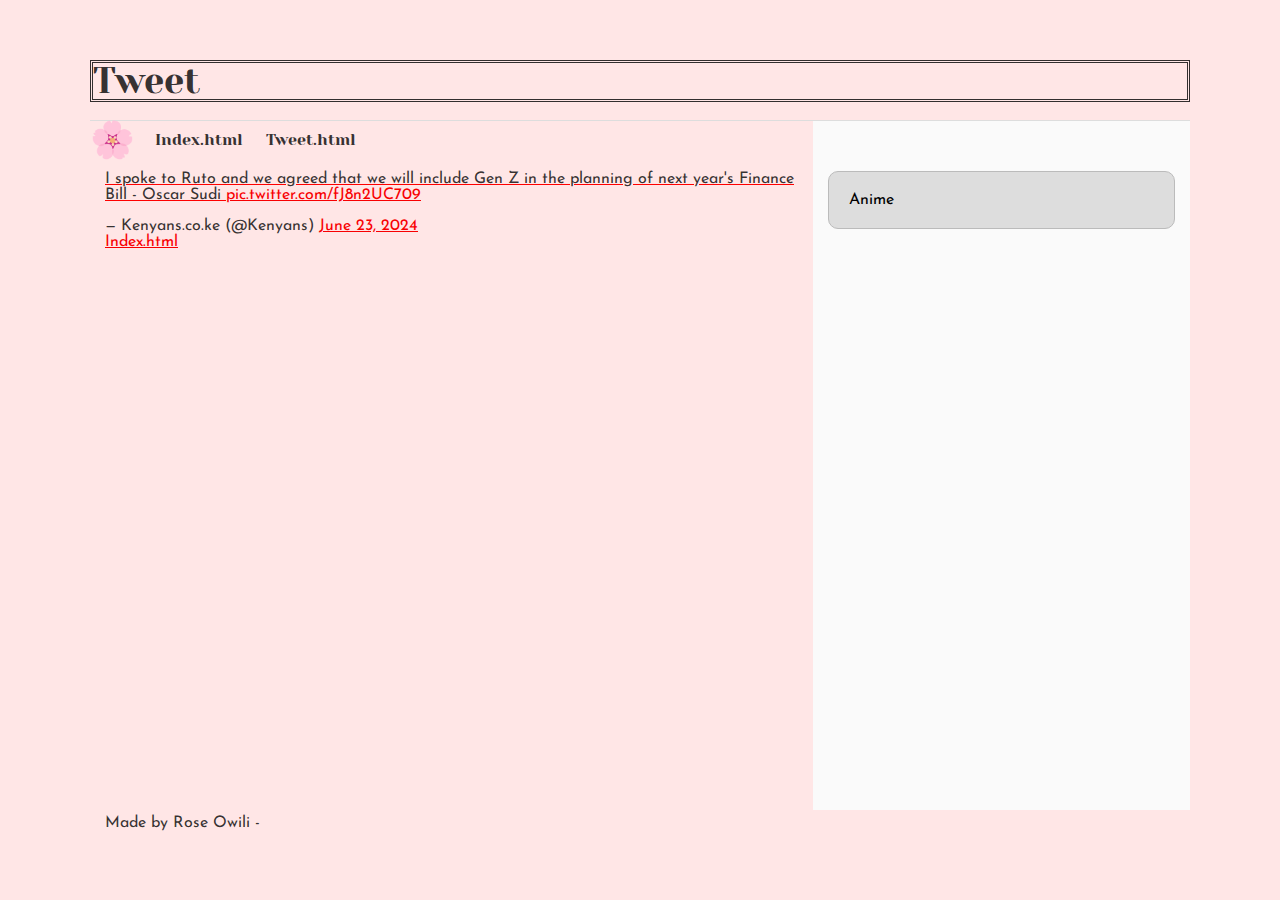
<file: css_basic/tweets.html>
<!DOCTYPE html>
<html lang="en">
<head>
    <meta charset="utf-8">
    <title>My Personal Blog</title>
    <link href="base.css" rel="stylesheet">
    <link href="styles.css" rel="stylesheet">
</head>
<body class="works_on_smartphone">
    <header>
    <h1>Tweet</h1>
        <ul>
            <li class="logo"> &#127800; </li>
            <li><a href="/index.html"> Index.html</a></li>
            <!-- <li><a href="/base_index.html"> Base_index.html</a></li> -->
            <li><a href="/tweet.html"> Tweet.html</a></li>
        </ul>
        </header>
    <main>
        <article>
    <blockquote class="twitter-tweet"><p lang="en" dir="ltr">I spoke to Ruto and we agreed that we will include Gen Z in the planning of next year&#39;s Finance Bill - Oscar Sudi <a href="https://t.co/fJ8n2UC709">pic.twitter.com/fJ8n2UC709</a></p>&mdash; Kenyans.co.ke (@Kenyans) <a href="https://twitter.com/Kenyans/status/1804842737155403885?ref_src=twsrc%5Etfw">June 23, 2024</a></blockquote> <script async src="https://platform.twitter.com/widgets.js" charset="utf-8"></script>
    <a href="/index.html"> Index.html</a>
        </article>
        <aside>
            <p>Anime</p>
        </aside>
    </main>
    <footer>
        Made by Rose Owili - <a href = "https://en.wikipedia.org/wiki/Jujutsu_Kaisen" target = "_blank"></a>
    </footer>
</body>
</html>
</file>
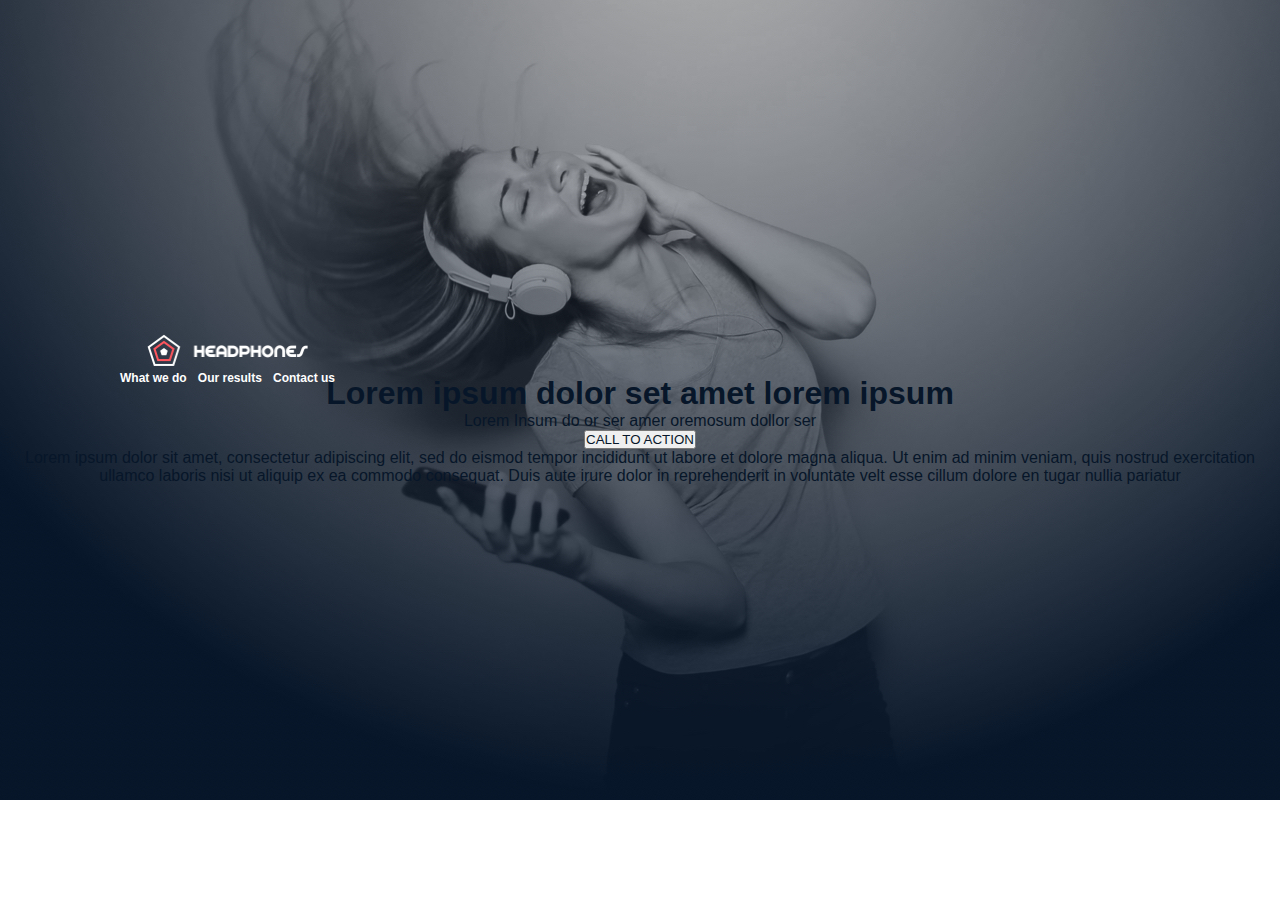
<file: headphones/0-index.html>
<!DOCTYPE html>
<html lang="en">

<head>
    <meta charset="UTF-8" />
    <meta name="viewport" content="width=device-width, initial-scale=1.0" />
    <title>Headphones</title>
    <link rel="stylesheet" href="0-styles.css" />
</head>

<body>
    <header class="hero">
        <nav class="navbar">
            <div class="container">
                <div class="logo">
               <img src="images/logo_headphones.png" alt="Logo" class="logo">
               </div>
                <ul class="nav-links">
                    <li><a href="#">What we do</a></li>
                    <li><a href="#">Our results</a></li>
                    <li><a href="#">Contact us</a></li>
                </ul>
            </div>
        </nav>
        <div class="hero-content">
            <h1>Lorem ipsum dolor set amet lorem ipsum</h1>
            <p>Lorem Insum do or ser amer oremosum dollor ser</p>
            <button>CALL TO ACTION</button>
            <div class="lowerpart">
                Lorem ipsum dolor sit amet, consectetur adipiscing elit, sed do eismod tempor incididunt ut labore et
                    dolore magna aliqua. Ut enim ad minim veniam, quis nostrud exercitation ullamco laboris nisi ut
                    aliquip ex ea commodo consequat. Duis aute irure dolor in reprehenderit in
                    voluntate velt esse cillum dolore en tugar nullia pariatur
            </div>
        </div>
    </header>
</body>

</html>
</file>
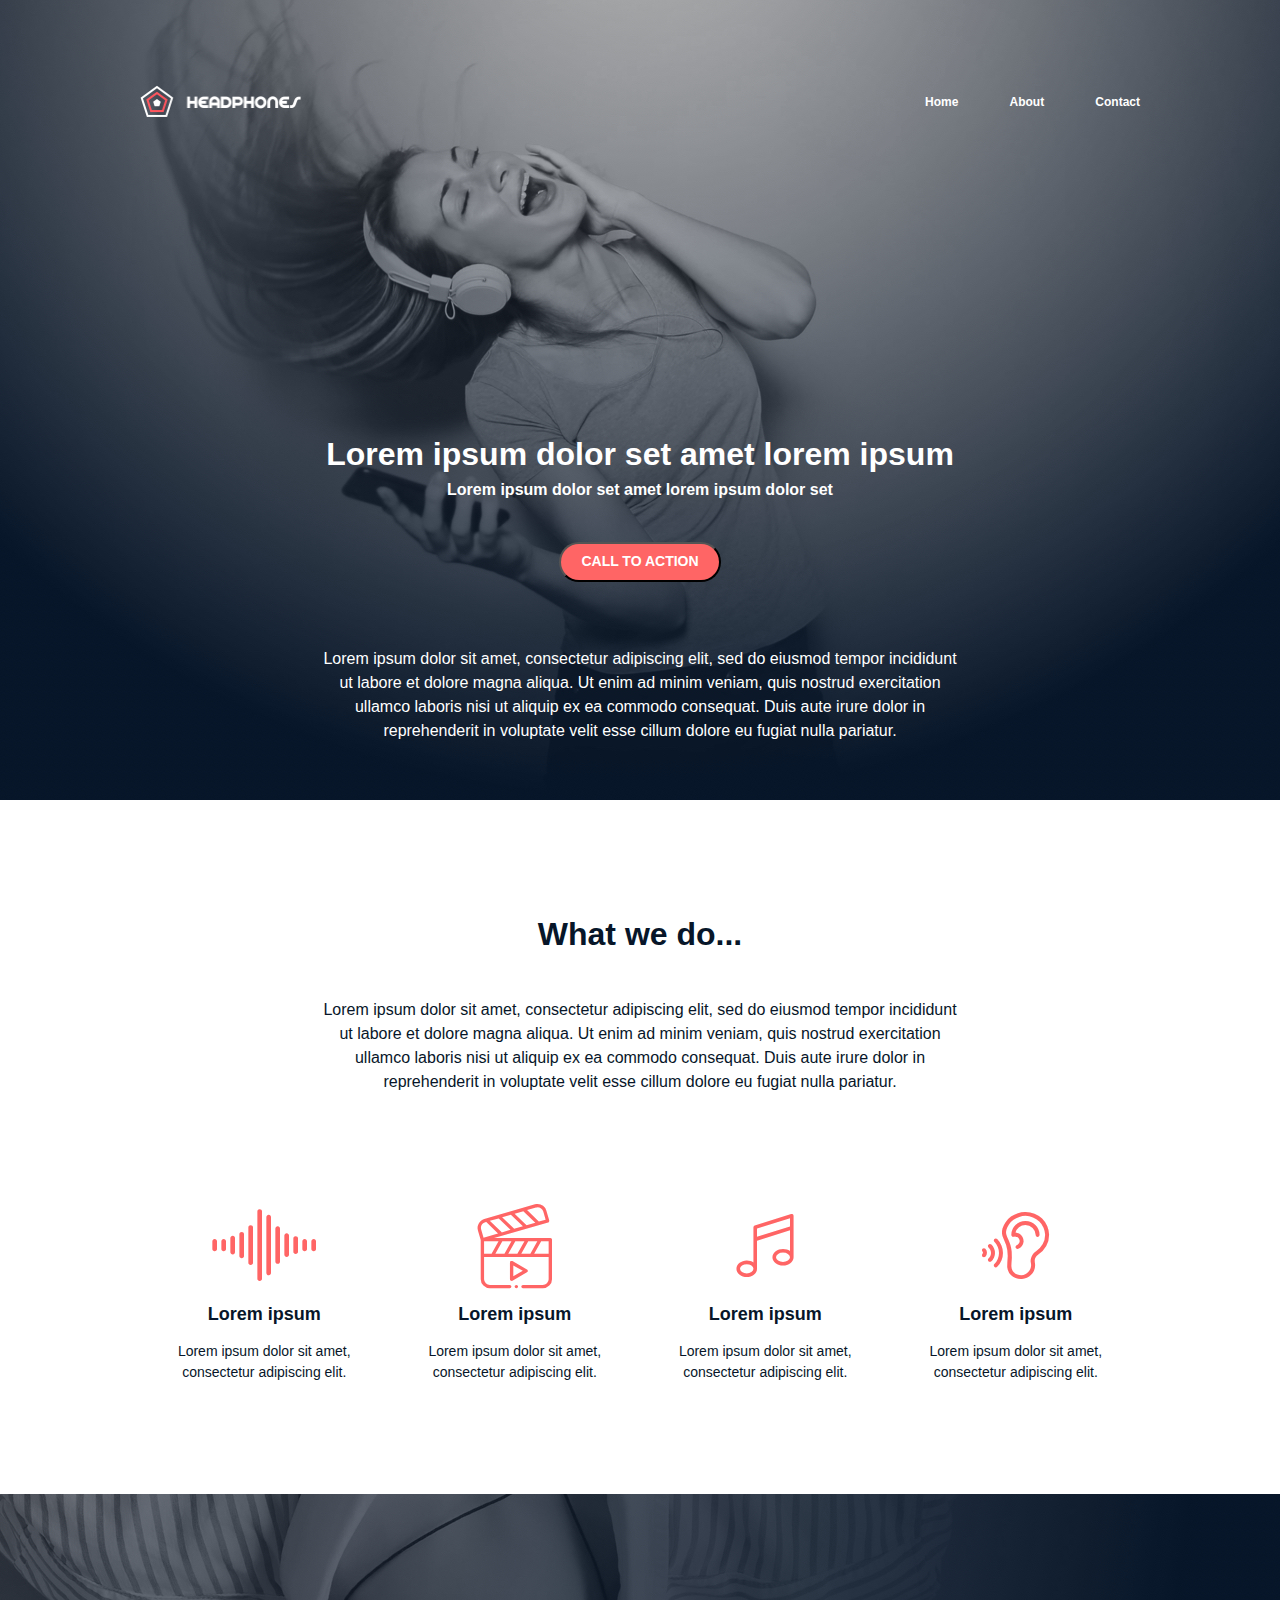
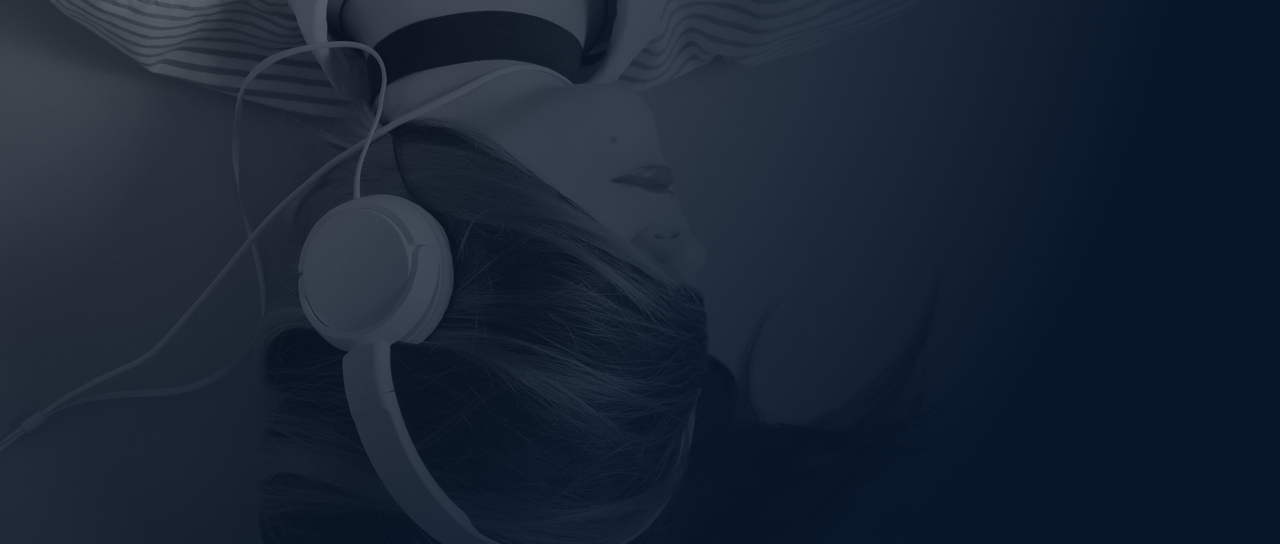
<file: headphones/1-index.html>
<html lang="en">
<head>
    <meta charset="UTF-8">
    <meta name="viewport" content="width=device-width, initial-scale=1.0">
    <title>Headphone</title>
    <link rel="stylesheet" href="1-styles.css">
    <link rel="stylesheet" href="resource/holberton_school-icon/style.css">
</head>
<body>
    <header>
        <nav>
          <input type="checkbox" id="menu-toggle">
          <label for="menu-toggle" id="menu-button">
            <span></span>
            <span></span>
            <span></span>
          </label> 
          <div class="nav-bar">
            <img src="resource/images/logo_headphones.png" alt="logo_headphones">

            <div class="menu-box">
              <ul class="menu-items">
                <li><a href="#">Home</a></li>
                <li><a href="#">About</a></li>
                <li><a href="#">Contact</a></li>
              </ul>
            </div>
          </div>
        </nav>
        <div class="home-box">
          <h2>Lorem ipsum dolor set amet lorem ipsum</h2>
          <h3>Lorem ipsum dolor set amet lorem ipsum dolor set</h3>
          <button>CALL TO ACTION</button>
          <p>Lorem ipsum dolor sit amet, consectetur adipiscing elit, sed do eiusmod tempor incididunt ut labore et dolore magna aliqua. Ut enim ad minim veniam, quis nostrud exercitation ullamco laboris nisi ut aliquip ex ea commodo consequat. Duis aute irure dolor in reprehenderit in voluptate velit esse cillum dolore eu fugiat nulla pariatur.</p>
        </div>
    </header>
    <main>

      <section id="what">
        <div class="what-header">
          <h2>What we do...</h2>
          <p>Lorem ipsum dolor sit amet, consectetur adipiscing elit, sed do eiusmod tempor incididunt ut labore et dolore magna aliqua. Ut enim ad minim veniam, quis nostrud exercitation ullamco laboris nisi ut aliquip ex ea commodo consequat. Duis aute irure dolor in reprehenderit in voluptate velit esse cillum dolore eu fugiat nulla pariatur.</p>
        </div>
        <div class="what-list">
          <div class="what-list1">
            <div class="what-card">
              <span class="holberton_school-icon-ic_sound"></span>
              <h3>Lorem ipsum</h3>
              <p>Lorem ipsum dolor sit amet, consectetur adipiscing elit.</p>
            </div>
            <div class="what-card">
              <span class="holberton_school-icon-ic_video"></span>
              <h3>Lorem ipsum</h3>
              <p>Lorem ipsum dolor sit amet, consectetur adipiscing elit.</p>
            </div>
          </div>
          <div class="what-list2">
            <div class="what-card">
              <span class="holberton_school-icon-ic_music"></span>
              <h3>Lorem ipsum</h3>
              <p>Lorem ipsum dolor sit amet, consectetur adipiscing elit.</p>
            </div>
            <div class="what-card">
              <span class="holberton_school-icon-ic_hearing"></span>
              <h3>Lorem ipsum</h3>
              <p>Lorem ipsum dolor sit amet, consectetur adipiscing elit.</p>
            </div>
          </div>
        </div>
      </section>


      <section id="our">

      </section>
    </main>
</body>
</html>
</file>
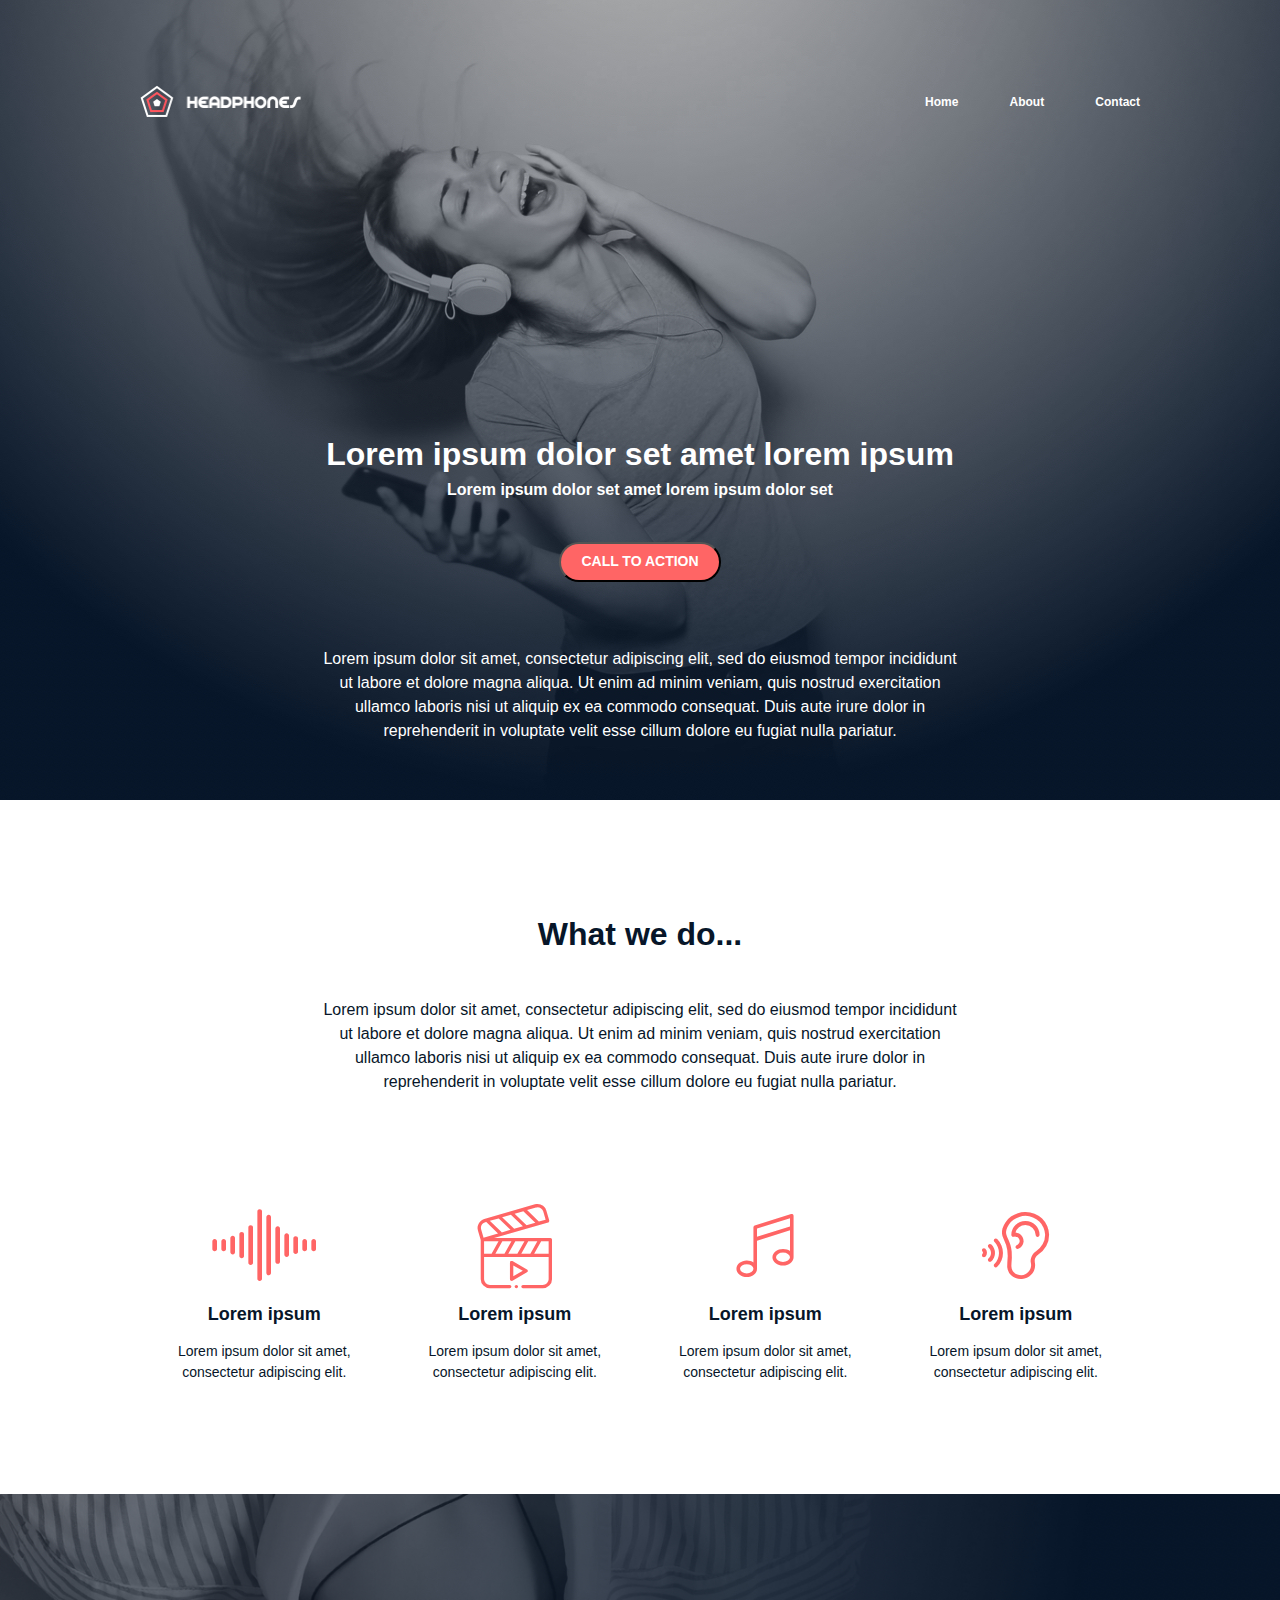
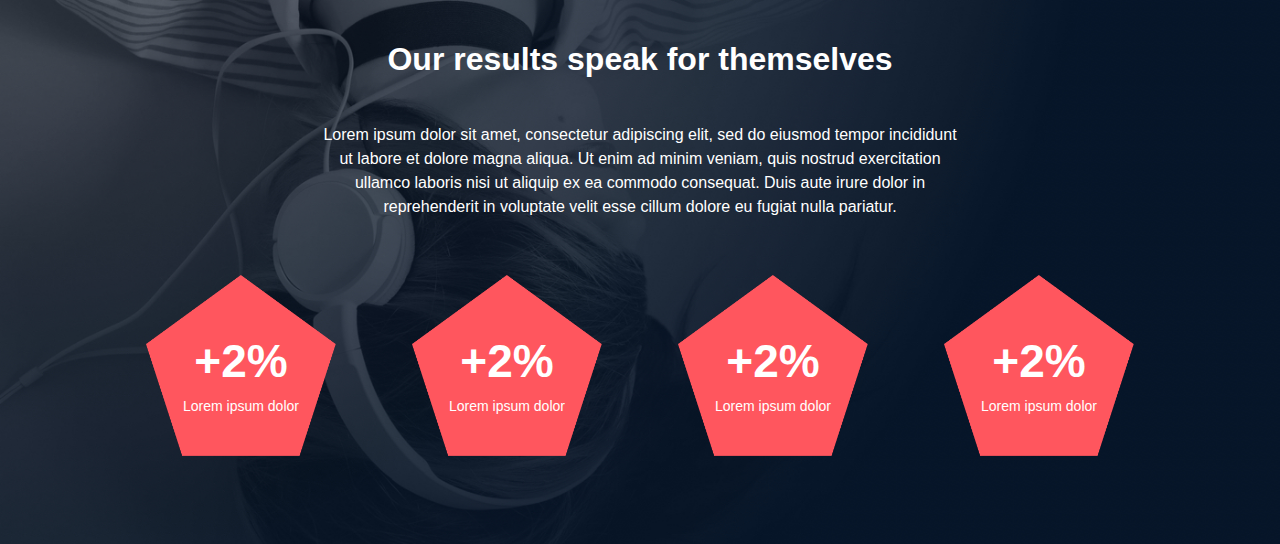
<file: headphones/2-index.html>
<html lang="en">
<head>
    <meta charset="UTF-8">
    <meta name="viewport" content="width=device-width, initial-scale=1.0">
    <title>Headphone</title>
    <link rel="stylesheet" href="2-styles.css">
    <link rel="stylesheet" href="resource\holberton_school-icon\style.css">
</head>
<body>
    <header>
        <nav>
          <input type="checkbox" id="menu-toggle">
          <label for="menu-toggle" id="menu-button">
            <span></span>
            <span></span>
            <span></span>
          </label> 
          <div class="nav-bar">
            <img src="resource/images/logo_headphones.png" alt="logo_headphones">
            <div class="menu-box">
              <ul class="menu-items">
                <li><a href="#">Home</a></li>
                <li><a href="#">About</a></li>
                <li><a href="#">Contact</a></li>
              </ul>
            </div>
          </div>
        </nav>
        <div class="home-box">
          <h2>Lorem ipsum dolor set amet lorem ipsum</h2>
          <h3>Lorem ipsum dolor set amet lorem ipsum dolor set</h3>
          <button>CALL TO ACTION</button>
          <p>Lorem ipsum dolor sit amet, consectetur adipiscing elit, sed do eiusmod tempor incididunt ut labore et dolore magna aliqua. Ut enim ad minim veniam, quis nostrud exercitation ullamco laboris nisi ut aliquip ex ea commodo consequat. Duis aute irure dolor in reprehenderit in voluptate velit esse cillum dolore eu fugiat nulla pariatur.</p>
        </div>
    </header>
    <main>

      <section id="what">
        <div class="what-header">
          <h2>What we do...</h2>
          <p>Lorem ipsum dolor sit amet, consectetur adipiscing elit, sed do eiusmod tempor incididunt ut labore et dolore magna aliqua. Ut enim ad minim veniam, quis nostrud exercitation ullamco laboris nisi ut aliquip ex ea commodo consequat. Duis aute irure dolor in reprehenderit in voluptate velit esse cillum dolore eu fugiat nulla pariatur.</p>
        </div>
        <div class="what-list">
          <div class="what-list1">
            <div class="what-card">
              <span class="holberton_school-icon-ic_sound"></span>
              <h3>Lorem ipsum</h3>
              <p>Lorem ipsum dolor sit amet, consectetur adipiscing elit.</p>
            </div>
            <div class="what-card">
              <span class="holberton_school-icon-ic_video"></span>
              <h3>Lorem ipsum</h3>
              <p>Lorem ipsum dolor sit amet, consectetur adipiscing elit.</p>
            </div>
          </div>
          <div class="what-list2">
            <div class="what-card">
              <span class="holberton_school-icon-ic_music"></span>
              <h3>Lorem ipsum</h3>
              <p>Lorem ipsum dolor sit amet, consectetur adipiscing elit.</p>
            </div>
            <div class="what-card">
              <span class="holberton_school-icon-ic_hearing"></span>
              <h3>Lorem ipsum</h3>
              <p>Lorem ipsum dolor sit amet, consectetur adipiscing elit.</p>
            </div>
          </div>
        </div>
      </section>


      <section id="our">
        <div class="our-header">
          <h2>Our results speak for themselves</h2>
          <p>Lorem ipsum dolor sit amet, consectetur adipiscing elit, sed do eiusmod tempor incididunt ut labore et dolore magna aliqua. Ut enim ad minim veniam, quis nostrud exercitation ullamco laboris nisi ut aliquip ex ea commodo consequat. Duis aute irure dolor in reprehenderit in voluptate velit esse cillum dolore eu fugiat nulla pariatur.</p>
        </div>
        <dic class="our-list">
          <div class="our-list1">
            <div class="our-card">
              <h2>+2%</h2>
              <p>Lorem ipsum dolor</p>
            </div>
            <div class="our-card">
              <h2>+2%</h2>
              <p>Lorem ipsum dolor</p>
            </div>
          </div>
          <div class="our-list2">
            <div class="our-card">
              <h2>+2%</h2>
              <p>Lorem ipsum dolor</p>
            </div>
            <div class="our-card">
              <h2>+2%</h2>
              <p>Lorem ipsum dolor</p>
            </div>
          </div>
        </dic>
      </section>
    </main>
</body>
</html>
</file>
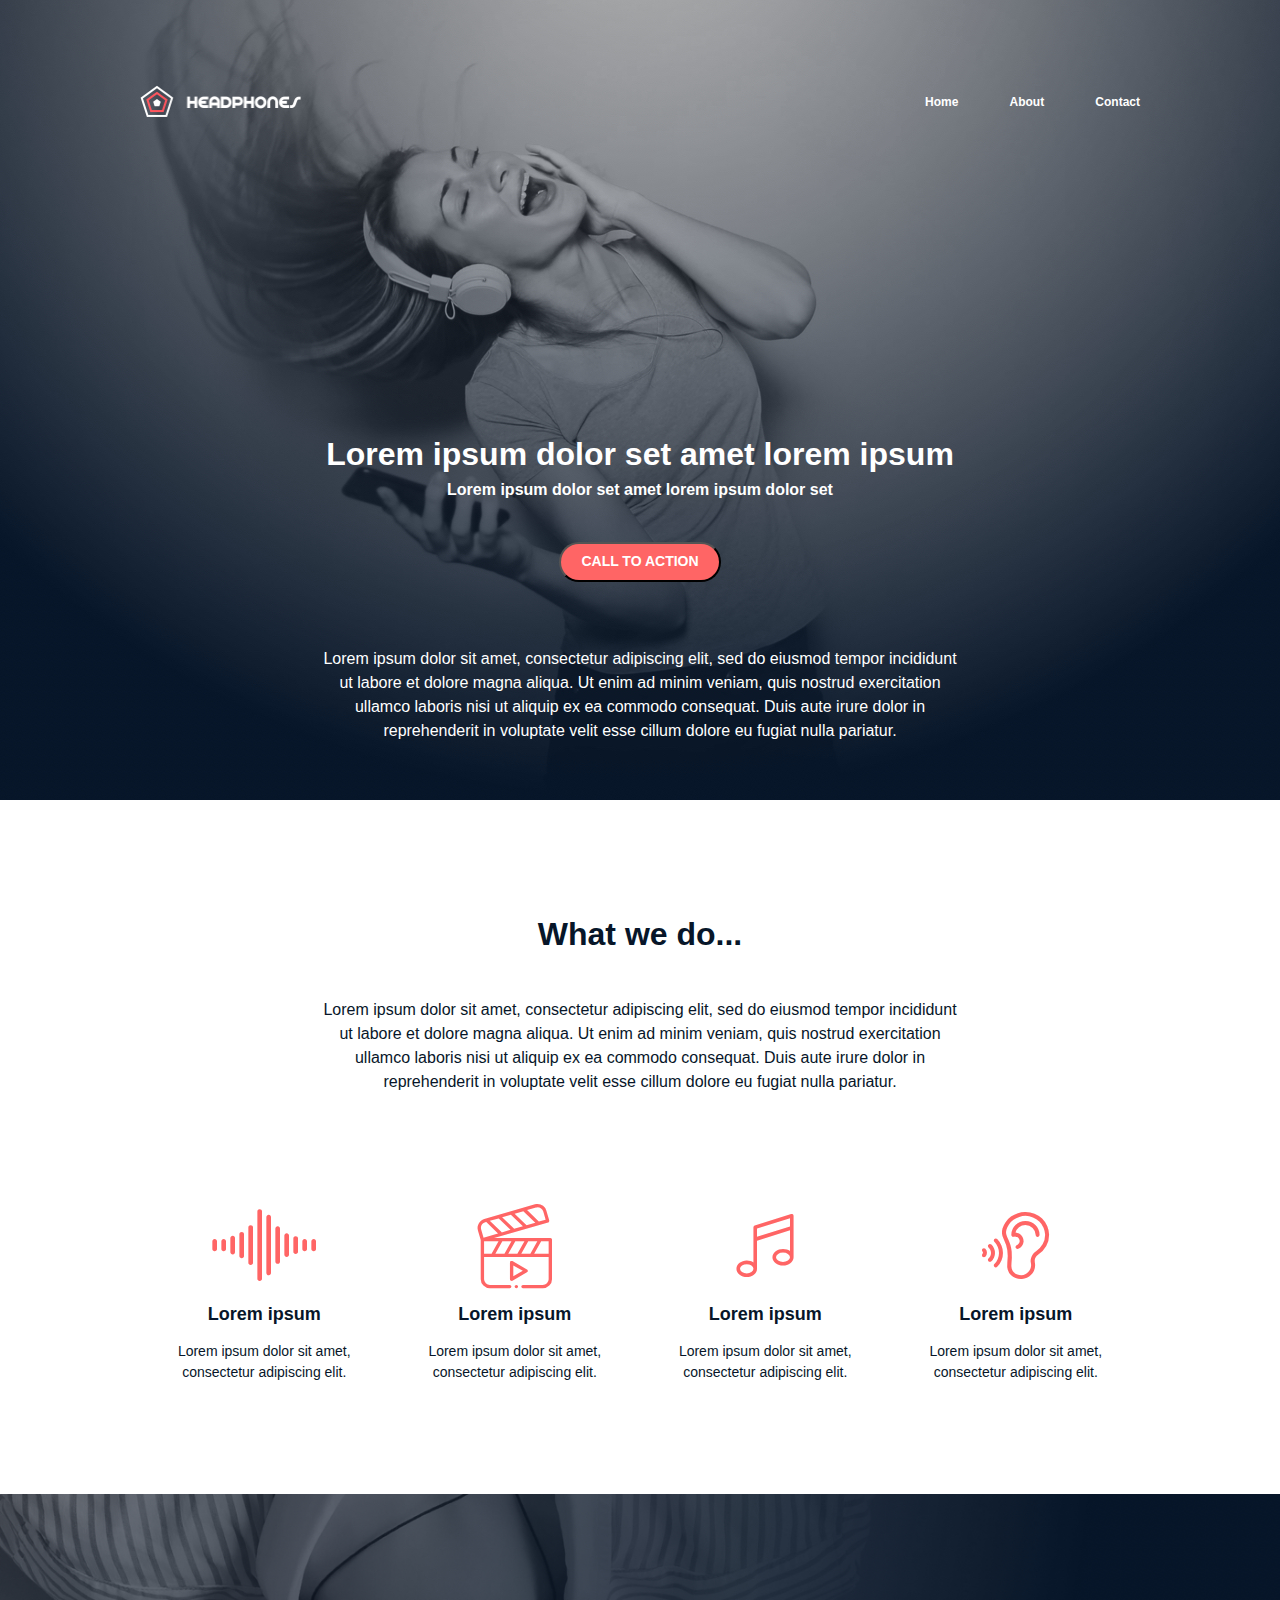
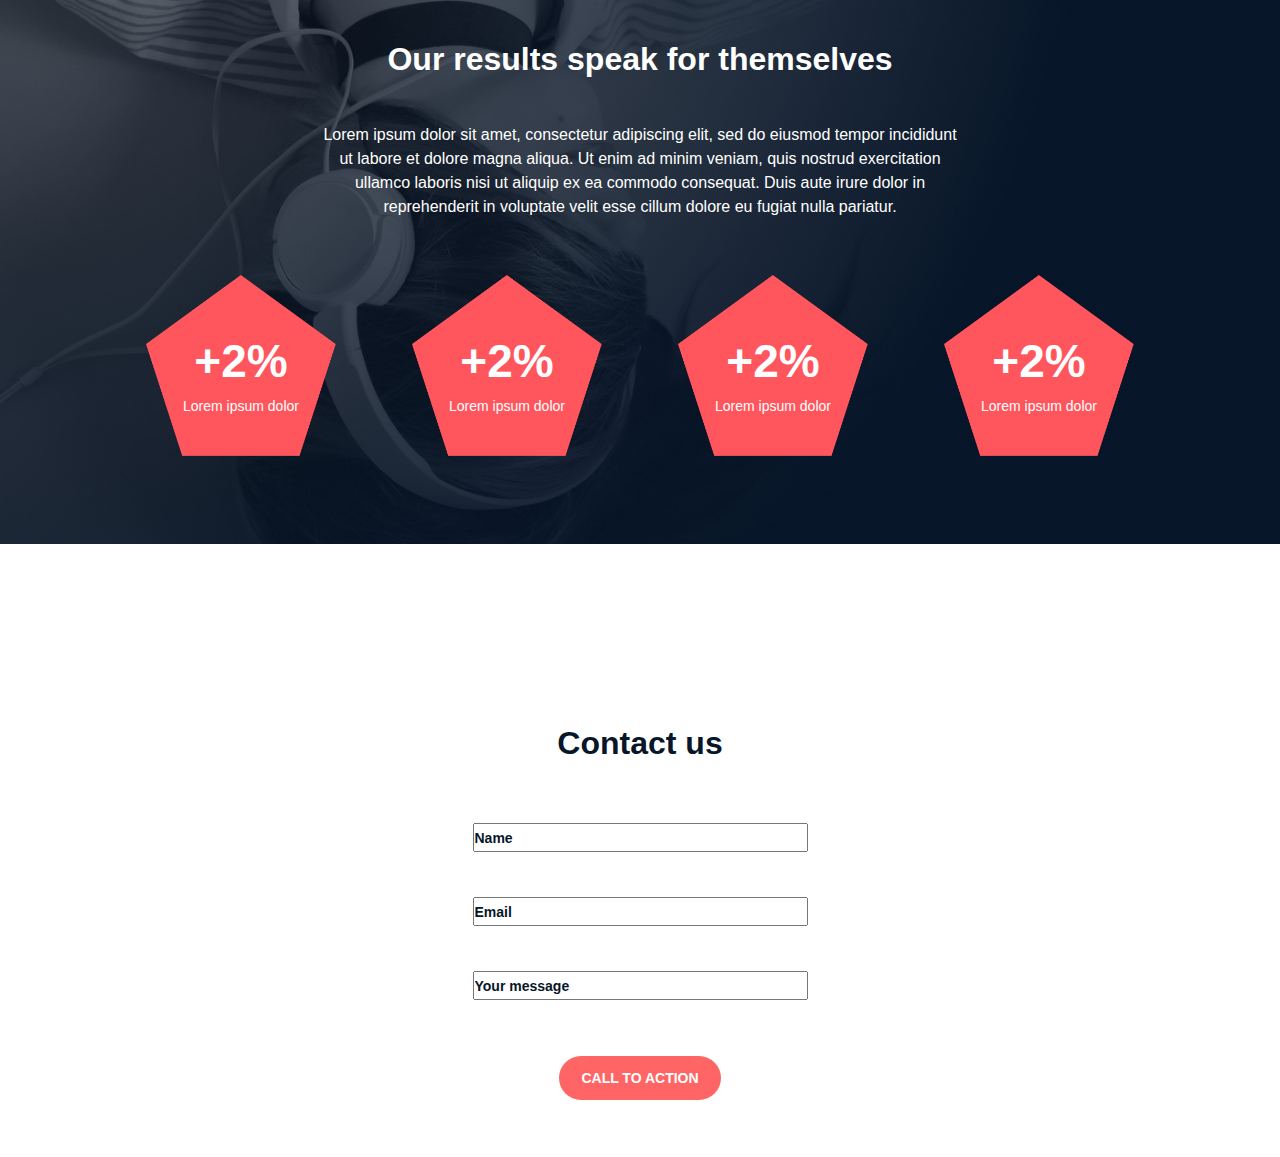
<file: headphones/3-index.html>
<html lang="en">
<head>
    <meta charset="UTF-8">
    <meta name="viewport" content="width=device-width, initial-scale=1.0">
    <title>Headphone</title>
    <link rel="stylesheet" href="3-styles.css">
    <link rel="stylesheet" href="resource/holberton_school-icon/style.css">
</head>
<body>
    <header>
        <nav>
          <input type="checkbox" id="menu-toggle">
          <label for="menu-toggle" id="menu-button">
            <span></span>
            <span></span>
            <span></span>
          </label> 
          <div class="nav-bar">
            <img src="resource/images/logo_headphones.png" alt="logo_headphones">
            <div class="menu-box">
              <ul class="menu-items">
                <li><a href="#">Home</a></li>
                <li><a href="#">About</a></li>
                <li><a href="#">Contact</a></li>
              </ul>
            </div>
          </div>
        </nav>
        <div class="home-box">
          <h2>Lorem ipsum dolor set amet lorem ipsum</h2>
          <h3>Lorem ipsum dolor set amet lorem ipsum dolor set</h3>
          <button>CALL TO ACTION</button>
          <p>Lorem ipsum dolor sit amet, consectetur adipiscing elit, sed do eiusmod tempor incididunt ut labore et dolore magna aliqua. Ut enim ad minim veniam, quis nostrud exercitation ullamco laboris nisi ut aliquip ex ea commodo consequat. Duis aute irure dolor in reprehenderit in voluptate velit esse cillum dolore eu fugiat nulla pariatur.</p>
        </div>
    </header>
    <main>

      <section id="what">
        <div class="what-header">
          <h2>What we do...</h2>
          <p>Lorem ipsum dolor sit amet, consectetur adipiscing elit, sed do eiusmod tempor incididunt ut labore et dolore magna aliqua. Ut enim ad minim veniam, quis nostrud exercitation ullamco laboris nisi ut aliquip ex ea commodo consequat. Duis aute irure dolor in reprehenderit in voluptate velit esse cillum dolore eu fugiat nulla pariatur.</p>
        </div>
        <div class="what-list">
          <div class="what-list1">
            <div class="what-card">
              <span class="holberton_school-icon-ic_sound"></span>
              <h3>Lorem ipsum</h3>
              <p>Lorem ipsum dolor sit amet, consectetur adipiscing elit.</p>
            </div>
            <div class="what-card">
              <span class="holberton_school-icon-ic_video"></span>
              <h3>Lorem ipsum</h3>
              <p>Lorem ipsum dolor sit amet, consectetur adipiscing elit.</p>
            </div>
          </div>
          <div class="what-list2">
            <div class="what-card">
              <span class="holberton_school-icon-ic_music"></span>
              <h3>Lorem ipsum</h3>
              <p>Lorem ipsum dolor sit amet, consectetur adipiscing elit.</p>
            </div>
            <div class="what-card">
              <span class="holberton_school-icon-ic_hearing"></span>
              <h3>Lorem ipsum</h3>
              <p>Lorem ipsum dolor sit amet, consectetur adipiscing elit.</p>
            </div>
          </div>
        </div>
      </section>


      <section id="our">
        <div class="our-header">
          <h2>Our results speak for themselves</h2>
          <p>Lorem ipsum dolor sit amet, consectetur adipiscing elit, sed do eiusmod tempor incididunt ut labore et dolore magna aliqua. Ut enim ad minim veniam, quis nostrud exercitation ullamco laboris nisi ut aliquip ex ea commodo consequat. Duis aute irure dolor in reprehenderit in voluptate velit esse cillum dolore eu fugiat nulla pariatur.</p>
        </div>
        <dic class="our-list">
          <div class="our-list1">
            <div class="our-card">
              <h2>+2%</h2>
              <p>Lorem ipsum dolor</p>
            </div>
            <div class="our-card">
              <h2>+2%</h2>
              <p>Lorem ipsum dolor</p>
            </div>
          </div>
          <div class="our-list2">
            <div class="our-card">
              <h2>+2%</h2>
              <p>Lorem ipsum dolor</p>
            </div>
            <div class="our-card">
              <h2>+2%</h2>
              <p>Lorem ipsum dolor</p>
            </div>
          </div>
        </dic>
      </section>
      <section id="contact-us">
        <div class="contact">
          <h2>Contact us</h2>
          <form class="contact-form" action="">
            <input type="name" placeholder="Name">
            <input type="email" placeholder="Email">
            <input type="text" placeholder="Your message">
            <button>CALL TO ACTION</button>
          </form>
        </div>
      </section>
    </main>
</body>
</html>
</file>
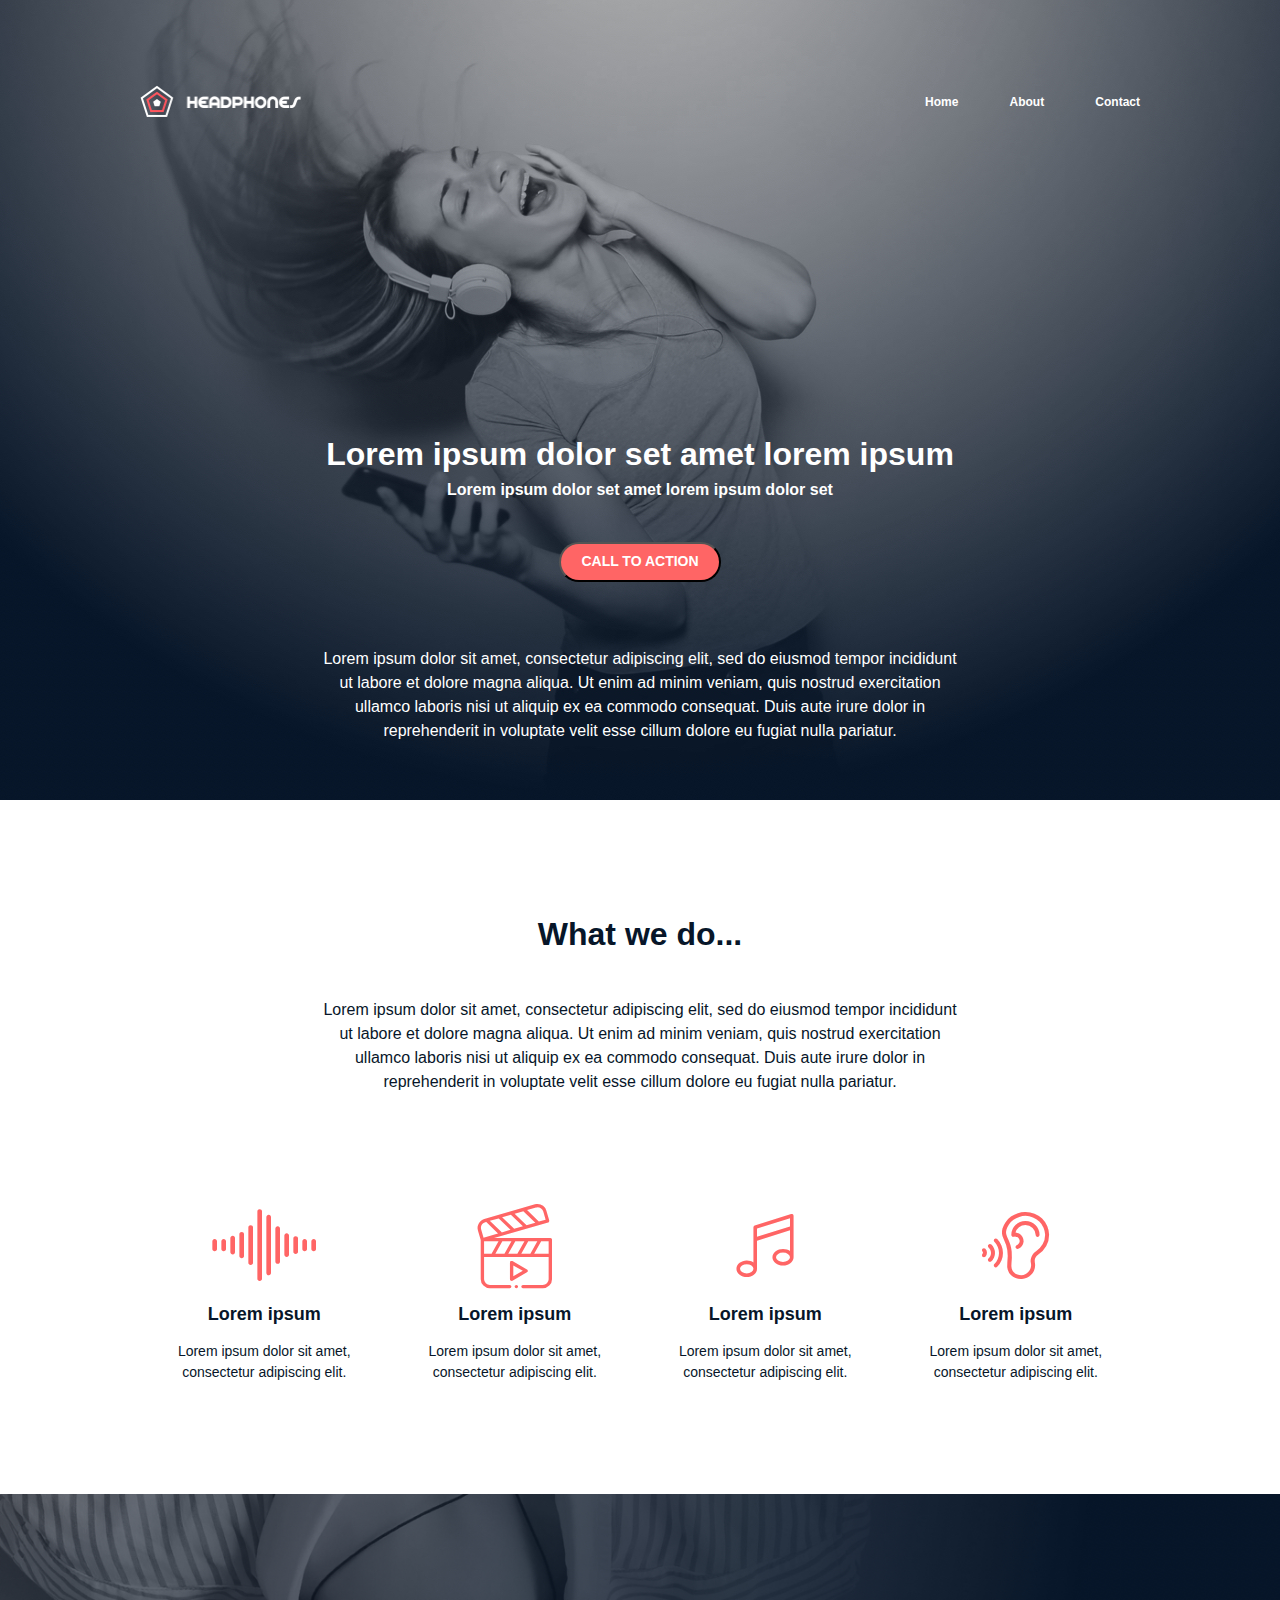
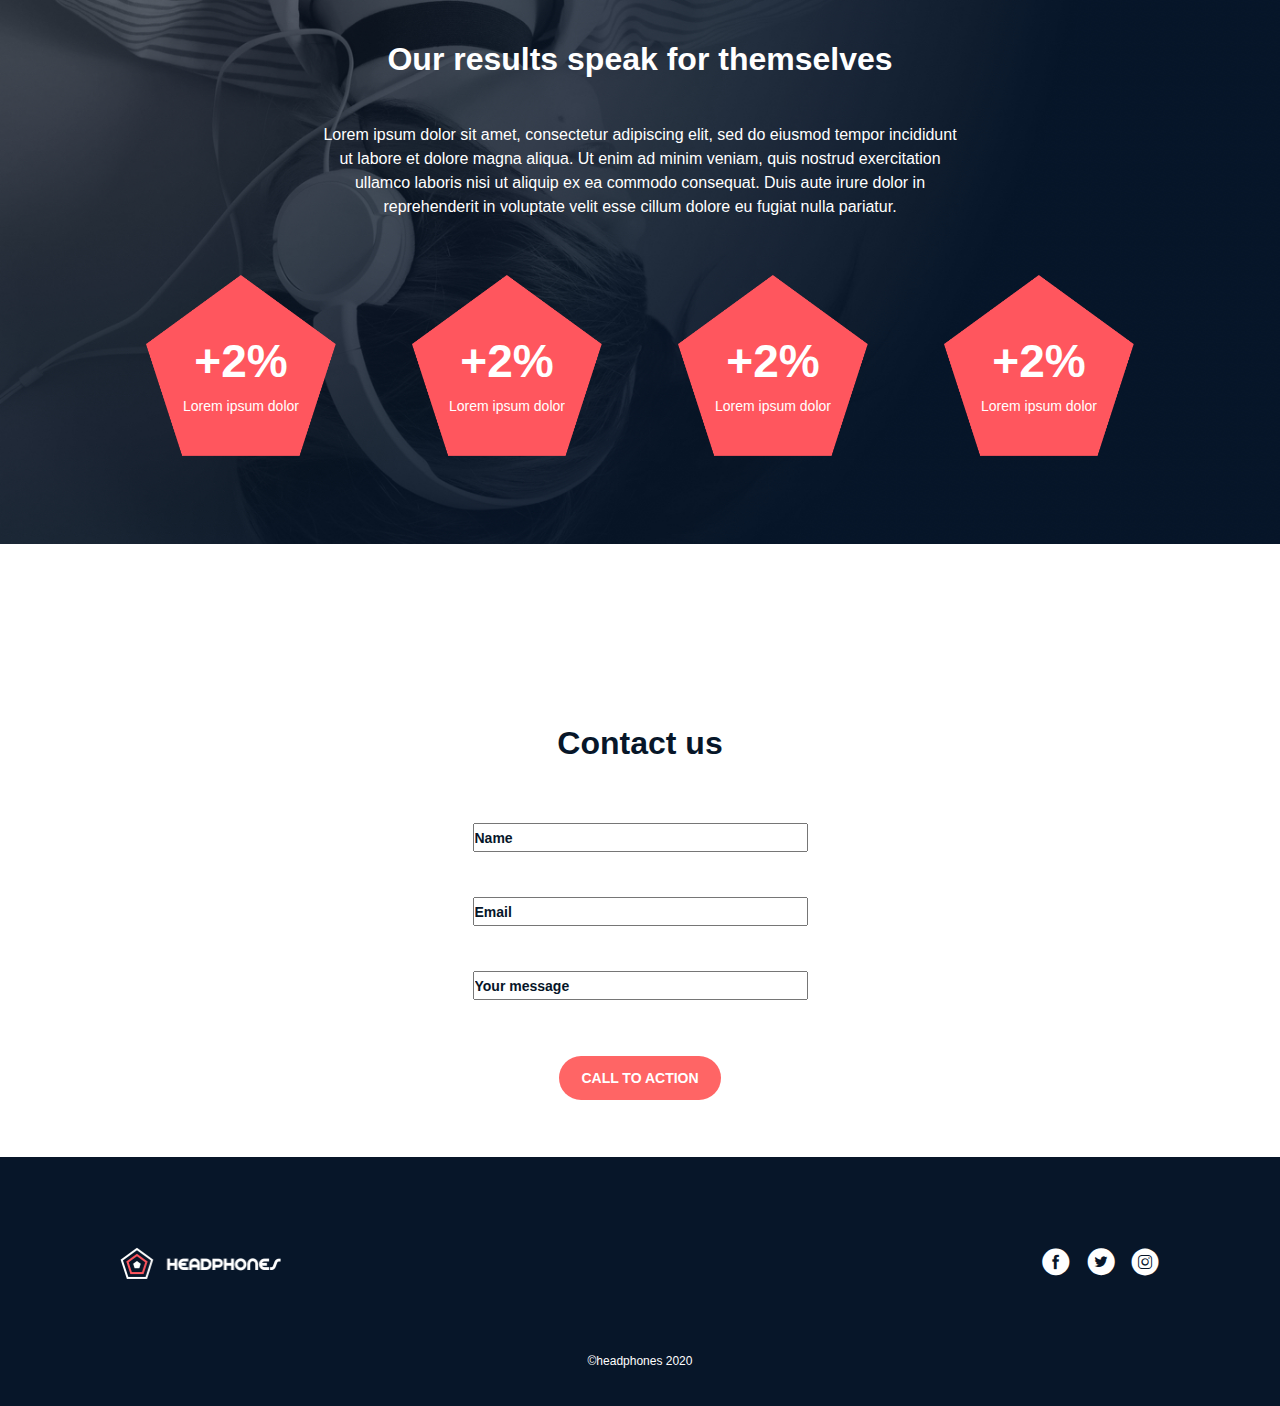
<file: headphones/4-index.html>
<html lang="en">
<head>
    <meta charset="UTF-8">
    <meta name="viewport" content="width=device-width, initial-scale=1.0">
    <title>Headphone</title>
    <link rel="stylesheet" href="4-styles.css">
    <link rel="stylesheet" href="resource/holberton_school-icon/style.css">
</head>
<body>
    <header>
        <nav>
          <input type="checkbox" id="menu-toggle">
          <label for="menu-toggle" id="menu-button">
            <span></span>
            <span></span>
            <span></span>
          </label> 
          <div class="nav-bar">
            <img src="resource/images/logo_headphones.png" alt="logo_headphones">
            <div class="menu-box">
              <ul class="menu-items">
                <li><a href="#">Home</a></li>
                <li><a href="#">About</a></li>
                <li><a href="#">Contact</a></li>
              </ul>
            </div>
          </div>
        </nav>
        <div class="home-box">
          <h2>Lorem ipsum dolor set amet lorem ipsum</h2>
          <h3>Lorem ipsum dolor set amet lorem ipsum dolor set</h3>
          <button>CALL TO ACTION</button>
          <p>Lorem ipsum dolor sit amet, consectetur adipiscing elit, sed do eiusmod tempor incididunt ut labore et dolore magna aliqua. Ut enim ad minim veniam, quis nostrud exercitation ullamco laboris nisi ut aliquip ex ea commodo consequat. Duis aute irure dolor in reprehenderit in voluptate velit esse cillum dolore eu fugiat nulla pariatur.</p>
        </div>
    </header>
    <main>

      <section id="what">
        <div class="what-header">
          <h2>What we do...</h2>
          <p>Lorem ipsum dolor sit amet, consectetur adipiscing elit, sed do eiusmod tempor incididunt ut labore et dolore magna aliqua. Ut enim ad minim veniam, quis nostrud exercitation ullamco laboris nisi ut aliquip ex ea commodo consequat. Duis aute irure dolor in reprehenderit in voluptate velit esse cillum dolore eu fugiat nulla pariatur.</p>
        </div>
        <div class="what-list">
          <div class="what-list1">
            <div class="what-card">
              <span class="holberton_school-icon-ic_sound"></span>
              <h3>Lorem ipsum</h3>
              <p>Lorem ipsum dolor sit amet, consectetur adipiscing elit.</p>
            </div>
            <div class="what-card">
              <span class="holberton_school-icon-ic_video"></span>
              <h3>Lorem ipsum</h3>
              <p>Lorem ipsum dolor sit amet, consectetur adipiscing elit.</p>
            </div>
          </div>
          <div class="what-list2">
            <div class="what-card">
              <span class="holberton_school-icon-ic_music"></span>
              <h3>Lorem ipsum</h3>
              <p>Lorem ipsum dolor sit amet, consectetur adipiscing elit.</p>
            </div>
            <div class="what-card">
              <span class="holberton_school-icon-ic_hearing"></span>
              <h3>Lorem ipsum</h3>
              <p>Lorem ipsum dolor sit amet, consectetur adipiscing elit.</p>
            </div>
          </div>
        </div>
      </section>


      <section id="our">
        <div class="our-header">
          <h2>Our results speak for themselves</h2>
          <p>Lorem ipsum dolor sit amet, consectetur adipiscing elit, sed do eiusmod tempor incididunt ut labore et dolore magna aliqua. Ut enim ad minim veniam, quis nostrud exercitation ullamco laboris nisi ut aliquip ex ea commodo consequat. Duis aute irure dolor in reprehenderit in voluptate velit esse cillum dolore eu fugiat nulla pariatur.</p>
        </div>
        <dic class="our-list">
          <div class="our-list1">
            <div class="our-card">
              <h2>+2%</h2>
              <p>Lorem ipsum dolor</p>
            </div>
            <div class="our-card">
              <h2>+2%</h2>
              <p>Lorem ipsum dolor</p>
            </div>
          </div>
          <div class="our-list2">
            <div class="our-card">
              <h2>+2%</h2>
              <p>Lorem ipsum dolor</p>
            </div>
            <div class="our-card">
              <h2>+2%</h2>
              <p>Lorem ipsum dolor</p>
            </div>
          </div>
        </dic>
      </section>
      <section id="contact-us">
        <div class="contact">
          <h2>Contact us</h2>
          <form class="contact-form" action="">
            <input type="name" placeholder="Name">
            <input type="email" placeholder="Email">
            <input type="text" placeholder="Your message">
            <button>CALL TO ACTION</button>
          </form>
        </div>
      </section>
    </main>

    <footer>
      <div class="footer-content">
        <img src="resource/images/logo_headphones.png" alt="logo_headphones">
        <div class="social">
          <span class="holberton_school-icon-ic_facebook"></span>
          <span class="holberton_school-icon-ic_twitter"></span>
          <span class="holberton_school-icon-ic_instagram"></span>
        </div>
      </div>
      <p>&copy;headphones 2020</p>
    </footer>
</body>
</html>
</file>
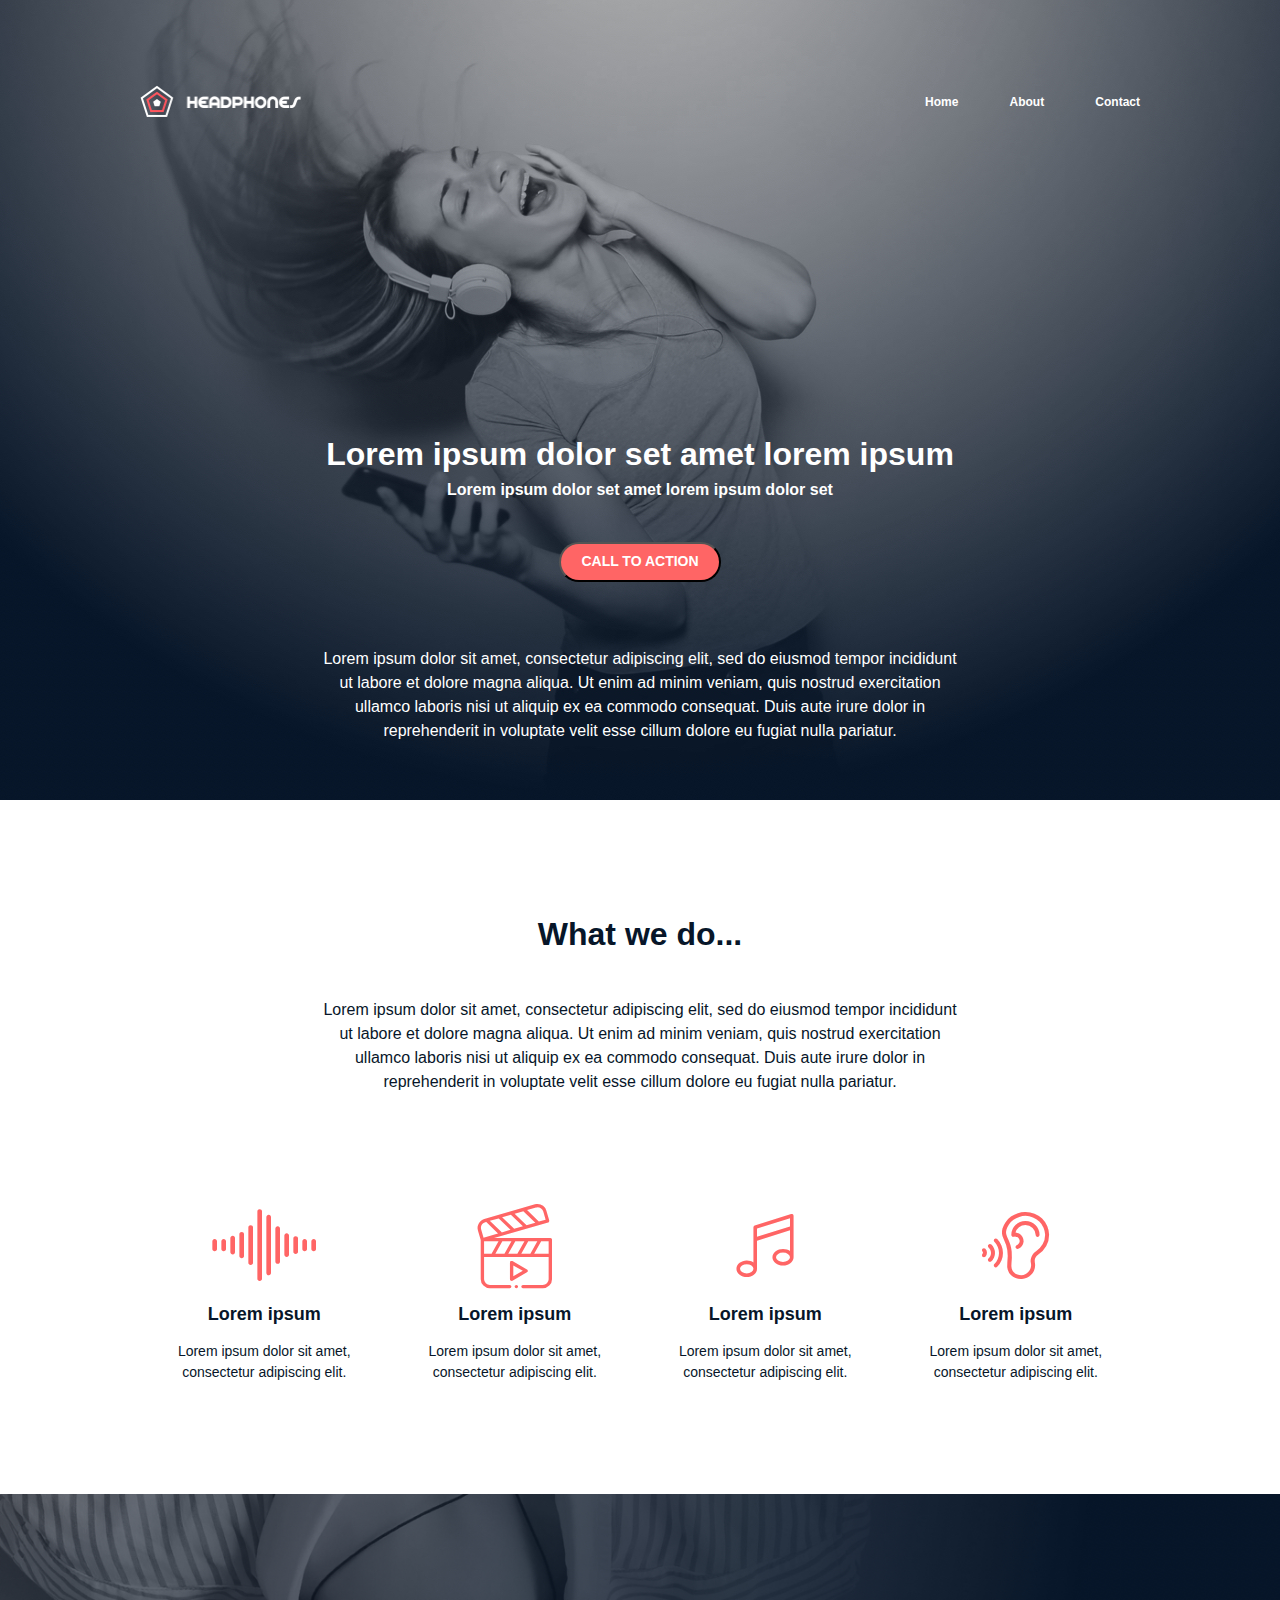
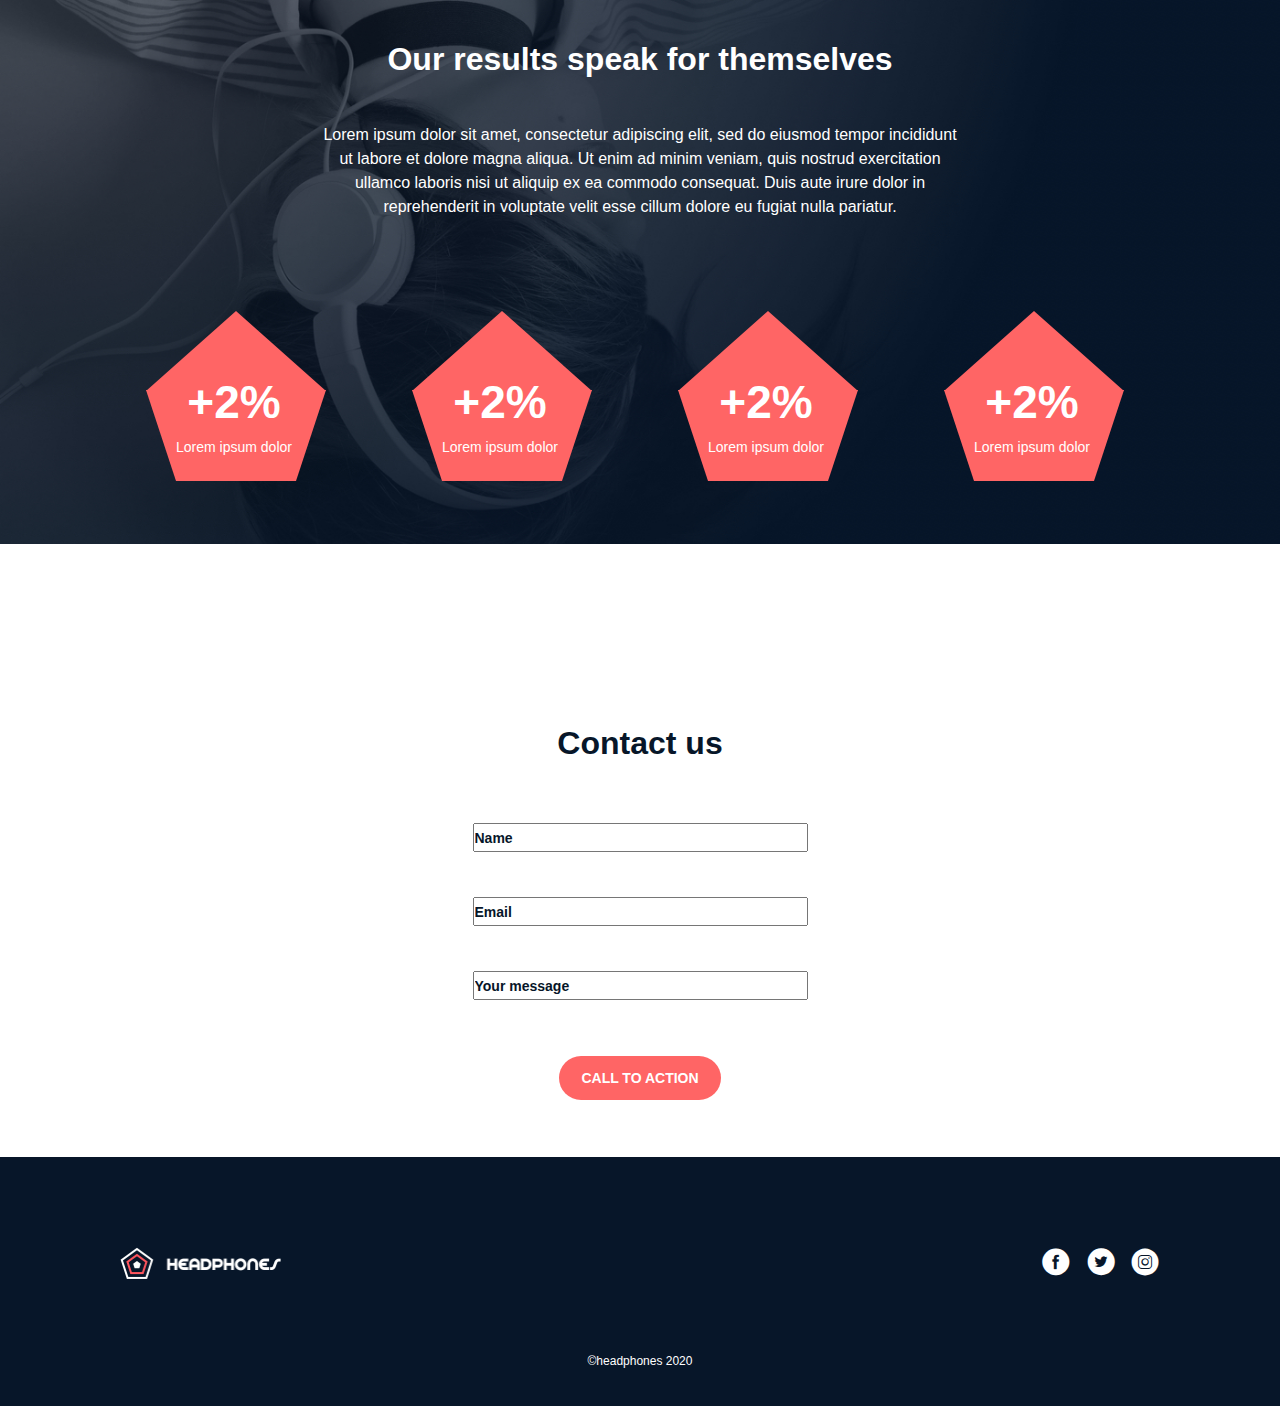
<file: headphones/6-index.html>
<html lang="en">
<head>
    <meta charset="UTF-8">
    <meta name="viewport" content="width=device-width, initial-scale=1.0">
    <title>Headphone</title>
    <link rel="stylesheet" href="6-styles.css">
    <link rel="stylesheet" href="resource/holberton_school-icon/style.css">
</head>
<body>
    <header>
        <nav>
          <input type="checkbox" id="menu-toggle">
          <label for="menu-toggle" id="menu-button">
            <span></span>
            <span></span>
            <span></span>
          </label> 
          <div class="nav-bar">
            <img src="resource/images/logo_headphones.png" alt="logo_headphones">

            <div class="menu-box">
              <ul class="menu-items">
                <li><a href="#">Home</a></li>
                <li><a href="#">About</a></li>
                <li><a href="#">Contact</a></li>
              </ul>
            </div>
          </div>
        </nav>
        <div class="home-box">
          <h2>Lorem ipsum dolor set amet lorem ipsum</h2>
          <h3>Lorem ipsum dolor set amet lorem ipsum dolor set</h3>
          <button>CALL TO ACTION</button>
          <p>Lorem ipsum dolor sit amet, consectetur adipiscing elit, sed do eiusmod tempor incididunt ut labore et dolore magna aliqua. Ut enim ad minim veniam, quis nostrud exercitation ullamco laboris nisi ut aliquip ex ea commodo consequat. Duis aute irure dolor in reprehenderit in voluptate velit esse cillum dolore eu fugiat nulla pariatur.</p>
        </div>
    </header>
    <main>

      <section id="what">
        <div class="what-header">
          <h2>What we do...</h2>
          <p>Lorem ipsum dolor sit amet, consectetur adipiscing elit, sed do eiusmod tempor incididunt ut labore et dolore magna aliqua. Ut enim ad minim veniam, quis nostrud exercitation ullamco laboris nisi ut aliquip ex ea commodo consequat. Duis aute irure dolor in reprehenderit in voluptate velit esse cillum dolore eu fugiat nulla pariatur.</p>
        </div>
        <div class="what-list">
          <div class="what-list1">
            <div class="what-card">
              <span class="holberton_school-icon-ic_sound"></span>
              <h3>Lorem ipsum</h3>
              <p>Lorem ipsum dolor sit amet, consectetur adipiscing elit.</p>
            </div>
            <div class="what-card">
              <span class="holberton_school-icon-ic_video"></span>
              <h3>Lorem ipsum</h3>
              <p>Lorem ipsum dolor sit amet, consectetur adipiscing elit.</p>
            </div>
          </div>
          <div class="what-list2">
            <div class="what-card">
              <span class="holberton_school-icon-ic_music"></span>
              <h3>Lorem ipsum</h3>
              <p>Lorem ipsum dolor sit amet, consectetur adipiscing elit.</p>
            </div>
            <div class="what-card">
              <span class="holberton_school-icon-ic_hearing"></span>
              <h3>Lorem ipsum</h3>
              <p>Lorem ipsum dolor sit amet, consectetur adipiscing elit.</p>
            </div>
          </div>
        </div>
      </section>


      <section id="our">
        <div class="our-header">
          <h2>Our results speak for themselves</h2>
          <p>Lorem ipsum dolor sit amet, consectetur adipiscing elit, sed do eiusmod tempor incididunt ut labore et dolore magna aliqua. Ut enim ad minim veniam, quis nostrud exercitation ullamco laboris nisi ut aliquip ex ea commodo consequat. Duis aute irure dolor in reprehenderit in voluptate velit esse cillum dolore eu fugiat nulla pariatur.</p>
        </div>
        <div class="our-list">
          <div class="our-list1">

            <div class="pholder">
              <div class="pentagon">
                <div class="our-card">
                  <h2>+2%</h2>
                  <p>Lorem ipsum dolor</p>
                </div>
              </div>
            </div>
            
            <div class="pholder">
              <div class="pentagon">
                <div class="our-card">
                  <h2>+2%</h2>
                  <p>Lorem ipsum dolor</p>
                </div>
              </div>
            </div>
            
          </div>
            
          <div class="our-list2">
            
            <div class="pholder">
              <div class="pentagon">
                <div class="our-card">
                  <h2>+2%</h2>
                  <p>Lorem ipsum dolor</p>
                </div>
              </div>
            </div>
            
            <div class="pholder">
              <div class="pentagon">
                <div class="our-card">
                  <h2>+2%</h2>
                  <p>Lorem ipsum dolor</p>
                </div>
              </div>
            </div>
          </div>
        </div>
        
        </div>
      </section>
      <section id="contact-us">
        <div class="contact">
          <h2>Contact us</h2>
          <form class="contact-form" action="">
            <input type="name" placeholder="Name">
            <input type="email" placeholder="Email">
            <input type="text" placeholder="Your message">
            <button>CALL TO ACTION</button>
          </form>
        </div>
      </section>
    </main>

    <footer>
      <div class="footer-content">
        <img src="resource/images/logo_headphones.png" alt="logo_headphones">
        <div class="social">
          <span class="holberton_school-icon-ic_facebook"></span>
          <span class="holberton_school-icon-ic_twitter"></span>
          <span class="holberton_school-icon-ic_instagram"></span>
        </div>
      </div>
      <p>&copy;headphones 2020</p>
    </footer>
</body>
</html>
</file>
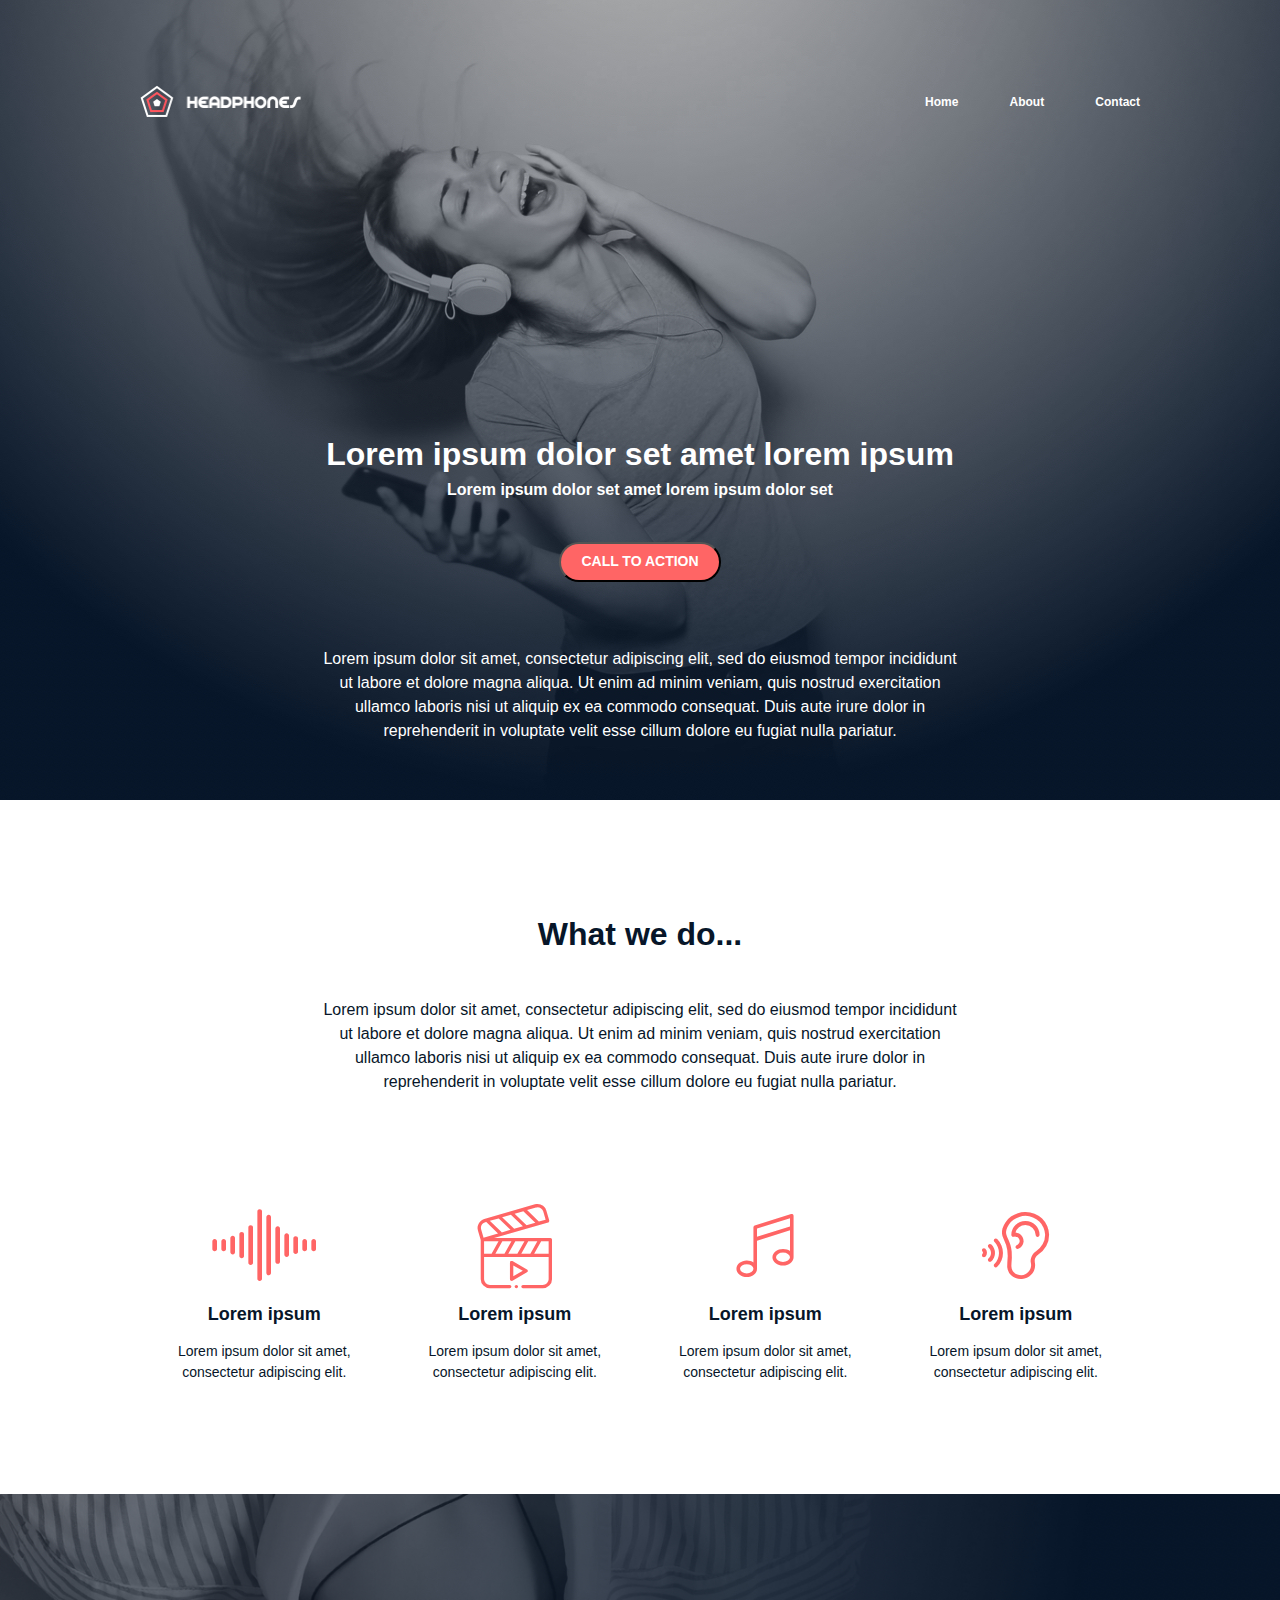
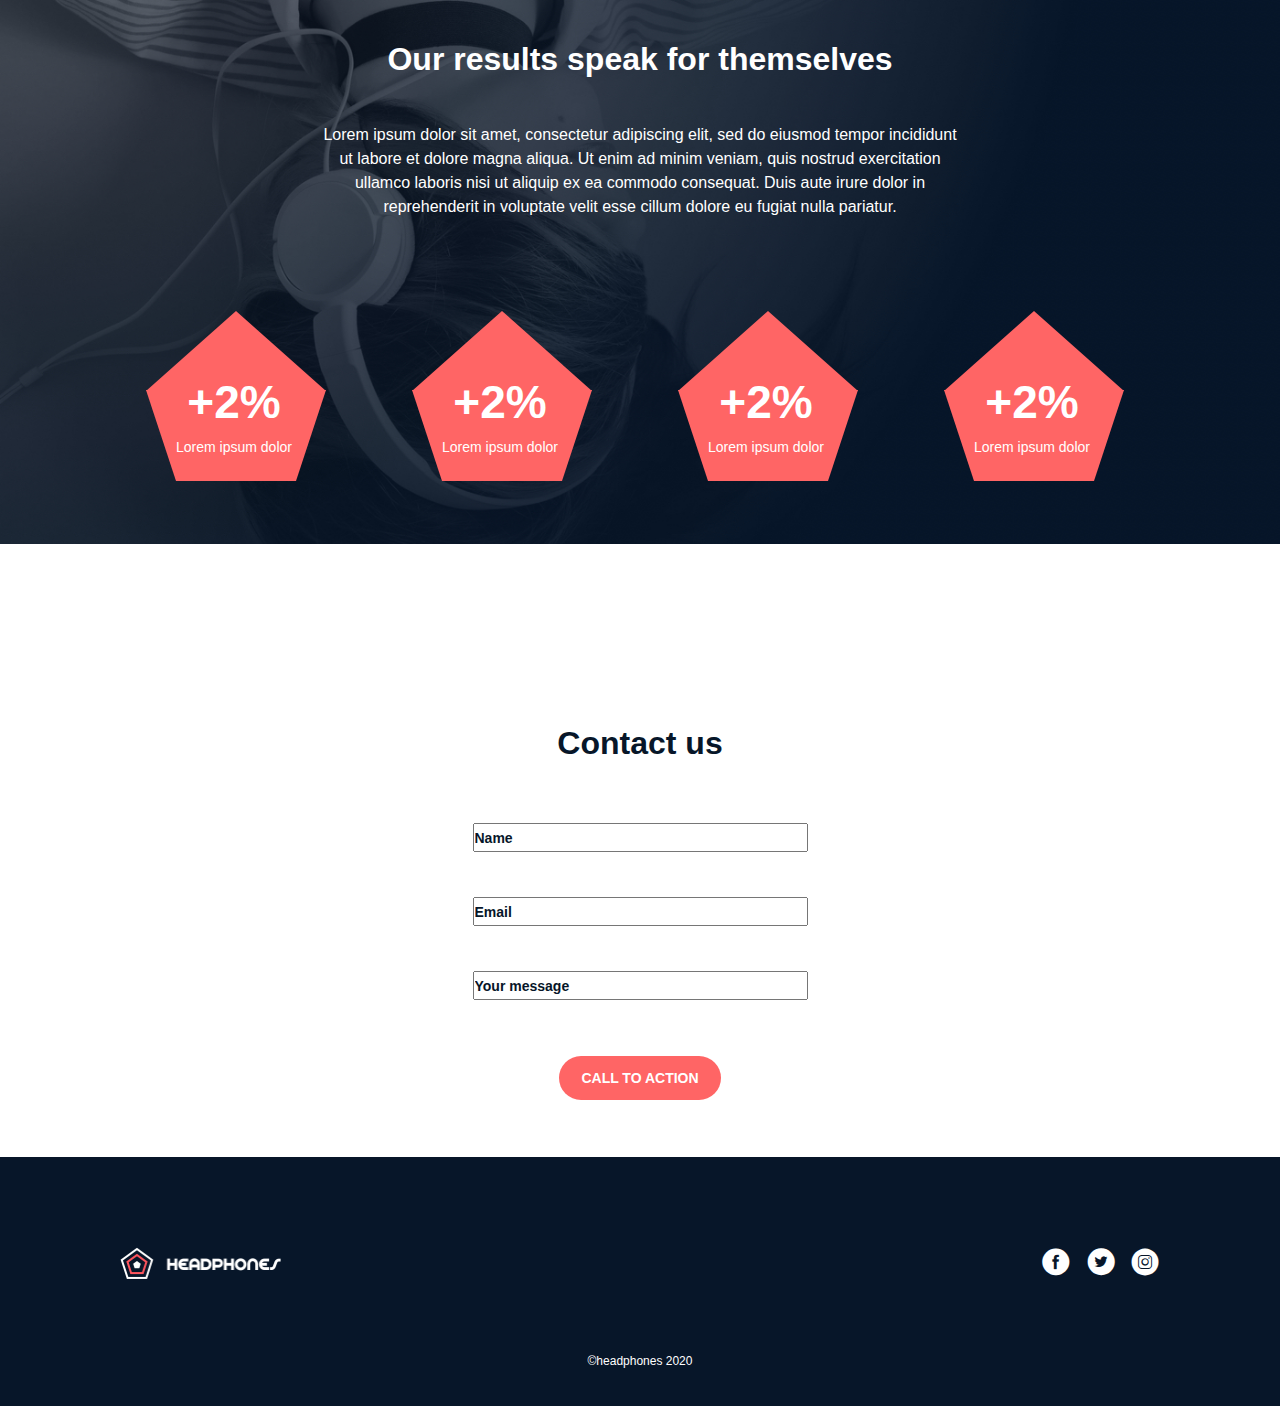
<file: headphones/7-index.html>
<html lang="en">
<head>
    <meta charset="UTF-8">
    <meta name="viewport" content="width=device-width, initial-scale=1.0">
    <title>Headphone</title>
    <link rel="stylesheet" href="7-styles.css">
    <link rel="stylesheet" href="resource/holberton_school-icon/style.css">
</head>
<body>
    <header>
        <nav>
          <input type="checkbox" id="menu-toggle">
          <label for="menu-toggle" id="menu-button">
            <span></span>
            <span></span>
            <span></span>
          </label> 
          <div class="nav-bar">
            <img src="resource/images/logo_headphones.png" alt="logo_headphones">

            <div class="menu-box">
              <ul class="menu-items">
                <li><a href="#">Home</a></li>
                <li><a href="#">About</a></li>
                <li><a href="#">Contact</a></li>
              </ul>
            </div>
          </div>
        </nav>
        <div class="home-box">
          <h2>Lorem ipsum dolor set amet lorem ipsum</h2>
          <h3>Lorem ipsum dolor set amet lorem ipsum dolor set</h3>
          <button>CALL TO ACTION</button>
          <p>Lorem ipsum dolor sit amet, consectetur adipiscing elit, sed do eiusmod tempor incididunt ut labore et dolore magna aliqua. Ut enim ad minim veniam, quis nostrud exercitation ullamco laboris nisi ut aliquip ex ea commodo consequat. Duis aute irure dolor in reprehenderit in voluptate velit esse cillum dolore eu fugiat nulla pariatur.</p>
        </div>
    </header>
    <main>

      <section id="what">
        <div class="what-header">
          <h2>What we do...</h2>
          <p>Lorem ipsum dolor sit amet, consectetur adipiscing elit, sed do eiusmod tempor incididunt ut labore et dolore magna aliqua. Ut enim ad minim veniam, quis nostrud exercitation ullamco laboris nisi ut aliquip ex ea commodo consequat. Duis aute irure dolor in reprehenderit in voluptate velit esse cillum dolore eu fugiat nulla pariatur.</p>
        </div>
        <div class="what-list">
          <div class="what-list1">
            <div class="what-card">
              <span class="holberton_school-icon-ic_sound"></span>
              <h3>Lorem ipsum</h3>
              <p>Lorem ipsum dolor sit amet, consectetur adipiscing elit.</p>
            </div>
            <div class="what-card">
              <span class="holberton_school-icon-ic_video"></span>
              <h3>Lorem ipsum</h3>
              <p>Lorem ipsum dolor sit amet, consectetur adipiscing elit.</p>
            </div>
          </div>
          <div class="what-list2">
            <div class="what-card">
              <span class="holberton_school-icon-ic_music"></span>
              <h3>Lorem ipsum</h3>
              <p>Lorem ipsum dolor sit amet, consectetur adipiscing elit.</p>
            </div>
            <div class="what-card">
              <span class="holberton_school-icon-ic_hearing"></span>
              <h3>Lorem ipsum</h3>
              <p>Lorem ipsum dolor sit amet, consectetur adipiscing elit.</p>
            </div>
          </div>
        </div>
      </section>


      <section id="our">
        <div class="our-header">
          <h2>Our results speak for themselves</h2>
          <p>Lorem ipsum dolor sit amet, consectetur adipiscing elit, sed do eiusmod tempor incididunt ut labore et dolore magna aliqua. Ut enim ad minim veniam, quis nostrud exercitation ullamco laboris nisi ut aliquip ex ea commodo consequat. Duis aute irure dolor in reprehenderit in voluptate velit esse cillum dolore eu fugiat nulla pariatur.</p>
        </div>
        <div class="our-list">
          <div class="our-list1">

            <div class="pholder">
              <div class="pentagon">
                <div class="our-card">
                  <h2>+2%</h2>
                  <p>Lorem ipsum dolor</p>
                </div>
              </div>
            </div>
            
            <div class="pholder">
              <div class="pentagon">
                <div class="our-card">
                  <h2>+2%</h2>
                  <p>Lorem ipsum dolor</p>
                </div>
              </div>
            </div>
            
          </div>
            
          <div class="our-list2">
            
            <div class="pholder">
              <div class="pentagon">
                <div class="our-card">
                  <h2>+2%</h2>
                  <p>Lorem ipsum dolor</p>
                </div>
              </div>
            </div>
            
            <div class="pholder">
              <div class="pentagon">
                <div class="our-card">
                  <h2>+2%</h2>
                  <p>Lorem ipsum dolor</p>
                </div>
              </div>
            </div>
          </div>
        </div>
        
        </div>
      </section>
      <section id="contact-us">
        <div class="contact">
          <h2>Contact us</h2>
          <form class="contact-form" action="">
            <input type="name" placeholder="Name">
            <input type="email" placeholder="Email">
            <input type="text" placeholder="Your message">
            <button>CALL TO ACTION</button>
          </form>
        </div>
      </section>
    </main>

    <footer>
      <div class="footer-content">
        <img src="resource/images/logo_headphones.png" alt="logo_headphones">
        <div class="social">
          <span class="holberton_school-icon-ic_facebook"></span>
          <span class="holberton_school-icon-ic_twitter"></span>
          <span class="holberton_school-icon-ic_instagram"></span>
        </div>
      </div>
      <p>&copy;headphones 2020</p>
    </footer>
</body>
</html>
</file>
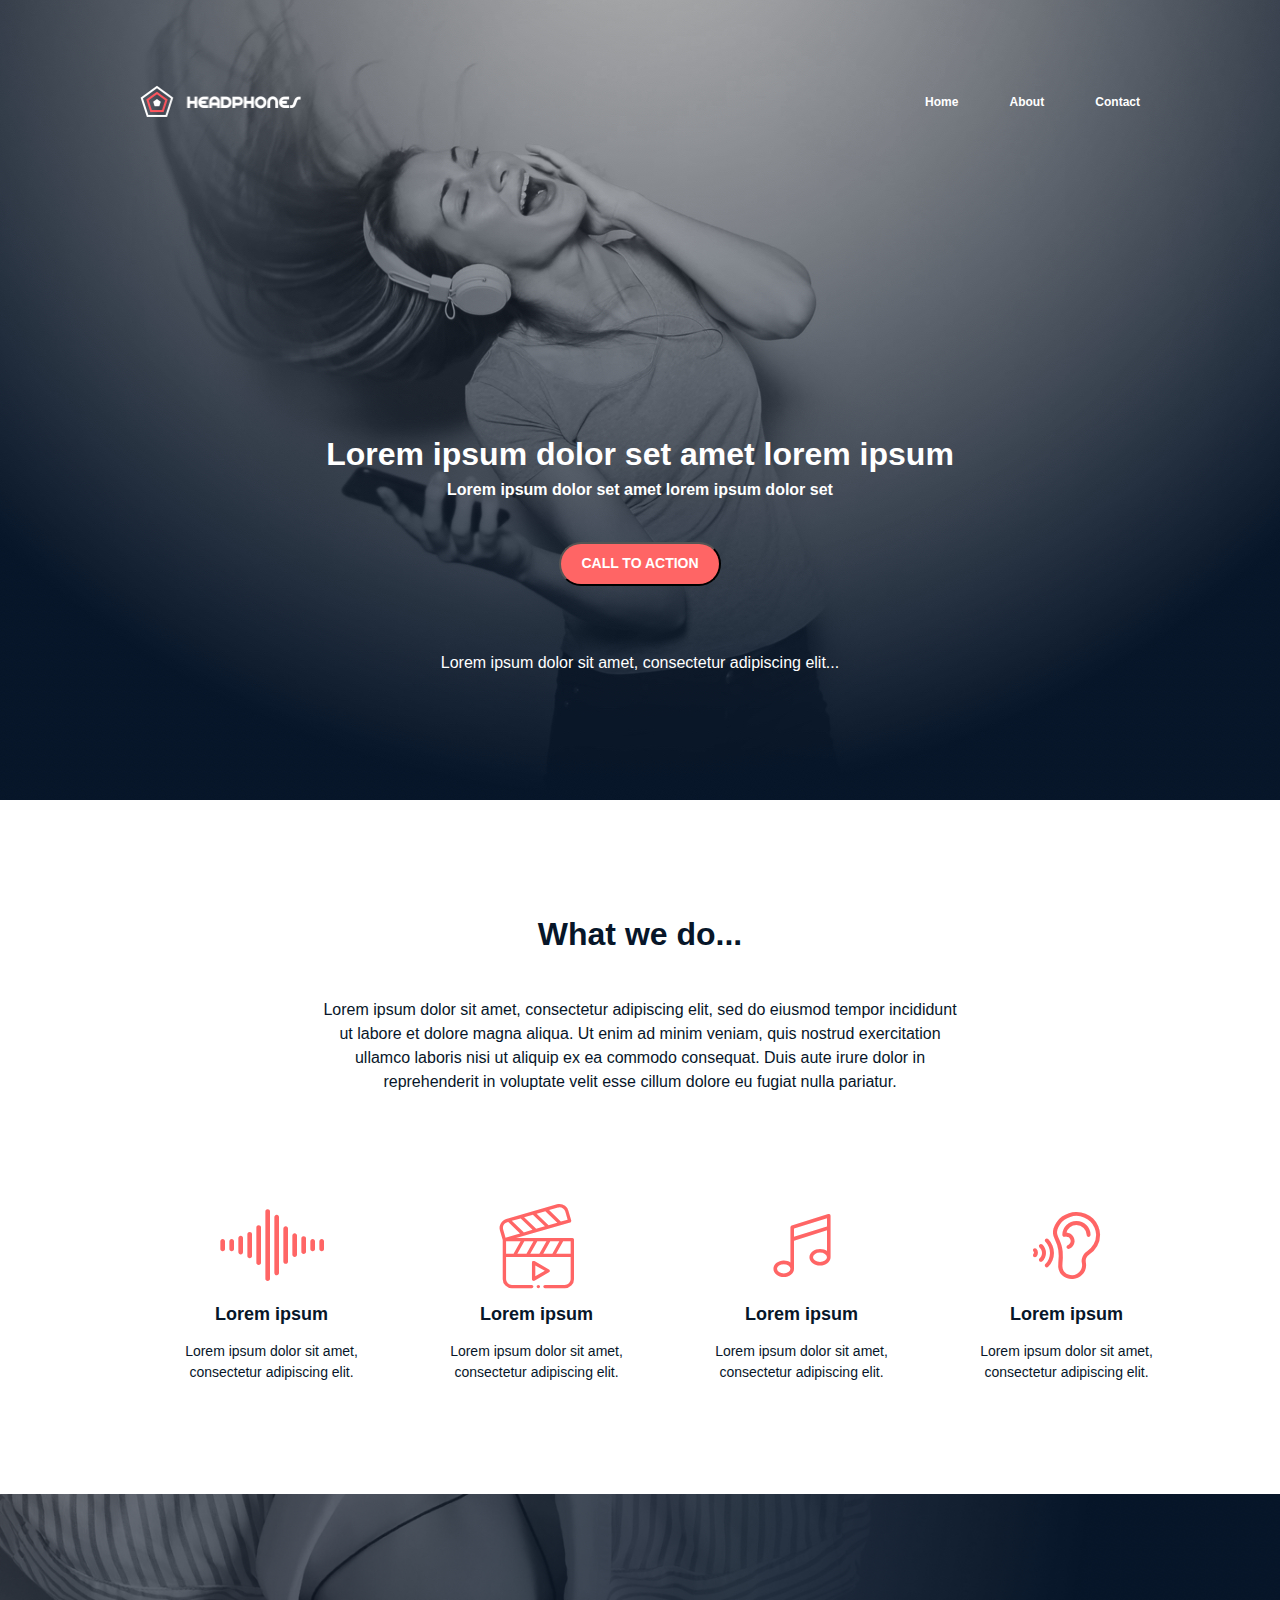
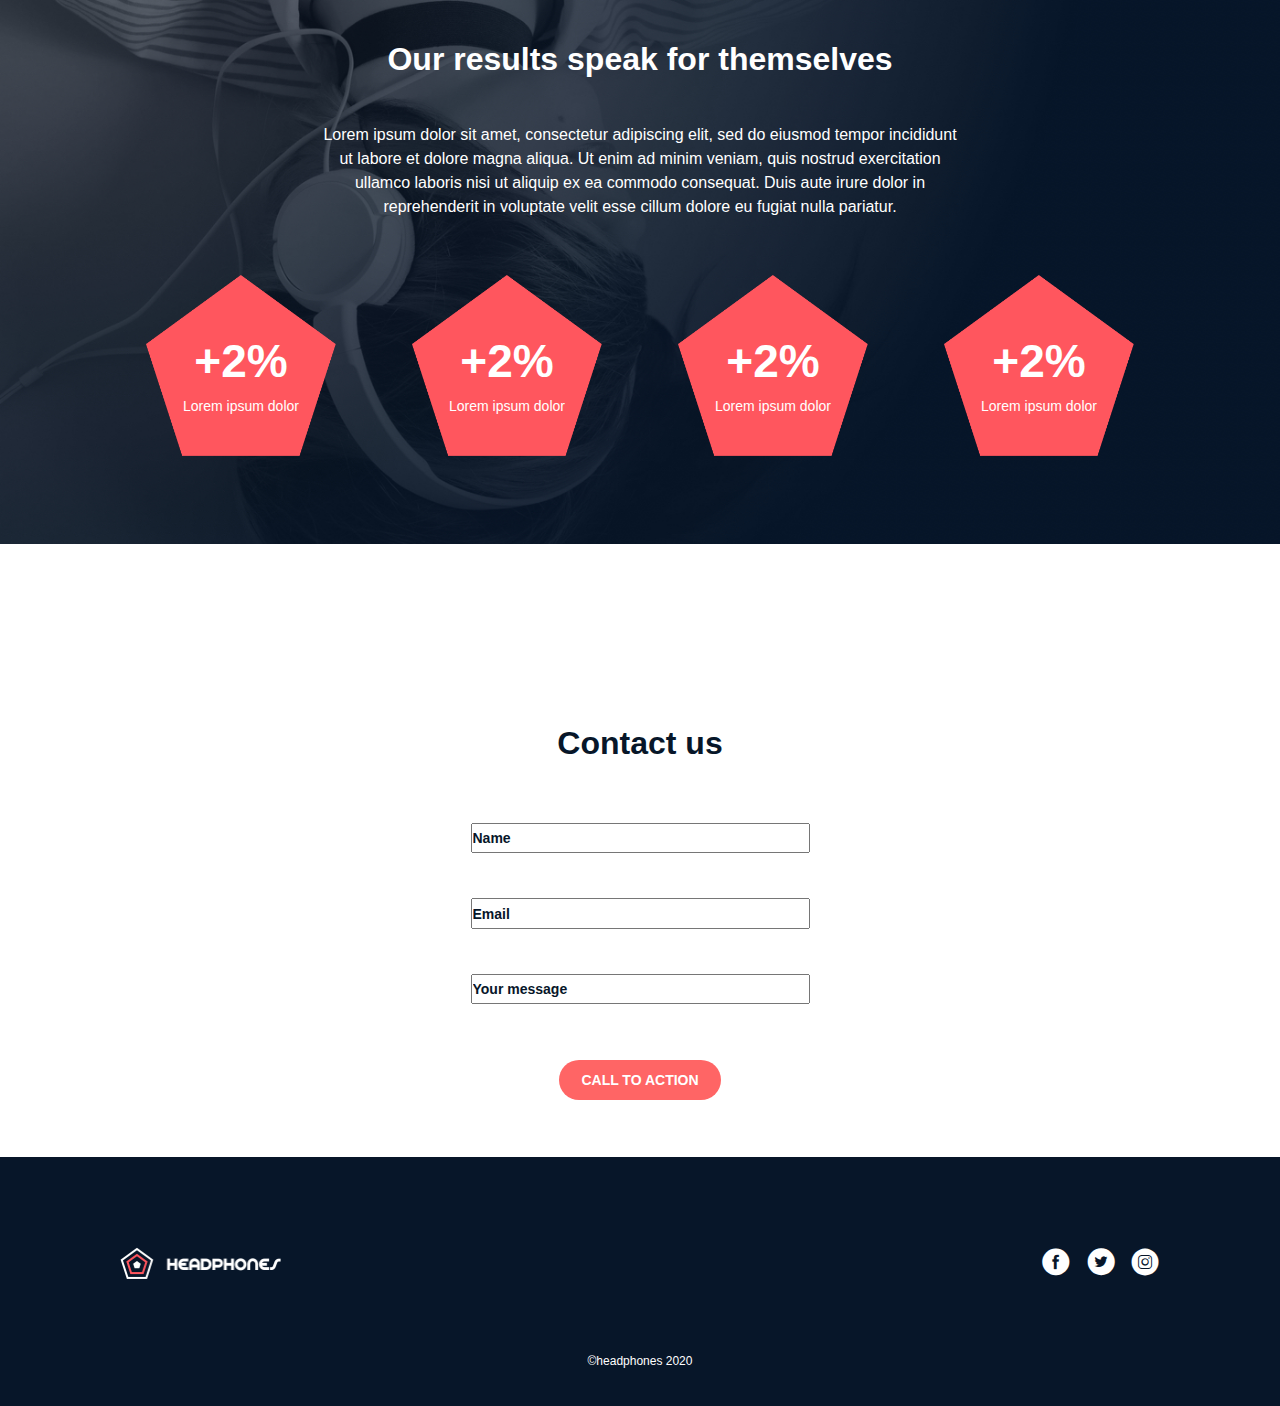
<file: headphones/8-index.html>
<!DOCTYPE html>
<html lang="en">
<head>
  <meta charset="UTF-8" />
  <meta name="viewport" content="width=device-width, initial-scale=1.0"/>
  <title>Headphone</title>
  <link rel="stylesheet" href="8-styles.css" />
  <link rel="stylesheet" href="resource/holberton_school-icon/style.css" />
</head>
<body>
  <header>
    <nav>
      <input type="checkbox" id="menu-toggle" />
      <label for="menu-toggle" id="menu-button">
        <span></span>
        <span></span>
        <span></span>
      </label>
      <div class="nav-bar">
        <img src="resource/images/logo_headphones.png" alt="logo_headphones" />
        <div class="menu-box">
          <ul class="menu-items">
            <li><a href="#">Home</a></li>
            <li><a href="#">About</a></li>
            <li><a href="#">Contact</a></li>
          </ul>
        </div>
      </div>
    </nav>
    <div class="home-box">
      <h2>Lorem ipsum dolor set amet lorem ipsum</h2>
      <h3>Lorem ipsum dolor set amet lorem ipsum dolor set</h3>
      <button>CALL TO ACTION</button>
      <p>Lorem ipsum dolor sit amet, consectetur adipiscing elit...</p>
    </div>
  </header>

  <main>

      <section id="what">
        <div class="what-header">
          <h2>What we do...</h2>
          <p>Lorem ipsum dolor sit amet, consectetur adipiscing elit, sed do eiusmod tempor incididunt ut labore et dolore magna aliqua. Ut enim ad minim veniam, quis nostrud exercitation ullamco laboris nisi ut aliquip ex ea commodo consequat. Duis aute irure dolor in reprehenderit in voluptate velit esse cillum dolore eu fugiat nulla pariatur.</p>
        </div>
        <div class="what-list">
          <div class="what-list1">
            <div class="what-card">
              <span class="holberton_school-icon-ic_sound"></span>
              <h3>Lorem ipsum</h3>
              <p>Lorem ipsum dolor sit amet, consectetur adipiscing elit.</p>
            </div>
            <div class="what-card">
              <span class="holberton_school-icon-ic_video"></span>
              <h3>Lorem ipsum</h3>
              <p>Lorem ipsum dolor sit amet, consectetur adipiscing elit.</p>
            </div>
          </div>
          <div class="what-list2">
            <div class="what-card">
              <span class="holberton_school-icon-ic_music"></span>
              <h3>Lorem ipsum</h3>
              <p>Lorem ipsum dolor sit amet, consectetur adipiscing elit.</p>
            </div>
            <div class="what-card">
              <span class="holberton_school-icon-ic_hearing"></span>
              <h3>Lorem ipsum</h3>
              <p>Lorem ipsum dolor sit amet, consectetur adipiscing elit.</p>
            </div>
          </div>
        </div>
      </section>


      <section id="our">
        <div class="our-header">
          <h2>Our results speak for themselves</h2>
          <p>Lorem ipsum dolor sit amet, consectetur adipiscing elit, sed do eiusmod tempor incididunt ut labore et dolore magna aliqua. Ut enim ad minim veniam, quis nostrud exercitation ullamco laboris nisi ut aliquip ex ea commodo consequat. Duis aute irure dolor in reprehenderit in voluptate velit esse cillum dolore eu fugiat nulla pariatur.</p>
        </div>
        <dic class="our-list">
          <div class="our-list1">
            <div class="our-card">
              <h2>+2%</h2>
              <p>Lorem ipsum dolor</p>
            </div>
            <div class="our-card">
              <h2>+2%</h2>
              <p>Lorem ipsum dolor</p>
            </div>
          </div>
          <div class="our-list2">
            <div class="our-card">
              <h2>+2%</h2>
              <p>Lorem ipsum dolor</p>
            </div>
            <div class="our-card">
              <h2>+2%</h2>
              <p>Lorem ipsum dolor</p>
            </div>
          </div>
        </dic>
      </section>
      <section id="contact-us">
        <div class="contact">
          <h2>Contact us</h2>
          <form class="contact-form" action="">
            <input type="name" placeholder="Name">
            <input type="email" placeholder="Email">
            <input type="text" placeholder="Your message">
            <button>CALL TO ACTION</button>
          </form>
        </div>
      </section>
    </main>

    <footer>
      <div class="footer-content">
        <img src="resource/images/logo_headphones.png" alt="logo_headphones">
        <div class="social">
          <span class="holberton_school-icon-ic_facebook"></span>
          <span class="holberton_school-icon-ic_twitter"></span>
          <span class="holberton_school-icon-ic_instagram"></span>
        </div>
      </div>
      <p>&copy;headphones 2020</p>
    </footer>

  <script src="8-script.js"></script>
</body>
</html>
</file>
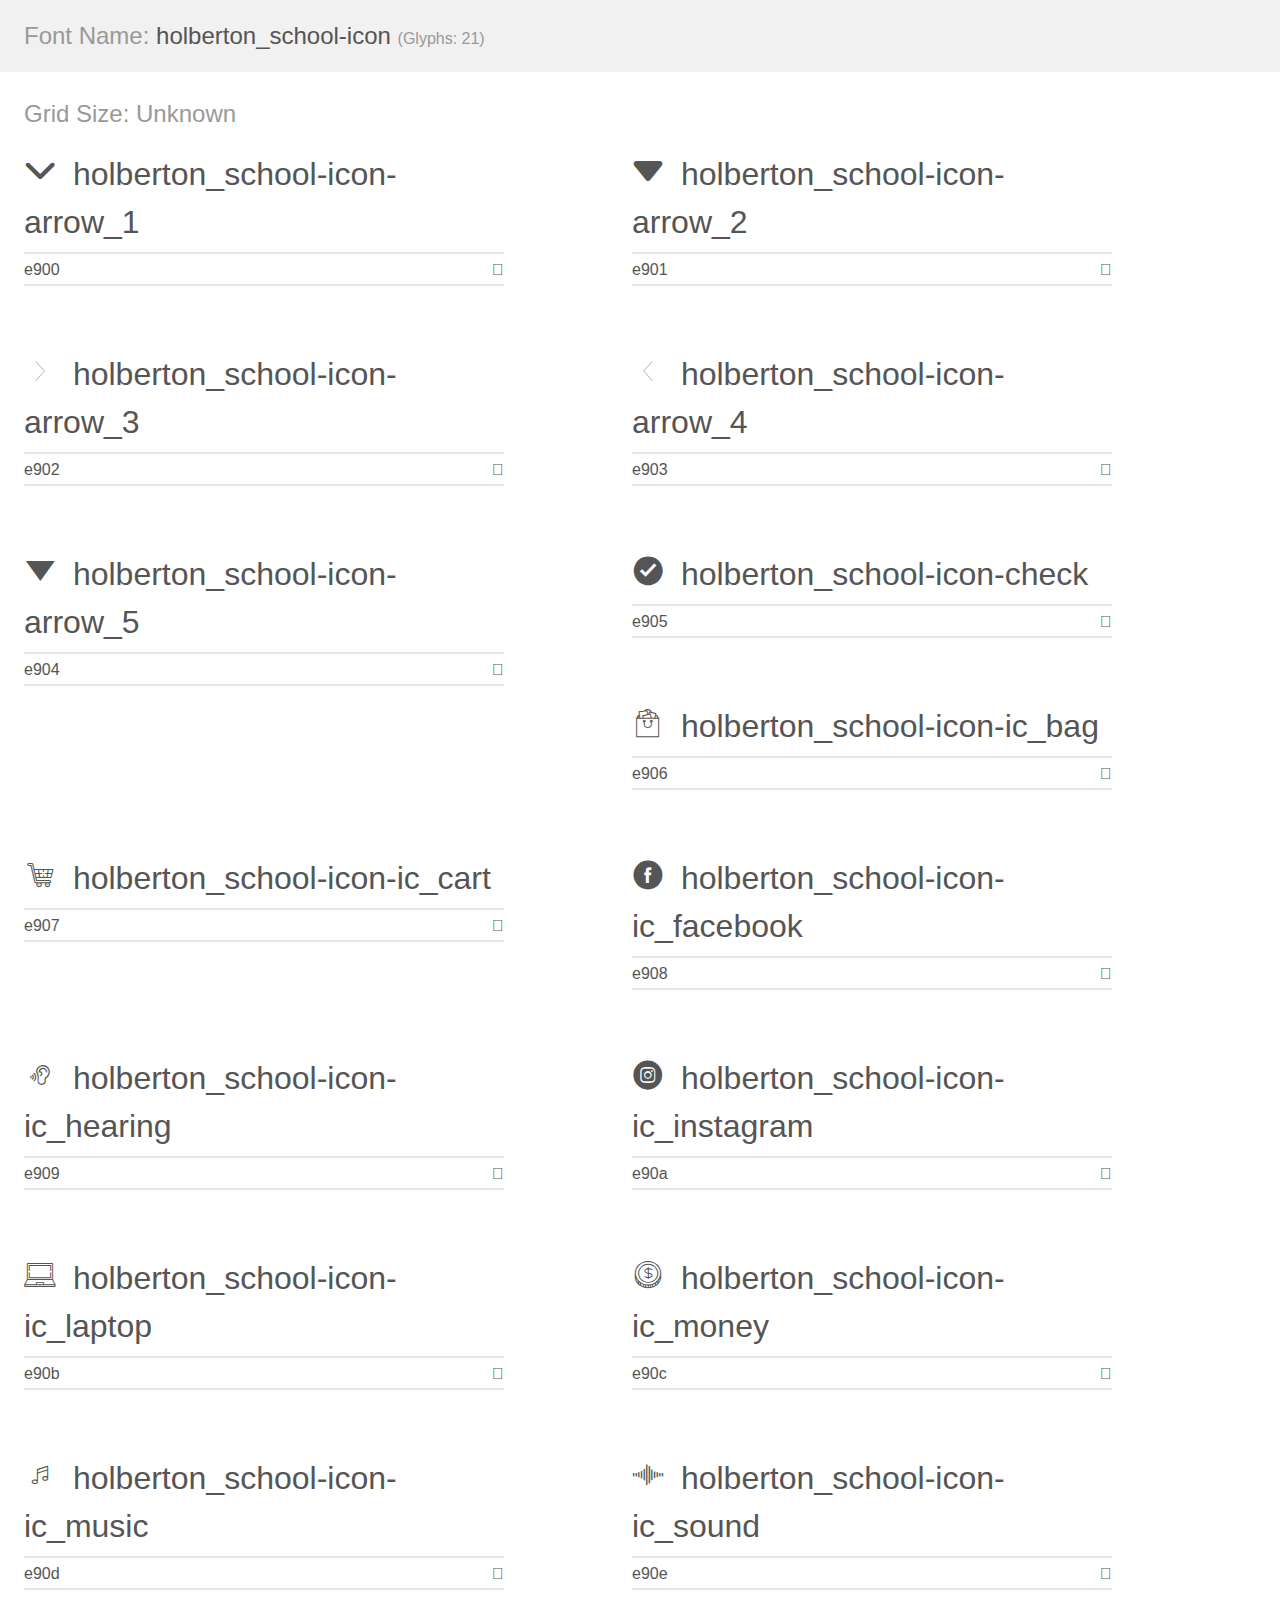
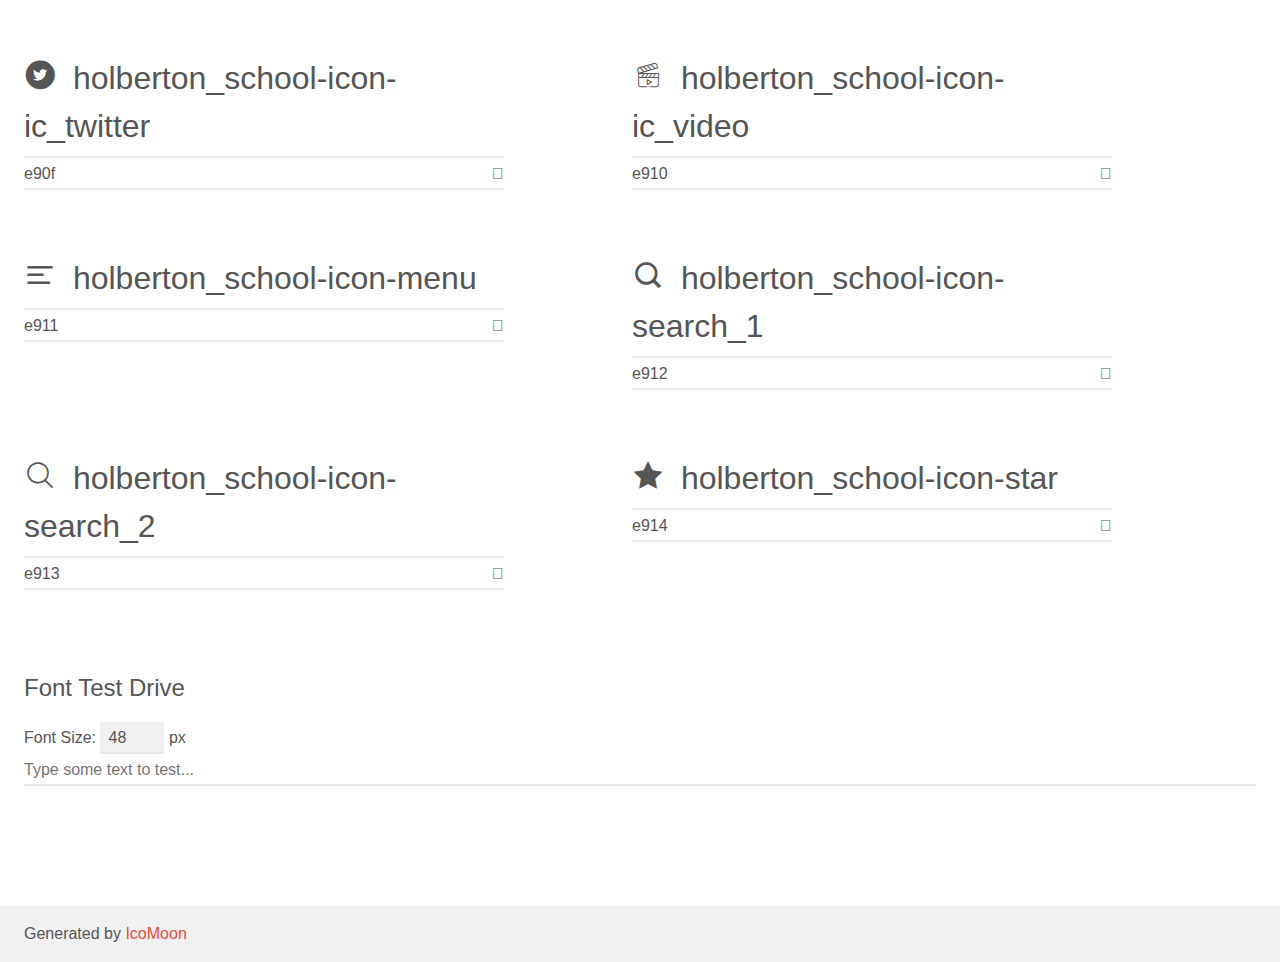
<file: headphones/resource/holberton_school-icon/demo.html>
<!doctype html>
<html>
<head>
    <meta charset="utf-8">
    <title>IcoMoon Demo</title>
    <meta name="description" content="An Icon Font Generated By IcoMoon.io">
    <meta name="viewport" content="width=device-width, initial-scale=1">
    <link rel="stylesheet" href="demo-files/demo.css">
    <link rel="stylesheet" href="style.css"></head>
<body>
    <div class="bgc1 clearfix">
        <h1 class="mhmm mvm"><span class="fgc1">Font Name:</span> holberton_school-icon <small class="fgc1">(Glyphs:&nbsp;21)</small></h1>
    </div>
    <div class="clearfix mhl ptl">
        <h1 class="mvm mtn fgc1">Grid Size: Unknown</h1>
        <div class="glyph fs1">
            <div class="clearfix bshadow0 pbs">
                <span class="holberton_school-icon-arrow_1"></span>
                <span class="mls"> holberton_school-icon-arrow_1</span>
            </div>
            <fieldset class="fs0 size1of1 clearfix hidden-false">
                <input type="text" readonly value="e900" class="unit size1of2" />
                <input type="text" maxlength="1" readonly value="&#xe900;" class="unitRight size1of2 talign-right" />
            </fieldset>
            <div class="fs0 bshadow0 clearfix hidden-true">
                <span class="unit pvs fgc1">liga: </span>
                <input type="text" readonly value="" class="liga unitRight" />
            </div>
        </div>
        <div class="glyph fs1">
            <div class="clearfix bshadow0 pbs">
                <span class="holberton_school-icon-arrow_2"></span>
                <span class="mls"> holberton_school-icon-arrow_2</span>
            </div>
            <fieldset class="fs0 size1of1 clearfix hidden-false">
                <input type="text" readonly value="e901" class="unit size1of2" />
                <input type="text" maxlength="1" readonly value="&#xe901;" class="unitRight size1of2 talign-right" />
            </fieldset>
            <div class="fs0 bshadow0 clearfix hidden-true">
                <span class="unit pvs fgc1">liga: </span>
                <input type="text" readonly value="" class="liga unitRight" />
            </div>
        </div>
        <div class="glyph fs1">
            <div class="clearfix bshadow0 pbs">
                <span class="holberton_school-icon-arrow_3"></span>
                <span class="mls"> holberton_school-icon-arrow_3</span>
            </div>
            <fieldset class="fs0 size1of1 clearfix hidden-false">
                <input type="text" readonly value="e902" class="unit size1of2" />
                <input type="text" maxlength="1" readonly value="&#xe902;" class="unitRight size1of2 talign-right" />
            </fieldset>
            <div class="fs0 bshadow0 clearfix hidden-true">
                <span class="unit pvs fgc1">liga: </span>
                <input type="text" readonly value="" class="liga unitRight" />
            </div>
        </div>
        <div class="glyph fs1">
            <div class="clearfix bshadow0 pbs">
                <span class="holberton_school-icon-arrow_4"></span>
                <span class="mls"> holberton_school-icon-arrow_4</span>
            </div>
            <fieldset class="fs0 size1of1 clearfix hidden-false">
                <input type="text" readonly value="e903" class="unit size1of2" />
                <input type="text" maxlength="1" readonly value="&#xe903;" class="unitRight size1of2 talign-right" />
            </fieldset>
            <div class="fs0 bshadow0 clearfix hidden-true">
                <span class="unit pvs fgc1">liga: </span>
                <input type="text" readonly value="" class="liga unitRight" />
            </div>
        </div>
        <div class="glyph fs1">
            <div class="clearfix bshadow0 pbs">
                <span class="holberton_school-icon-arrow_5"></span>
                <span class="mls"> holberton_school-icon-arrow_5</span>
            </div>
            <fieldset class="fs0 size1of1 clearfix hidden-false">
                <input type="text" readonly value="e904" class="unit size1of2" />
                <input type="text" maxlength="1" readonly value="&#xe904;" class="unitRight size1of2 talign-right" />
            </fieldset>
            <div class="fs0 bshadow0 clearfix hidden-true">
                <span class="unit pvs fgc1">liga: </span>
                <input type="text" readonly value="" class="liga unitRight" />
            </div>
        </div>
        <div class="glyph fs1">
            <div class="clearfix bshadow0 pbs">
                <span class="holberton_school-icon-check"></span>
                <span class="mls"> holberton_school-icon-check</span>
            </div>
            <fieldset class="fs0 size1of1 clearfix hidden-false">
                <input type="text" readonly value="e905" class="unit size1of2" />
                <input type="text" maxlength="1" readonly value="&#xe905;" class="unitRight size1of2 talign-right" />
            </fieldset>
            <div class="fs0 bshadow0 clearfix hidden-true">
                <span class="unit pvs fgc1">liga: </span>
                <input type="text" readonly value="" class="liga unitRight" />
            </div>
        </div>
        <div class="glyph fs1">
            <div class="clearfix bshadow0 pbs">
                <span class="holberton_school-icon-ic_bag"></span>
                <span class="mls"> holberton_school-icon-ic_bag</span>
            </div>
            <fieldset class="fs0 size1of1 clearfix hidden-false">
                <input type="text" readonly value="e906" class="unit size1of2" />
                <input type="text" maxlength="1" readonly value="&#xe906;" class="unitRight size1of2 talign-right" />
            </fieldset>
            <div class="fs0 bshadow0 clearfix hidden-true">
                <span class="unit pvs fgc1">liga: </span>
                <input type="text" readonly value="" class="liga unitRight" />
            </div>
        </div>
        <div class="glyph fs1">
            <div class="clearfix bshadow0 pbs">
                <span class="holberton_school-icon-ic_cart"></span>
                <span class="mls"> holberton_school-icon-ic_cart</span>
            </div>
            <fieldset class="fs0 size1of1 clearfix hidden-false">
                <input type="text" readonly value="e907" class="unit size1of2" />
                <input type="text" maxlength="1" readonly value="&#xe907;" class="unitRight size1of2 talign-right" />
            </fieldset>
            <div class="fs0 bshadow0 clearfix hidden-true">
                <span class="unit pvs fgc1">liga: </span>
                <input type="text" readonly value="" class="liga unitRight" />
            </div>
        </div>
        <div class="glyph fs1">
            <div class="clearfix bshadow0 pbs">
                <span class="holberton_school-icon-ic_facebook"></span>
                <span class="mls"> holberton_school-icon-ic_facebook</span>
            </div>
            <fieldset class="fs0 size1of1 clearfix hidden-false">
                <input type="text" readonly value="e908" class="unit size1of2" />
                <input type="text" maxlength="1" readonly value="&#xe908;" class="unitRight size1of2 talign-right" />
            </fieldset>
            <div class="fs0 bshadow0 clearfix hidden-true">
                <span class="unit pvs fgc1">liga: </span>
                <input type="text" readonly value="" class="liga unitRight" />
            </div>
        </div>
        <div class="glyph fs1">
            <div class="clearfix bshadow0 pbs">
                <span class="holberton_school-icon-ic_hearing"></span>
                <span class="mls"> holberton_school-icon-ic_hearing</span>
            </div>
            <fieldset class="fs0 size1of1 clearfix hidden-false">
                <input type="text" readonly value="e909" class="unit size1of2" />
                <input type="text" maxlength="1" readonly value="&#xe909;" class="unitRight size1of2 talign-right" />
            </fieldset>
            <div class="fs0 bshadow0 clearfix hidden-true">
                <span class="unit pvs fgc1">liga: </span>
                <input type="text" readonly value="" class="liga unitRight" />
            </div>
        </div>
        <div class="glyph fs1">
            <div class="clearfix bshadow0 pbs">
                <span class="holberton_school-icon-ic_instagram"></span>
                <span class="mls"> holberton_school-icon-ic_instagram</span>
            </div>
            <fieldset class="fs0 size1of1 clearfix hidden-false">
                <input type="text" readonly value="e90a" class="unit size1of2" />
                <input type="text" maxlength="1" readonly value="&#xe90a;" class="unitRight size1of2 talign-right" />
            </fieldset>
            <div class="fs0 bshadow0 clearfix hidden-true">
                <span class="unit pvs fgc1">liga: </span>
                <input type="text" readonly value="" class="liga unitRight" />
            </div>
        </div>
        <div class="glyph fs1">
            <div class="clearfix bshadow0 pbs">
                <span class="holberton_school-icon-ic_laptop"></span>
                <span class="mls"> holberton_school-icon-ic_laptop</span>
            </div>
            <fieldset class="fs0 size1of1 clearfix hidden-false">
                <input type="text" readonly value="e90b" class="unit size1of2" />
                <input type="text" maxlength="1" readonly value="&#xe90b;" class="unitRight size1of2 talign-right" />
            </fieldset>
            <div class="fs0 bshadow0 clearfix hidden-true">
                <span class="unit pvs fgc1">liga: </span>
                <input type="text" readonly value="" class="liga unitRight" />
            </div>
        </div>
        <div class="glyph fs1">
            <div class="clearfix bshadow0 pbs">
                <span class="holberton_school-icon-ic_money"></span>
                <span class="mls"> holberton_school-icon-ic_money</span>
            </div>
            <fieldset class="fs0 size1of1 clearfix hidden-false">
                <input type="text" readonly value="e90c" class="unit size1of2" />
                <input type="text" maxlength="1" readonly value="&#xe90c;" class="unitRight size1of2 talign-right" />
            </fieldset>
            <div class="fs0 bshadow0 clearfix hidden-true">
                <span class="unit pvs fgc1">liga: </span>
                <input type="text" readonly value="" class="liga unitRight" />
            </div>
        </div>
        <div class="glyph fs1">
            <div class="clearfix bshadow0 pbs">
                <span class="holberton_school-icon-ic_music"></span>
                <span class="mls"> holberton_school-icon-ic_music</span>
            </div>
            <fieldset class="fs0 size1of1 clearfix hidden-false">
                <input type="text" readonly value="e90d" class="unit size1of2" />
                <input type="text" maxlength="1" readonly value="&#xe90d;" class="unitRight size1of2 talign-right" />
            </fieldset>
            <div class="fs0 bshadow0 clearfix hidden-true">
                <span class="unit pvs fgc1">liga: </span>
                <input type="text" readonly value="" class="liga unitRight" />
            </div>
        </div>
        <div class="glyph fs1">
            <div class="clearfix bshadow0 pbs">
                <span class="holberton_school-icon-ic_sound"></span>
                <span class="mls"> holberton_school-icon-ic_sound</span>
            </div>
            <fieldset class="fs0 size1of1 clearfix hidden-false">
                <input type="text" readonly value="e90e" class="unit size1of2" />
                <input type="text" maxlength="1" readonly value="&#xe90e;" class="unitRight size1of2 talign-right" />
            </fieldset>
            <div class="fs0 bshadow0 clearfix hidden-true">
                <span class="unit pvs fgc1">liga: </span>
                <input type="text" readonly value="" class="liga unitRight" />
            </div>
        </div>
        <div class="glyph fs1">
            <div class="clearfix bshadow0 pbs">
                <span class="holberton_school-icon-ic_twitter"></span>
                <span class="mls"> holberton_school-icon-ic_twitter</span>
            </div>
            <fieldset class="fs0 size1of1 clearfix hidden-false">
                <input type="text" readonly value="e90f" class="unit size1of2" />
                <input type="text" maxlength="1" readonly value="&#xe90f;" class="unitRight size1of2 talign-right" />
            </fieldset>
            <div class="fs0 bshadow0 clearfix hidden-true">
                <span class="unit pvs fgc1">liga: </span>
                <input type="text" readonly value="" class="liga unitRight" />
            </div>
        </div>
        <div class="glyph fs1">
            <div class="clearfix bshadow0 pbs">
                <span class="holberton_school-icon-ic_video"></span>
                <span class="mls"> holberton_school-icon-ic_video</span>
            </div>
            <fieldset class="fs0 size1of1 clearfix hidden-false">
                <input type="text" readonly value="e910" class="unit size1of2" />
                <input type="text" maxlength="1" readonly value="&#xe910;" class="unitRight size1of2 talign-right" />
            </fieldset>
            <div class="fs0 bshadow0 clearfix hidden-true">
                <span class="unit pvs fgc1">liga: </span>
                <input type="text" readonly value="" class="liga unitRight" />
            </div>
        </div>
        <div class="glyph fs1">
            <div class="clearfix bshadow0 pbs">
                <span class="holberton_school-icon-menu"></span>
                <span class="mls"> holberton_school-icon-menu</span>
            </div>
            <fieldset class="fs0 size1of1 clearfix hidden-false">
                <input type="text" readonly value="e911" class="unit size1of2" />
                <input type="text" maxlength="1" readonly value="&#xe911;" class="unitRight size1of2 talign-right" />
            </fieldset>
            <div class="fs0 bshadow0 clearfix hidden-true">
                <span class="unit pvs fgc1">liga: </span>
                <input type="text" readonly value="" class="liga unitRight" />
            </div>
        </div>
        <div class="glyph fs1">
            <div class="clearfix bshadow0 pbs">
                <span class="holberton_school-icon-search_1"></span>
                <span class="mls"> holberton_school-icon-search_1</span>
            </div>
            <fieldset class="fs0 size1of1 clearfix hidden-false">
                <input type="text" readonly value="e912" class="unit size1of2" />
                <input type="text" maxlength="1" readonly value="&#xe912;" class="unitRight size1of2 talign-right" />
            </fieldset>
            <div class="fs0 bshadow0 clearfix hidden-true">
                <span class="unit pvs fgc1">liga: </span>
                <input type="text" readonly value="" class="liga unitRight" />
            </div>
        </div>
        <div class="glyph fs1">
            <div class="clearfix bshadow0 pbs">
                <span class="holberton_school-icon-search_2"></span>
                <span class="mls"> holberton_school-icon-search_2</span>
            </div>
            <fieldset class="fs0 size1of1 clearfix hidden-false">
                <input type="text" readonly value="e913" class="unit size1of2" />
                <input type="text" maxlength="1" readonly value="&#xe913;" class="unitRight size1of2 talign-right" />
            </fieldset>
            <div class="fs0 bshadow0 clearfix hidden-true">
                <span class="unit pvs fgc1">liga: </span>
                <input type="text" readonly value="" class="liga unitRight" />
            </div>
        </div>
        <div class="glyph fs1">
            <div class="clearfix bshadow0 pbs">
                <span class="holberton_school-icon-star"></span>
                <span class="mls"> holberton_school-icon-star</span>
            </div>
            <fieldset class="fs0 size1of1 clearfix hidden-false">
                <input type="text" readonly value="e914" class="unit size1of2" />
                <input type="text" maxlength="1" readonly value="&#xe914;" class="unitRight size1of2 talign-right" />
            </fieldset>
            <div class="fs0 bshadow0 clearfix hidden-true">
                <span class="unit pvs fgc1">liga: </span>
                <input type="text" readonly value="" class="liga unitRight" />
            </div>
        </div>
    </div>

    <!--[if gt IE 8]><!-->
    <div class="mhl clearfix mbl">
        <h1>Font Test Drive</h1>
        <label>
            Font Size: <input id="fontSize" type="number" class="textbox0 mbm"
            min="8" value="48" />
            px
        </label>
        <input id="testText" type="text" class="phl size1of1 mvl"
        placeholder="Type some text to test..." value=""/>
        <div id="testDrive" class="holberton_school-icon-" style="font-family: holberton_school-icon">&nbsp;
        </div>
    </div>
    <!--<![endif]-->
    <div class="bgc1 clearfix">
        <p class="mhl">Generated by <a href="https://icomoon.io/app">IcoMoon</a></p>
    </div>

    <script src="demo-files/demo.js"></script>
</body>
</html>
</file>
<file: css_basic/base.css>
/* Importing webfonts */
/* (If you're learning CSS, you should disregard that) */

@import url(https://fonts.googleapis.com/css?family=Yeseva+One);
@import url(https://fonts.googleapis.com/css?family=Josefin+Sans:400,700,700italic,400italic);


/* CSS reset rules */

html, body {
	height: 100%;
	min-height: 100%;
}
html, body, div, span, applet, object, iframe,
h1, h2, h3, h4, h5, h6, p, blockquote, pre,
a, abbr, acronym, address, big, cite, code,
del, dfn, img, ins, kbd, q, s, samp,
small, strike, sub, sup, tt, var,
b, u, i, center,
dl, dt, dd,
fieldset, form, label, legend,
table, caption, tbody, tfoot, thead, tr, th, td,
article, aside, canvas, details, embed, 
figure, figcaption, footer, header, hgroup, 
menu, nav, output, ruby, section, summary,
time, mark, audio, video {
	margin: 0;
	padding: 0;
	border: 0;
	font-size: 100%;
	font: inherit;
	vertical-align: baseline;
}
/* HTML5 display-role reset for older browsers */
article, aside, details, figcaption, figure, 
footer, header, hgroup, menu, nav, section {
	display: block;
}
body {
	line-height: 1;
}
blockquote, q {
	quotes: none;
}
blockquote:before, blockquote:after,
q:before, q:after {
	content: '';
	content: none;
}
table {
	border-collapse: collapse;
	border-spacing: 0;
}


/* Fonts and colors */

body {
	font-family: 'Josefin Sans', serif;
	color: rgba(0, 0, 0, 0.8);
}
h1, h2, h3, h4, h5, h6, header {
	font-family: 'Yeseva One', sans-serif;
}
/* article {
} */
header {
	border-bottom: 1px solid rgb(221,221,221);
	transition: border-bottom-color 1s ease;
}
header a {
	color: rgba(0, 0, 0, 0.8);
}
aside {
	background: #FAFAFA;
}
aside p {
	border: 1px solid #bbb;
	background: #ddd;
	color: black;
}
footer a {
	color: rgba(0, 0, 0, 0.8);
}
a {
	color: #F80002;
}


/* Positioning and margins */

@media (min-width: 1100px) {
	body {
		width: 1100px;
		margin: 0 auto;
	}
}

article {
	padding: 50px 15px;
}
article > *:first-child {
	margin-top: 0;
}
aside {
	padding: 50px 15px;
}
header .right {
	float: right;
	margin: 0 10px 15px;
}


/* Header */
header {
	padding: 20px 0;
	height: 80px;
}
header ul {
	list-style: none;
	margin: 0;
	padding: 0;
}
header li {
	display: inline;
	vertical-align:middle;
}
header li:first-child {
	margin: 0;
}
header li a {
	margin: 0 10px;
}
header li.logo {
	font-size: 36px;
}
header a {
	text-decoration: none;
}


/* Aside */

aside p {
	border-radius: 10px;
	padding: 20px 20px;
}


/* Footer */

footer {
	padding: 5px 15px;
	height: 80px;
}


/* Text styles and margins */

p {
	margin-bottom: 15px;
}
h1 {
	font-size: 36px;
	margin: 40px 0 20px;
}
h2 {
	font-size: 32px;
	margin: 30px 0 15px;
}
h3 {
	font-size: 28px;
	margin: 25px 0 10px;
}
h4 {
	font-size: 20px;
	font-weight: bold;
	margin: 20px 0 10px;
}
h5 {
	font-size: 18px;
	font-weight: bold;
	margin: 15px 0 10px;
}
h6 {
	font-weight: bold;
	margin: 5px 0;
}

@media (max-width: 800px) {
  body.works_on_smartphone {
  	display: block;
  }
  body.works_on_smartphone main {
  	display: block;
  }
  header .right {
  	float: none;
  }
}
</file>
<file: css_basic/styles.css>
body {
    display: flex;
    flex-direction: column;
    background-color: rgb(255, 230, 230);
}

main {
    display: flex;
    flex-direction: row;
    flex: auto;
}

article {
    flex: 2;
    overflow-y: auto;
        p {
        text-decoration: underline; 
        text-decoration-color: red;
        }
}

aside {
    flex: 1;
    overflow-y: auto;
}

h1 {
    border: double;
}
</file>
<file: headphones/0-styles.css>
*{
  color: #071629;
  text-decoration: none;
  /* max-width: 1440px; */
  font-family: 'Source Sans Pro', sans-serif;
  list-style: none;
  text-align: center;
  margin: 0px;
  padding: 0px;
}

body{
  display: flex;
  flex-direction: column;
}

header{
  display: flex;
  flex-direction: column;
  align-items: center;
  justify-content: center;
  height: fit-content;
  height: 800px;
  background-image: url('resource/images/headphones_hero_1.jpg');
  /* background-repeat: no-repeat;
  background-position: center; */
  /* background-size:auto; */
}

nav{
  display: flex;
  align-items: center;
  justify-content: space-between;
  height: 32px;
  width: 1040px;
  margin-top: 28px;
}
.nav-bar{
  display: flex;
  align-items: center;
  justify-content: space-between;
  width: 100%;
}
nav img{
  width: 161px;
  height: 32px;
}
nav a{
  font-weight: bold;
  font-size: 12px;
  color: #FFFFFF;
}
nav ul{
  display: flex;
  align-items: center;
  width: 215px;
  height: 15px;
  justify-content: space-between;
}
nav ul a:hover{
  color: #FF6565;
  opacity: 0.9;
}

#menu-toggle{
  display: none;
}

#menu-button {
  display: flex;
  flex-direction: column;
  align-items: start;
  position: relative;
  width: 20px;
  height: 14px;
  background: transparent;
  display: none;
}

#menu-button span{
  background-color: #FFFFFF;
  height: 2px;
}
#menu-button :nth-child(1){
  position: relative;
  width: 20px;
  top: 0px;
}
#menu-button :nth-child(2){
  position: relative;
  width: 14px;
  top: 6px;
}

#menu-button :nth-child(3){
  position: relative;
  width: 20px;
  top: 12px;
}

.home-box{
  display: flex;
  flex-direction: column;
  align-items: center;
  width: 637px;
  height: 313px;
  margin-top: 313.24px;
}
.home-box h2{
  font-size: 32px;
  font-weight: bold;
  color: #FFFFFF;  
}
.home-box h3{
  font-size: 16px;
  font-weight: bold;
  color: #FFFFFF;  
}
.home-box button{
  border-radius: 0px;
  width: 162px;
  height: 44px;
  border-radius: 22px;
  font-size: 14px;
  font-weight: bold;
  color: #FFFFFF; 
  background-color:#FF6565; 
  margin-top: 40px;
}
.home-box p{
  font-size: 16px;
  color: #FFFFFF; 
  margin-top: 65px;
}



/* for screen size from 480px to 768px */

@media (min-width: 480px) and (max-width: 768px) {
  header{
    height: 869px;
  }
  nav{
    width: 633px;
  }
  .home-box{
    width: 637px;
    height: 313px;
  }
}

@media (max-width:480px) {
  header{
    height: fit-content;
  }
  nav {
    display: grid;
    grid-template-columns: 1fr 1fr 1fr; 
    align-items: start;
    justify-content: start;
    width: 100vw;
   
  }

  .nav-bar{
    display: flex;
    flex-direction: column;
    justify-content: center;
    align-items: center;
  }

  .nav-bar ul{
    display: flex;
    flex-direction: column;
    align-items: center;
    justify-content: space-between;
  }

  .nav-bar ul li{
    margin: 10px;
  }

  #menu-toggle:not(:checked) ~ .nav-bar ul{
    display: none;
  }
  #menu-toggle:checked ~ .nav-bar ul{
    display: flex;
    flex-direction: column;
    width:100px;
  }

  #menu-button{
    display: flex;
    margin-top: 9px;
    margin-left: 9px;
    
  }

  .home-box{
    width: 357px;  
    height: 436px;
    margin-top: 266px; 
  }
  .home-box h2{
    margin-top: 0px;
    margin-bottom: 5px; 
  }
  .home-box h3{
    margin-top: 0px;
    margin-bottom: 20px; 
  }
  .home-box button{
    margin-top: 0px;
    margin-bottom: 65px; 
  }
  .home-box p{
    margin-top: 0px;
    margin-bottom: 5px; 
  }
}
</file>
<file: headphones/1-styles.css>
*{
  color: #071629;
  text-decoration: none;
  max-width: 1440px;
  font-family: 'Source Sans Pro', sans-serif;
  list-style: none;
  text-align: center;
  margin: 0px;
  padding: 0px;
  line-height: 1.5;
}

body{
  display: flex;
  flex-direction: column;
}

header{
  display: flex;
  flex-direction: column;
  align-items: center;
  justify-content: center;
  height: fit-content;
  height: 800px;
  background-image: url('resource/images/headphones_hero_1.jpg');
  background-repeat: no-repeat;
  background-position: center;
  background-size:auto;
}

nav{
  display: flex;
  align-items: center;
  justify-content: space-between;
  height: 32px;
  width: 1000px;
  margin-top: 27.76px;
}
.nav-bar{
  display: flex;
  align-items: center;
  justify-content: space-between;
  width: 100%;
}
nav img{
  width: 161px;
  height: 32px;
}
nav a{
  font-weight: bold;
  font-size: 12px;
  color: #FFFFFF;
}
nav ul{
  display: flex;
  align-items: center;
  width: 215px;
  height: 15px;
  justify-content: space-between;
}
nav ul a:hover{
  color: #FF6565;
  opacity: 0.9;
}

#menu-toggle{
  display: none;
}

#menu-button {
  display: flex;
  flex-direction: column;
  align-items: start;
  position: relative;
  width: 20px;
  height: 14px;
  background: transparent;
  display: none;
}

#menu-button span{
  background-color: #FFFFFF;
  height: 2px;
}
#menu-button :nth-child(1){
  position: relative;
  width: 20px;
  top: 0px;
}
#menu-button :nth-child(2){
  position: relative;
  width: 14px;
  top: 6px;
}

#menu-button :nth-child(3){
  position: relative;
  width: 20px;
  top: 12px;
}

.home-box{
  display: flex;
  flex-direction: column;
  align-items: center;
  width: 637px;
  height: 313px;
  margin-top: 313.24px;
}
.home-box h2{
  font-size: 32px;
  font-weight: bold;
  color: #FFFFFF;  
}
.home-box h3{
  font-size: 16px;
  font-weight: bold;
  color: #FFFFFF;  
}
.home-box button{
  border-radius: 0px;
  width: 162px;
  height: 44px;
  border-radius: 22px;
  font-size: 14px;
  font-weight: bold;
  color: #FFFFFF; 
  background-color:#FF6565; 
  margin-top: 40px;
}
.home-box p{
  font-size: 16px;
  color: #FFFFFF; 
  margin-top: 65px;
}

/* what we do section */
#what{
  display: flex;
  flex-direction: column;
  align-items: center;
  height: 694px;
}
.what-header{
  width: 637px;
  height: 184px;
  margin-top: 110px;
}

.what-header h2{
  font-weight: 600;
  font-size: 32px;
}
.what-header p{
  font-size: 16px;
  margin-top: 40px;
}

.what-list{
  display: flex;
  width: 1002px;
  height: 193px;
  margin-top: 97px;
}
.what-list1{
  display: flex;
  justify-content: space-between;
  width: 501;
  height: 193px;
}
.what-list2{
  display: flex;
  justify-content: space-between;
  width: 501;
  height: 193px;
}

.what-card{
  width: 207px;
  height: 180px;
  margin-left: 29px;
  margin-right: 29px;
}
.what-card span{
  font-size: 110px;
  color: #FF6565;
}
.what-card h3{
  font-size: 18px;
  font-weight: 600;
  
}
.what-card p{
  font-size: 14px;
  font-weight: 500;
  margin-top: 13px;
}
/* our resul speaks... section */
#our{
  height: 650px;
  background-image: url('resource/images/headphones_hero_2.jpg');
}



/* for screen size from 480px to 768px */

@media (min-width: 480px) and (max-width: 768px) {
  header{
    height: 869px;
  }
  nav{
    width: 633px;
  }
  .home-box{
    width: 637px;
    height: 313px;
  }

  /* what we do section */
  #what{
    height: 969px;
  }
  .what-list{
    display: flex;
    flex-direction: column;
    width: 472px;
    height: 469px;
    margin-top: 97px;
  }
  .what-list1{
    display: flex;
    justify-content: space-between;
    width: 501;
    height: 236px;
  }
  .what-list2{
    display: flex;
    align-items: end;
    justify-content: space-between;
    width: 501;
    height: 236px;
  }
}

@media (max-width:480px) {
  header{
    height: fit-content;
  }
  nav {
    display: grid;
    grid-template-columns: 1fr 1fr 1fr; 
    align-items: start;
    justify-content: start;
    width: 100vw;
   
  }

  .nav-bar{
    display: flex;
    flex-direction: column;
    justify-content: center;
    align-items: center;
  }

  .nav-bar ul{
    display: flex;
    flex-direction: column;
    align-items: center;
    justify-content: space-between;
  }

  .nav-bar ul li{
    margin: 10px;
  }

  #menu-toggle:not(:checked) ~ .nav-bar ul{
    display: none;
  }
  #menu-toggle:checked ~ .nav-bar ul{
    display: flex;
    flex-direction: column;
    width:100px;
  }

  #menu-button{
    display: flex;
    margin-top: 9px;
    margin-left: 9px;
    
  }

  .home-box{
    width: 357px;  
    height: 466px;
    margin-top: 226px; 
  }
  .home-box h2{
    margin-top: 0px;
    margin-bottom: 5px; 
  }
  .home-box h3{
    margin-top: 0px;
    margin-bottom: 20px; 
  }
  .home-box button{
    margin-top: 0px;
    margin-bottom: 55px; 
  }
  .home-box p{
    margin-top: 0px;
    margin-bottom: 5px; 
  }

    /* what we do section */
    #what{
      height: 1638px;
    }

    .what-header{
      width: 325px;
      height: 288px;
    }
    .what-list{
      display: flex;
      flex-direction: column;
      justify-content: space-between;
      width: 207px;
      height: 1020px;
      margin-top: 97px;
    }
    .what-list1{
      display: flex;
      flex-direction: column;
      align-items: center;
      justify-content: space-between;
      width: 207px;
      height: 510px;
      padding-bottom: 48px;
    }
    .what-list2{
      display: flex;
      flex-direction: column;
      align-items: center;
      justify-content: space-between;
      width: 207;
      height: 510px;
      padding-top: 48px;
    }
}
</file>
<file: headphones/resource/holberton_school-icon/style.css>
@font-face {
  font-family: 'holberton_school-icon';
  src:  url('fonts/holberton_school-icon.eot?sq4eq4');
  src:  url('fonts/holberton_school-icon.eot?sq4eq4#iefix') format('embedded-opentype'),
    url('fonts/holberton_school-icon.ttf?sq4eq4') format('truetype'),
    url('fonts/holberton_school-icon.woff?sq4eq4') format('woff'),
    url('fonts/holberton_school-icon.svg?sq4eq4#holberton_school-icon') format('svg');
  font-weight: normal;
  font-style: normal;
  font-display: block;
}

[class^="holberton_school-icon-"], [class*=" holberton_school-icon-"] {
  /* use !important to prevent issues with browser extensions that change fonts */
  font-family: 'holberton_school-icon' !important;
  speak: none;
  font-style: normal;
  font-weight: normal;
  font-variant: normal;
  text-transform: none;
  line-height: 1;

  /* Better Font Rendering =========== */
  -webkit-font-smoothing: antialiased;
  -moz-osx-font-smoothing: grayscale;
}

.holberton_school-icon-arrow_1:before {
  content: "\e900";
}
.holberton_school-icon-arrow_2:before {
  content: "\e901";
}
.holberton_school-icon-arrow_3:before {
  content: "\e902";
}
.holberton_school-icon-arrow_4:before {
  content: "\e903";
}
.holberton_school-icon-arrow_5:before {
  content: "\e904";
}
.holberton_school-icon-check:before {
  content: "\e905";
}
.holberton_school-icon-ic_bag:before {
  content: "\e906";
}
.holberton_school-icon-ic_cart:before {
  content: "\e907";
}
.holberton_school-icon-ic_facebook:before {
  content: "\e908";
}
.holberton_school-icon-ic_hearing:before {
  content: "\e909";
}
.holberton_school-icon-ic_instagram:before {
  content: "\e90a";
}
.holberton_school-icon-ic_laptop:before {
  content: "\e90b";
}
.holberton_school-icon-ic_money:before {
  content: "\e90c";
}
.holberton_school-icon-ic_music:before {
  content: "\e90d";
}
.holberton_school-icon-ic_sound:before {
  content: "\e90e";
}
.holberton_school-icon-ic_twitter:before {
  content: "\e90f";
}
.holberton_school-icon-ic_video:before {
  content: "\e910";
}
.holberton_school-icon-menu:before {
  content: "\e911";
}
.holberton_school-icon-search_1:before {
  content: "\e912";
}
.holberton_school-icon-search_2:before {
  content: "\e913";
}
.holberton_school-icon-star:before {
  content: "\e914";
}
</file>
<file: headphones/2-styles.css>
*{
  color: #071629;
  text-decoration: none;
  max-width: 1440px;
  font-family: 'Source Sans Pro', sans-serif;
  list-style: none;
  text-align: center;
  margin: 0px;
  padding: 0px;
  line-height: 1.5;
}

body{
  display: flex;
  flex-direction: column;
}

header{
  display: flex;
  flex-direction: column;
  align-items: center;
  justify-content: center;
  height: fit-content;
  height: 800px;
  background-image: url('resource/images/headphones_hero_1.jpg');
  background-repeat: no-repeat;
  background-position: center;
  background-size:auto;
}

nav{
  display: flex;
  align-items: center;
  justify-content: space-between;
  height: 32px;
  width: 1000px;
  margin-top: 27.76px;
}
.nav-bar{
  display: flex;
  align-items: center;
  justify-content: space-between;
  width: 100%;
}
nav img{
  width: 161px;
  height: 32px;
}
nav a{
  font-weight: bold;
  font-size: 12px;
  color: #FFFFFF;
}
nav ul{
  display: flex;
  align-items: center;
  width: 215px;
  height: 15px;
  justify-content: space-between;
}
nav ul a:hover{
  color: #FF6565;
  opacity: 0.9;
}

#menu-toggle{
  display: none;
}

#menu-button {
  display: flex;
  flex-direction: column;
  align-items: start;
  position: relative;
  width: 20px;
  height: 14px;
  background: transparent;
  display: none;
}

#menu-button span{
  background-color: #FFFFFF;
  height: 2px;
}
#menu-button :nth-child(1){
  position: relative;
  width: 20px;
  top: 0px;
}
#menu-button :nth-child(2){
  position: relative;
  width: 14px;
  top: 6px;
}

#menu-button :nth-child(3){
  position: relative;
  width: 20px;
  top: 12px;
}

.home-box{
  display: flex;
  flex-direction: column;
  align-items: center;
  width: 637px;
  height: 313px;
  margin-top: 313.24px;
}
.home-box h2{
  font-size: 32px;
  font-weight: bold;
  color: #FFFFFF;  
}
.home-box h3{
  font-size: 16px;
  font-weight: bold;
  color: #FFFFFF;  
}
.home-box button{
  border-radius: 0px;
  width: 162px;
  height: 44px;
  border-radius: 22px;
  font-size: 14px;
  font-weight: bold;
  color: #FFFFFF; 
  background-color:#FF6565; 
  margin-top: 40px;
}
.home-box p{
  font-size: 16px;
  color: #FFFFFF; 
  margin-top: 65px;
}

/* what we do section */
#what{
  display: flex;
  flex-direction: column;
  align-items: center;
  height: 694px;
}
.what-header{
  width: 637px;
  height: 184px;
  margin-top: 110px;
}

.what-header h2{
  font-weight: 600;
  font-size: 32px;
}
.what-header p{
  font-size: 16px;
  margin-top: 40px;
}

.what-list{
  display: flex;
  width: 1002px;
  height: 193px;
  margin-top: 97px;
}
.what-list1{
  display: flex;
  justify-content: space-between;
  width: 501;
  height: 193px;
}
.what-list2{
  display: flex;
  justify-content: space-between;
  width: 501;
  height: 193px;
}

.what-card{
  width: 207px;
  height: 180px;
  margin-left: 29px;
  margin-right: 29px;
}
.what-card span{
  font-size: 110px;
  color: #FF6565;
}
.what-card h3{
  font-size: 18px;
  font-weight: 600;
  
}
.what-card p{
  font-size: 14px;
  font-weight: 500;
  margin-top: 13px;
}
/* our resul speaks... section */
#our{
  display: flex;
  flex-direction: column;
  align-items: center;
  height: 650px;
  width: 100%;
  background-image: url('resource/images/headphones_hero_2.jpg');
  background-repeat: no-repeat;
  background-size:cover;
}
.our-header {
  width: 637px;
}
.our-header h2{
  color: #FFFFFF;
  font-size: 32px;
  font-weight: 600;
  margin-top: 141px;
}
.our-header p{
  color: #FFFFFF;
  width: 637px;
  font-size: 16px;
  margin-top: 40px;
}

.our-list{
  display: flex;
  justify-content: space-between;
  width: 988px;
  height: 190px;
  margin-top: 56px;
}
.our-list1{
  display: flex;
  justify-content: space-between ;
  width: 456px;
  height: 190px;
}
.our-list2{
  display: flex;
  justify-content: space-between;
  width: 456px;
  height: 190px;
}

.our-card{
  display: flex;
  flex-direction: column;
  align-items: center;
  width: 190px;
  height: 190px;
  background-image: url(resource/images/pentagone.png);
  background-repeat: no-repeat;
  background-size:contain;
}

.our-card h2{
  color: #FFFFFF;
  font-size: 46px;
  font-weight: bold;
  margin-top: auto;
}
.our-card p{
  color: #FFFFFF;
  font-size: 14px;
  margin-bottom: 48px;
}


/* for screen size from 480px to 768px */

@media (min-width: 480px) and (max-width: 768px) {
  header{
    height: 869px;
  }
  nav{
    width: 633px;
  }
  .home-box{
    width: 637px;
    height: 313px;
  }

  /* what we do section */
  #what{
    height: 969px;
  }
  .what-list{
    display: flex;
    flex-direction: column;
    width: 472px;
    height: 469px;
    margin-top: 97px;
  }
  .what-list1{
    display: flex;
    justify-content: space-between;
    width: 501;
    height: 236px;
  }
  .what-list2{
    display: flex;
    align-items: end;
    justify-content: space-between;
    width: 501;
    height: 236px;
  }

  /* our results.... section*/
  #our{
    display: flex;
    flex-direction: column;
    align-items: center;
    height: 876px;
    width: 100%;
    background-image: url('resource/images/headphones_hero_2.jpg');
    background-repeat: no-repeat;
    background-size:cover;
  }
  .our-header {
    width: 637px;
  }
  
  .our-list{
    display: flex;
    flex-direction: column;
    justify-content: space-between;
    width: 456px;
    height: 442px;
    margin-top: 76px;
  }
  .our-list1{
    display: flex;
    justify-content: space-between ;
    width: 456px;
    height: 190px;
  }
  .our-list2{
    display: flex;
    justify-content: space-between;
    width: 456px;
    height: 190px;
  }
  

}

@media (max-width:480px) {
  header{
    height: fit-content;
  }
  nav {
    display: grid;
    grid-template-columns: 1fr 1fr 1fr; 
    align-items: start;
    justify-content: start;
    width: 100vw;
   
  }

  .nav-bar{
    display: flex;
    flex-direction: column;
    justify-content: center;
    align-items: center;
  }

  .nav-bar ul{
    display: flex;
    flex-direction: column;
    align-items: center;
    justify-content: space-between;
  }

  .nav-bar ul li{
    margin: 10px;
  }

  #menu-toggle:not(:checked) ~ .nav-bar ul{
    display: none;
  }
  #menu-toggle:checked ~ .nav-bar ul{
    display: flex;
    flex-direction: column;
    width:100px;
  }

  #menu-button{
    display: flex;
    margin-top: 9px;
    margin-left: 9px;
    
  }

  .home-box{
    width: 357px;  
    height: 466px;
    margin-top: 226px; 
  }
  .home-box h2{
    margin-top: 0px;
    margin-bottom: 5px; 
  }
  .home-box h3{
    margin-top: 0px;
    margin-bottom: 20px; 
  }
  .home-box button{
    margin-top: 0px;
    margin-bottom: 55px; 
  }
  .home-box p{
    margin-top: 0px;
    margin-bottom: 5px; 
  }

    /* what we do section */
    #what{
      height: 1638px;
    }

    .what-header{
      width: 325px;
      height: 288px;
    }
    .what-list{
      display: flex;
      flex-direction: column;
      justify-content: space-between;
      width: 207px;
      height: 1020px;
      margin-top: 97px;
    }
    .what-list1{
      display: flex;
      flex-direction: column;
      align-items: center;
      justify-content: space-between;
      width: 207px;
      height: 510px;
      padding-bottom: 48px;
    }
    .what-list2{
      display: flex;
      flex-direction: column;
      align-items: center;
      justify-content: space-between;
      width: 207;
      height: 510px;
      padding-top: 48px;
    }

      /* our results.... section*/
  #our{
    display: flex;
    flex-direction: column;
    align-items: center;
    height: 1491px;
    width: 100%;
    background-image: url('resource/images/headphones_hero_2.jpg');
    background-repeat: no-repeat;
    background-size:cover;
  }
  .our-header {
    width: 305px;
  }

  .our-header p{
    color: #FFFFFF;
    width: 305px;
    font-size: 16px;
    margin-top: 40px;
  }
  
  .our-list{
    display: flex;
    flex-direction: column;
    justify-content: space-between;
    width: 190px;
    height: 886px;
    margin-top: 76px;
  }
  .our-list1{
    display: flex;
    flex-direction: column;
    justify-content: space-between;
    width: 190px;
    height: 443px;
  }
  .our-list2{
    display: flex;
    flex-direction: column;
    justify-content: space-between;
    width: 190px;
    height: 443px;
    margin-bottom: 21px;
  }
  
  .our-card{
    display: flex;
    flex-direction: column;
    align-items: center;
    width: 190px;
    height: 190px;
    background-image: url(resource/images/pentagone.png);
    background-repeat: no-repeat;
    background-size:contain;
    margin-top: 21px;
  }
  

}
</file>
<file: headphones/3-styles.css>
*{
  color: #071629;
  text-decoration: none;
  max-width: 1440px;
  font-family: 'Source Sans Pro', sans-serif;
  list-style: none;
  text-align: center;
  margin: 0px;
  padding: 0px;
  line-height: 1.5;
}

body{
  display: flex;
  flex-direction: column;
}

header{
  display: flex;
  flex-direction: column;
  align-items: center;
  justify-content: center;
  height: fit-content;
  height: 800px;
  background-image: url('resource/images/headphones_hero_1.jpg');
  background-repeat: no-repeat;
  background-position: center;
  background-size:auto;
}

nav{
  display: flex;
  align-items: center;
  justify-content: space-between;
  height: 32px;
  width: 1000px;
  margin-top: 27.76px;
}
.nav-bar{
  display: flex;
  align-items: center;
  justify-content: space-between;
  width: 100%;
}
nav img{
  width: 161px;
  height: 32px;
}
nav a{
  font-weight: bold;
  font-size: 12px;
  color: #FFFFFF;
}
nav ul{
  display: flex;
  align-items: center;
  width: 215px;
  height: 15px;
  justify-content: space-between;
}
nav ul a:hover{
  color: #FF6565;
  opacity: 0.9;
}

#menu-toggle{
  display: none;
}

#menu-button {
  display: flex;
  flex-direction: column;
  align-items: start;
  position: relative;
  width: 20px;
  height: 14px;
  background: transparent;
  display: none;
}

#menu-button span{
  background-color: #FFFFFF;
  height: 2px;
}
#menu-button :nth-child(1){
  position: relative;
  width: 20px;
  top: 0px;
}
#menu-button :nth-child(2){
  position: relative;
  width: 14px;
  top: 6px;
}

#menu-button :nth-child(3){
  position: relative;
  width: 20px;
  top: 12px;
}

.home-box{
  display: flex;
  flex-direction: column;
  align-items: center;
  width: 637px;
  height: 313px;
  margin-top: 313.24px;
}
.home-box h2{
  font-size: 32px;
  font-weight: bold;
  color: #FFFFFF;  
}
.home-box h3{
  font-size: 16px;
  font-weight: bold;
  color: #FFFFFF;  
}
.home-box button{
  border-radius: 0px;
  width: 162px;
  height: 44px;
  border-radius: 22px;
  font-size: 14px;
  font-weight: bold;
  color: #FFFFFF; 
  background-color:#FF6565; 
  margin-top: 40px;
}
.home-box p{
  font-size: 16px;
  color: #FFFFFF; 
  margin-top: 65px;
}

/* what we do section */
#what{
  display: flex;
  flex-direction: column;
  align-items: center;
  height: 694px;
}
.what-header{
  width: 637px;
  height: 184px;
  margin-top: 110px;
}

.what-header h2{
  font-weight: 600;
  font-size: 32px;
}
.what-header p{
  font-size: 16px;
  margin-top: 40px;
}

.what-list{
  display: flex;
  width: 1002px;
  height: 193px;
  margin-top: 97px;
}
.what-list1{
  display: flex;
  justify-content: space-between;
  width: 501;
  height: 193px;
}
.what-list2{
  display: flex;
  justify-content: space-between;
  width: 501;
  height: 193px;
}

.what-card{
  width: 207px;
  height: 180px;
  margin-left: 29px;
  margin-right: 29px;
}
.what-card span{
  font-size: 110px;
  color: #FF6565;
}
.what-card h3{
  font-size: 18px;
  font-weight: 600;
  
}
.what-card p{
  font-size: 14px;
  font-weight: 500;
  margin-top: 13px;
}
/* our resul speaks... section */
#our{
  display: flex;
  flex-direction: column;
  align-items: center;
  height: 650px;
  width: 100%;
  background-image: url('resource/images/headphones_hero_2.jpg');
  background-repeat: no-repeat;
  background-size:cover;
}
.our-header {
  width: 637px;
}
.our-header h2{
  color: #FFFFFF;
  font-size: 32px;
  font-weight: 600;
  margin-top: 141px;
}
.our-header p{
  color: #FFFFFF;
  width: 637px;
  font-size: 16px;
  margin-top: 40px;
}

.our-list{
  display: flex;
  justify-content: space-between;
  width: 988px;
  height: 190px;
  margin-top: 56px;
}
.our-list1{
  display: flex;
  justify-content: space-between ;
  width: 456px;
  height: 190px;
}
.our-list2{
  display: flex;
  justify-content: space-between;
  width: 456px;
  height: 190px;
}

.our-card{
  display: flex;
  flex-direction: column;
  align-items: center;
  width: 190px;
  height: 190px;
  background-image: url('resource/images/pentagone.png');
  background-repeat: no-repeat;
  background-size:contain;
}

.our-card h2{
  color: #FFFFFF;
  font-size: 46px;
  font-weight: bold;
  margin-top: auto;
}
.our-card p{
  color: #FFFFFF;
  font-size: 14px;
  margin-bottom: 48px;
}

/* contact us section */
#contact-us{
  display: flex;
  height: 613px;
  align-items: center;
  justify-content: center;
}
.contact {
  display: flex;
  flex-direction: column;
  width: 335px;
  height: 373px;
  margin-top: 110px;
}

.contact h2{
  font-size: 32px;
  font-weight: 600;
}

.contact-form{
  width: 335px;
  height: 277px;
  margin-top: 56px;
  display: flex;
  flex-direction: column;
  align-items: center;
}
.contact-form input{
  font-size: 14px;
  font-weight: 600;
  width: 100%;
  height: 29px;
  margin-bottom: 45px;
  text-align: start;
}
.contact-form input::placeholder{
  color: #071629;
}
.contact-form button{
  width: 162px;
  height: 44px;
  margin-top: 11px;
  background-color: #FF6565;
  border-width: 0px;
  border-radius: 22px;
  color: #FFFFFF;
  font-size: 14px;
  font-weight: bold;
}



/* for screen size from 480px to 768px */

@media (min-width: 480px) and (max-width: 768px) {
  header{
    height: 869px;
  }
  nav{
    width: 633px;
  }
  .home-box{
    width: 637px;
    height: 313px;
  }

  /* what we do section */
  #what{
    height: 969px;
  }
  .what-list{
    display: flex;
    flex-direction: column;
    width: 472px;
    height: 469px;
    margin-top: 97px;
  }
  .what-list1{
    display: flex;
    justify-content: space-between;
    width: 501;
    height: 236px;
  }
  .what-list2{
    display: flex;
    align-items: end;
    justify-content: space-between;
    width: 501;
    height: 236px;
  }

  /* our results.... section*/
  #our{
    display: flex;
    flex-direction: column;
    align-items: center;
    height: 876px;
    width: 100%;
    background-image: url('resource/images/headphones_hero_2.jpg');
    background-repeat: no-repeat;
    background-size:cover;
  }
  .our-header {
    width: 637px;
  }
  
  .our-list{
    display: flex;
    flex-direction: column;
    justify-content: space-between;
    width: 456px;
    height: 442px;
    margin-top: 76px;
  }
  .our-list1{
    display: flex;
    justify-content: space-between ;
    width: 456px;
    height: 190px;
  }
  .our-list2{
    display: flex;
    justify-content: space-between;
    width: 456px;
    height: 190px;
  }
  

}

@media (max-width:480px) {
  header{
    height: fit-content;
  }
  nav {
    display: grid;
    grid-template-columns: 1fr 1fr 1fr; 
    align-items: start;
    justify-content: start;
    width: 100vw;
   
  }

  .nav-bar{
    display: flex;
    flex-direction: column;
    justify-content: center;
    align-items: center;
  }

  .nav-bar ul{
    display: flex;
    flex-direction: column;
    align-items: center;
    justify-content: space-between;
  }

  .nav-bar ul li{
    margin: 10px;
  }

  #menu-toggle:not(:checked) ~ .nav-bar ul{
    display: none;
  }
  #menu-toggle:checked ~ .nav-bar ul{
    display: flex;
    flex-direction: column;
    width:100px;
  }

  #menu-button{
    display: flex;
    margin-top: 9px;
    margin-left: 9px;
    
  }

  .home-box{
    width: 357px;  
    height: 466px;
    margin-top: 226px; 
  }
  .home-box h2{
    margin-top: 0px;
    margin-bottom: 5px; 
  }
  .home-box h3{
    margin-top: 0px;
    margin-bottom: 20px; 
  }
  .home-box button{
    margin-top: 0px;
    margin-bottom: 55px; 
  }
  .home-box p{
    margin-top: 0px;
    margin-bottom: 5px; 
  }

    /* what we do section */
    #what{
      height: 1638px;
    }

    .what-header{
      width: 325px;
      height: 288px;
    }
    .what-list{
      display: flex;
      flex-direction: column;
      justify-content: space-between;
      width: 207px;
      height: 1020px;
      margin-top: 97px;
    }
    .what-list1{
      display: flex;
      flex-direction: column;
      align-items: center;
      justify-content: space-between;
      width: 207px;
      height: 510px;
      padding-bottom: 48px;
    }
    .what-list2{
      display: flex;
      flex-direction: column;
      align-items: center;
      justify-content: space-between;
      width: 207;
      height: 510px;
      padding-top: 48px;
    }

      /* our results.... section*/
  #our{
    display: flex;
    flex-direction: column;
    align-items: center;
    height: 1491px;
    width: 100%;
    background-image: url('resource/images/headphones_hero_2.jpg');
    background-repeat: no-repeat;
    background-size:cover;
  }
  .our-header {
    width: 305px;
  }

  .our-header p{
    color: #FFFFFF;
    width: 305px;
    font-size: 16px;
    margin-top: 40px;
  }
  
  .our-list{
    display: flex;
    flex-direction: column;
    justify-content: space-between;
    width: 190px;
    height: 886px;
    margin-top: 76px;
  }
  .our-list1{
    display: flex;
    flex-direction: column;
    justify-content: space-between;
    width: 190px;
    height: 443px;
  }
  .our-list2{
    display: flex;
    flex-direction: column;
    justify-content: space-between;
    width: 190px;
    height: 443px;
    margin-bottom: 21px;
  }
  
  .our-card{
    display: flex;
    flex-direction: column;
    align-items: center;
    width: 190px;
    height: 190px;
    background-image: url(resource/images/pentagone.png);
    background-repeat: no-repeat;
    background-size:contain;
    margin-top: 21px;
  }
  

}
</file>
<file: headphones/4-styles.css>
*{
  color: #071629;
  text-decoration: none;
  max-width: 1440px;
  font-family: 'Source Sans Pro', sans-serif;
  list-style: none;
  text-align: center;
  margin: 0px;
  padding: 0px;
  line-height: 1.5;
}

body{
  display: flex;
  flex-direction: column;
}

header{
  display: flex;
  flex-direction: column;
  align-items: center;
  justify-content: center;
  height: fit-content;
  height: 800px;
  background-image: url('resource/images/headphones_hero_1.jpg');
  background-repeat: no-repeat;
  background-position: center;
  background-size:auto;
}

nav{
  display: flex;
  align-items: center;
  justify-content: space-between;
  height: 32px;
  width: 1000px;
  margin-top: 27.76px;
}
.nav-bar{
  display: flex;
  align-items: center;
  justify-content: space-between;
  width: 100%;
}
nav img{
  width: 161px;
  height: 32px;
}
nav a{
  font-weight: bold;
  font-size: 12px;
  color: #FFFFFF;
}
nav ul{
  display: flex;
  align-items: center;
  width: 215px;
  height: 15px;
  justify-content: space-between;
}
nav ul a:hover{
  color: #FF6565;
  opacity: 0.9;
}

#menu-toggle{
  display: none;
}

#menu-button {
  display: flex;
  flex-direction: column;
  align-items: start;
  position: relative;
  width: 20px;
  height: 14px;
  background: transparent;
  display: none;
}

#menu-button span{
  background-color: #FFFFFF;
  height: 2px;
}
#menu-button :nth-child(1){
  position: relative;
  width: 20px;
  top: 0px;
}
#menu-button :nth-child(2){
  position: relative;
  width: 14px;
  top: 6px;
}

#menu-button :nth-child(3){
  position: relative;
  width: 20px;
  top: 12px;
}

.home-box{
  display: flex;
  flex-direction: column;
  align-items: center;
  width: 637px;
  height: 313px;
  margin-top: 313.24px;
}
.home-box h2{
  font-size: 32px;
  font-weight: bold;
  color: #FFFFFF;  
}
.home-box h3{
  font-size: 16px;
  font-weight: bold;
  color: #FFFFFF;  
}
.home-box button{
  border-radius: 0px;
  width: 162px;
  height: 44px;
  border-radius: 22px;
  font-size: 14px;
  font-weight: bold;
  color: #FFFFFF; 
  background-color:#FF6565; 
  margin-top: 40px;
}
.home-box p{
  font-size: 16px;
  color: #FFFFFF; 
  margin-top: 65px;
}

/* what we do section */
#what{
  display: flex;
  flex-direction: column;
  align-items: center;
  height: 694px;
}
.what-header{
  width: 637px;
  height: 184px;
  margin-top: 110px;
}

.what-header h2{
  font-weight: 600;
  font-size: 32px;
}
.what-header p{
  font-size: 16px;
  margin-top: 40px;
}

.what-list{
  display: flex;
  width: 1002px;
  height: 193px;
  margin-top: 97px;
}
.what-list1{
  display: flex;
  justify-content: space-between;
  width: 501;
  height: 193px;
}
.what-list2{
  display: flex;
  justify-content: space-between;
  width: 501;
  height: 193px;
}

.what-card{
  width: 207px;
  height: 180px;
  margin-left: 29px;
  margin-right: 29px;
}
.what-card span{
  font-size: 110px;
  color: #FF6565;
}
.what-card h3{
  font-size: 18px;
  font-weight: 600;
  
}
.what-card p{
  font-size: 14px;
  font-weight: 500;
  margin-top: 13px;
}
/* our resul speaks... section */
#our{
  display: flex;
  flex-direction: column;
  align-items: center;
  height: 650px;
  width: 100%;
  background-image: url('resource/images/headphones_hero_2.jpg');
  background-repeat: no-repeat;
  background-size:cover;
}
.our-header {
  width: 637px;
}
.our-header h2{
  color: #FFFFFF;
  font-size: 32px;
  font-weight: 600;
  margin-top: 141px;
}
.our-header p{
  color: #FFFFFF;
  width: 637px;
  font-size: 16px;
  margin-top: 40px;
}

.our-list{
  display: flex;
  justify-content: space-between;
  width: 988px;
  height: 190px;
  margin-top: 56px;
}
.our-list1{
  display: flex;
  justify-content: space-between ;
  width: 456px;
  height: 190px;
}
.our-list2{
  display: flex;
  justify-content: space-between;
  width: 456px;
  height: 190px;
}

.our-card{
  display: flex;
  flex-direction: column;
  align-items: center;
  width: 190px;
  height: 190px;
  background-image: url(resource/images/pentagone.png);
  background-repeat: no-repeat;
  background-size:contain;
}

.our-card h2{
  color: #FFFFFF;
  font-size: 46px;
  font-weight: bold;
  margin-top: auto;
}
.our-card p{
  color: #FFFFFF;
  font-size: 14px;
  margin-bottom: 48px;
}

/* contact us section */
#contact-us{
  display: flex;
  height: 613px;
  align-items: center;
  justify-content: center;
}
.contact {
  display: flex;
  flex-direction: column;
  width: 335px;
  height: 373px;
  margin-top: 110px;
}

.contact h2{
  font-size: 32px;
  font-weight: 600;
}

.contact-form{
  width: 335px;
  height: 277px;
  margin-top: 56px;
  display: flex;
  flex-direction: column;
  align-items: center;
}
.contact-form input{
  font-size: 14px;
  font-weight: 600;
  width: 100%;
  height: 29px;
  margin-bottom: 45px;
  text-align: start;
}
.contact-form input::placeholder{
  color: #071629;
}
.contact-form button{
  width: 162px;
  height: 44px;
  margin-top: 11px;
  background-color: #FF6565;
  border-width: 0px;
  border-radius: 22px;
  color: #FFFFFF;
  font-size: 14px;
  font-weight: bold;
}

/* footer section */
footer{
  display: flex;
  flex-direction: column;
  height: 249px;
  padding: 0 120px;
  background-color: #071629;
}

.footer-content{
  display: flex;
  justify-content: space-between;
  height: 34px;
  margin-top: 90px;
}
.footer-content img{
  width: 161px;
  height: 32px;
}

.social span{
  font-size: 30px;
  color: #FFFFFF;
  margin-left:10px;
}

footer p{
  font-size: 12px;
  color: #FFFFFF;
  margin-top: 71.24px;
}

@media (min-width: 768px) and (max-width: 1000px) {
  nav{
    width: 800px;
  }
}
/* for screen size from 480px to 768px */

@media (min-width: 480px) and (max-width: 768px) {
  header{
    height: 869px;
  }
  nav{
    width: 633px;
  }
  .home-box{
    width: 637px;
    height: 313px;
  }

  /* what we do section */
  #what{
    height: 969px;
  }
  .what-list{
    display: flex;
    flex-direction: column;
    width: 472px;
    height: 469px;
    margin-top: 97px;
  }
  .what-list1{
    display: flex;
    justify-content: space-between;
    width: 501;
    height: 236px;
  }
  .what-list2{
    display: flex;
    align-items: end;
    justify-content: space-between;
    width: 501;
    height: 236px;
  }

  /* our results.... section*/
  #our{
    display: flex;
    flex-direction: column;
    align-items: center;
    height: 876px;
    width: 100%;
    background-image: url('resource/images/headphones_hero_2.jpg');
    background-repeat: no-repeat;
    background-size:cover;
  }
  .our-header {
    width: 637px;
  }
  
  .our-list{
    display: flex;
    flex-direction: column;
    justify-content: space-between;
    width: 456px;
    height: 442px;
    margin-top: 76px;
  }
  .our-list1{
    display: flex;
    justify-content: space-between ;
    width: 456px;
    height: 190px;
  }
  .our-list2{
    display: flex;
    justify-content: space-between;
    width: 456px;
    height: 190px;
  }

  footer{
    display: flex;
    flex-direction: column;
    height: 249px;
    padding: 0 90px;
    background-color: #071629;
  }
  

}

@media (max-width:480px) {
  header{
    height: fit-content;
  }
  nav {
    display: grid;
    grid-template-columns: 1fr 1fr 1fr; 
    align-items: start;
    justify-content: start;
    width: 100vw;
   
  }

  .nav-bar{
    display: flex;
    flex-direction: column;
    justify-content: center;
    align-items: center;
  }

  .nav-bar ul{
    display: flex;
    flex-direction: column;
    align-items: center;
    justify-content: space-between;
  }

  .nav-bar ul li{
    margin: 10px;
  }

  #menu-toggle:not(:checked) ~ .nav-bar ul{
    display: none;
  }
  #menu-toggle:checked ~ .nav-bar ul{
    display: flex;
    flex-direction: column;
    width:100px;
  }

  #menu-button{
    display: flex;
    margin-top: 9px;
    margin-left: 9px;
    
  }

  .home-box{
    width: 357px;  
    height: 466px;
    margin-top: 226px; 
  }
  .home-box h2{
    margin-top: 0px;
    margin-bottom: 5px; 
  }
  .home-box h3{
    margin-top: 0px;
    margin-bottom: 20px; 
  }
  .home-box button{
    margin-top: 0px;
    margin-bottom: 55px; 
  }
  .home-box p{
    margin-top: 0px;
    margin-bottom: 5px; 
  }

    /* what we do section */
    #what{
      height: 1638px;
    }

    .what-header{
      width: 325px;
      height: 288px;
    }
    .what-list{
      display: flex;
      flex-direction: column;
      justify-content: space-between;
      width: 207px;
      height: 1020px;
      margin-top: 97px;
    }
    .what-list1{
      display: flex;
      flex-direction: column;
      align-items: center;
      justify-content: space-between;
      width: 207px;
      height: 510px;
      padding-bottom: 48px;
    }
    .what-list2{
      display: flex;
      flex-direction: column;
      align-items: center;
      justify-content: space-between;
      width: 207;
      height: 510px;
      padding-top: 48px;
    }

      /* our results.... section*/
  #our{
    display: flex;
    flex-direction: column;
    align-items: center;
    height: 1491px;
    width: 100%;
    background-image: url('resource/images/headphones_hero_2.jpg');
    background-repeat: no-repeat;
    background-size:cover;
  }
  .our-header {
    width: 305px;
  }

  .our-header p{
    color: #FFFFFF;
    width: 305px;
    font-size: 16px;
    margin-top: 40px;
  }
  
  .our-list{
    display: flex;
    flex-direction: column;
    justify-content: space-between;
    width: 190px;
    height: 886px;
    margin-top: 76px;
  }
  .our-list1{
    display: flex;
    flex-direction: column;
    justify-content: space-between;
    width: 190px;
    height: 443px;
  }
  .our-list2{
    display: flex;
    flex-direction: column;
    justify-content: space-between;
    width: 190px;
    height: 443px;
    margin-bottom: 21px;
  }
  
  .our-card{
    display: flex;
    flex-direction: column;
    align-items: center;
    width: 190px;
    height: 190px;
    background-image: url(resource/images/pentagone.png);
    background-repeat: no-repeat;
    background-size:contain;
    margin-top: 21px;
  }
  
  .footer-content{
    display: flex;
    flex-direction: column;
    justify-content: space-between;
    align-items: center;
    height: 107px;
    margin-top: 48px;
    margin-bottom: 45px;
  }
  .footer-content img{
    width: 161px;
    height: 32px;
  }
  
  .social{
    margin-top: 45px;
  }

  .footer p{
    font-size: 12px;
    color: #FFFFFF;
    margin-top: 0px;
  }

}
</file>
<file: headphones/6-styles.css>
*{
  color: #071629;
  text-decoration: none;
  max-width: 1440px;
  font-family: 'Source Sans Pro', sans-serif;
  list-style: none;
  text-align: center;
  margin: 0px;
  padding: 0px;
  line-height: 1.5;
}

body{
  display: flex;
  flex-direction: column;
}

header{
  display: flex;
  flex-direction: column;
  align-items: center;
  justify-content: center;
  height: fit-content;
  height: 800px;
  background-image: url('resource/images/headphones_hero_1.jpg');
  background-repeat: no-repeat;
  background-position: center;
  background-size:auto;
}

nav{
  display: flex;
  align-items: center;
  justify-content: space-between;
  height: 32px;
  width: 1000px;
  margin-top: 27.76px;
}
.nav-bar{
  display: flex;
  align-items: center;
  justify-content: space-between;
  width: 100%;
}
nav img{
  width: 161px;
  height: 32px;
}
nav a{
  font-weight: bold;
  font-size: 12px;
  color: #FFFFFF;
}
nav ul{
  display: flex;
  align-items: center;
  width: 215px;
  height: 15px;
  justify-content: space-between;
}
nav ul a:hover{
  color: #FF6565;
  opacity: 0.9;
}

#menu-toggle{
  display: none;
}

#menu-button {
  display: flex;
  flex-direction: column;
  align-items: start;
  position: relative;
  width: 20px;
  height: 14px;
  background: transparent;
  display: none;
}

#menu-button span{
  background-color: #FFFFFF;
  height: 2px;
}
#menu-button :nth-child(1){
  position: relative;
  width: 20px;
  top: 0px;
}
#menu-button :nth-child(2){
  position: relative;
  width: 14px;
  top: 6px;
}

#menu-button :nth-child(3){
  position: relative;
  width: 20px;
  top: 12px;
}

.home-box{
  display: flex;
  flex-direction: column;
  align-items: center;
  width: 637px;
  height: 313px;
  margin-top: 313.24px;
}
.home-box h2{
  font-size: 32px;
  font-weight: bold;
  color: #FFFFFF;  
}
.home-box h3{
  font-size: 16px;
  font-weight: bold;
  color: #FFFFFF;  
}
.home-box button{
  border-radius: 0px;
  width: 162px;
  height: 44px;
  border-radius: 22px;
  font-size: 14px;
  font-weight: bold;
  color: #FFFFFF; 
  background-color:#FF6565; 
  margin-top: 40px;
}
.home-box p{
  font-size: 16px;
  color: #FFFFFF; 
  margin-top: 65px;
}

/* what we do section */
#what{
  display: flex;
  flex-direction: column;
  align-items: center;
  height: 694px;
}
.what-header{
  width: 637px;
  height: 184px;
  margin-top: 110px;
}

.what-header h2{
  font-weight: 600;
  font-size: 32px;
}
.what-header p{
  font-size: 16px;
  margin-top: 40px;
}

.what-list{
  display: flex;
  width: 1002px;
  height: 193px;
  margin-top: 97px;
}
.what-list1{
  display: flex;
  justify-content: space-between;
  width: 501;
  height: 193px;
}
.what-list2{
  display: flex;
  justify-content: space-between;
  width: 501;
  height: 193px;
}

.what-card{
  width: 207px;
  height: 180px;
  margin-left: 29px;
  margin-right: 29px;
}

.what-card span{
  font-size: 110px;
  color: #FF6565;
}
.what-card h3{
  font-size: 18px;
  font-weight: 600;
  
}
.what-card p{
  font-size: 14px;
  font-weight: 500;
  margin-top: 13px;
}
/* our resul speaks... section */
#our{
  display: flex;
  flex-direction: column;
  align-items: center;
  height: 650px;
  width: 100%;
  background-image: url('resource/images/headphones_hero_2.jpg');
  background-repeat: no-repeat;
  background-size:cover;
}
.our-header {
  width: 637px;

}
.our-header h2{
  color: #FFFFFF;
  font-size: 32px;
  font-weight: 600;
  margin-top: 141px;
}
.our-header p{
  color: #FFFFFF;
  width: 637px;
  font-size: 16px;
  margin-top: 40px;
}

.our-list{
  position: relative;
  display: flex;
  justify-content: space-between;
  width: 988px;
  height: 190px;
  margin-top: 80px;
}
.our-list1{
  display: flex;
  justify-content: space-between ;
  width: 456px;
  height: 190px;
}
.our-list2{
  display: flex;
  justify-content: space-between;
  width: 456px;
  height: 190px;
}

.pholder{
  width: 190px;
  height: 190px;
}

.pentagon{
  transform: translate(0%, 100%);
  height: 0;
  width: 120px;
  border-top: 91px solid #FF6565;
  border-left: 30px solid transparent;
  border-right: 30px solid transparent;   
}

.pentagon:after{
  position: absolute;
  content: '';
  border-bottom: 80px solid #FF6565;
  border-left: 90px solid transparent;
  border-right: 90px solid transparent;
  bottom: 90px;
  left: -30px;
}

.our-card{
  position: absolute;
  bottom: 80px;
  color: #FFFFFF;
  background-color: transparent;
  bottom: -25px;
  z-index: 1;
}

.our-card h2{
  color: #FFFFFF;
  font-size: 46px;
  font-weight: bold;
  margin-top: auto;
}
.our-card p{
  color: #FFFFFF;
  font-size: 14px;
  margin-bottom: 48px;
}

/* contact us section */
#contact-us{
  display: flex;
  height: 613px;
  align-items: center;
  justify-content: center;
}
.contact {
  display: flex;
  flex-direction: column;
  width: 335px;
  height: 373px;
  margin-top: 110px;
}

.contact h2{
  font-size: 32px;
  font-weight: 600;
}

.contact-form{
  width: 335px;
  height: 277px;
  margin-top: 56px;
  display: flex;
  flex-direction: column;
  align-items: center;
}
.contact-form input{
  font-size: 14px;
  font-weight: 600;
  width: 100%;
  height: 29px;
  margin-bottom: 45px;
  text-align: start;
}
.contact-form input::placeholder{
  color: #071629;
}
.contact-form button{
  width: 162px;
  height: 44px;
  margin-top: 11px;
  background-color: #FF6565;
  border-width: 0px;
  border-radius: 22px;
  color: #FFFFFF;
  font-size: 14px;
  font-weight: bold;
}

/* footer section */
footer{
  display: flex;
  flex-direction: column;
  height: 249px;
  padding: 0 120px;
  background-color: #071629;
}

.footer-content{
  display: flex;
  justify-content: space-between;
  height: 34px;
  margin-top: 90px;
}
.footer-content img{
  width: 161px;
  height: 32px;
}

.social span{
  font-size: 30px;
  color: #FFFFFF;
  margin-left:10px;
}

footer p{
  font-size: 12px;
  color: #FFFFFF;
  margin-top: 71.24px;
}

@media (min-width: 768px) and (max-width: 1000px) {
  nav{
    width: 800px;
  }
}
/* for screen size from 480px to 768px */

@media (min-width: 480px) and (max-width: 768px) {
  header{
    display: flex;
   height: 800px;
  }
  nav{
    width: 633px;
  }
  .home-box{
    width: 637px;
    height: 350px;
  }

  /* what we do section */
  #what{
    height: 969px;
  }
  .what-list{
    display: flex;
    flex-direction: column;
    width: 472px;
    height: 469px;
    margin-top: 97px;
  }
  .what-list1{
    display: flex;
    justify-content: space-between;
    width: 501;
    height: 236px;
  }
  .what-list2{
    display: flex;
    align-items: end;
    justify-content: space-between;
    width: 501;
    height: 236px;
  }

  /* our results.... section*/
  #our{
    display: flex;
    flex-direction: column;
    align-items: center;
    height: 876px;
    width: 100%;
  
  }
  .our-header {
    width: 637px;
  }
  
  .our-list{
    display: flex;
    flex-direction: column;
    justify-content: space-between;
    width: 456px;
    height: 442px;
    margin-top: 76px;
  }
  .our-list1{
    display: flex;
    justify-content: space-between ;
    width: 456px;
    height: 190px;
  }
  .our-list2{
    display: flex;
    justify-content: space-between;
    width: 456px;
    height: 190px;
  }

  footer{
    display: flex;
    flex-direction: column;
    height: 249px;
    padding: 0 90px;
    background-color: #071629;
  }
  

}

@media (max-width:480px) {
  header{
    height: fit-content;
  }
  nav {
    display: grid;
    grid-template-columns: 1fr 1fr 1fr; 
    align-items: start;
    justify-content: start;
    width: 100vw;
   
  }

  .nav-bar{
    display: flex;
    flex-direction: column;
    justify-content: center;
    align-items: center;
  }

  .nav-bar ul{
    display: flex;
    flex-direction: column;
    align-items: center;
    justify-content: space-between;
  }

  .nav-bar ul li{
    margin: 10px;
  }

  #menu-toggle:not(:checked) ~ .nav-bar ul{
    display: none;
  }
  #menu-toggle:checked ~ .nav-bar ul{
    display: flex;
    flex-direction: column;
    width:100px;
  }

  #menu-button{
    display: flex;
    margin-top: 9px;
    margin-left: 9px;
    
  }

  .home-box{
    width: 357px;  
    height: 466px;
    margin-top: 226px; 
  }
  .home-box h2{
    margin-top: 0px;
    margin-bottom: 5px; 
  }
  .home-box h3{
    margin-top: 0px;
    margin-bottom: 20px; 
  }
  .home-box button{
    margin-top: 0px;
    margin-bottom: 55px; 
  }
  .home-box p{
    margin-top: 0px;
    margin-bottom: 5px; 
  }

    /* what we do section */
    #what{
      height: 1638px;
    }

    .what-header{
      width: 325px;
      height: 288px;
    }
    .what-list{
      display: flex;
      flex-direction: column;
      justify-content: space-between;
      width: 207px;
      height: 1020px;
      margin-top: 97px;
    }
    .what-list1{
      display: flex;
      flex-direction: column;
      align-items: center;
      justify-content: space-between;
      width: 207px;
      height: 510px;
      padding-bottom: 48px;
    }
    .what-list2{
      display: flex;
      flex-direction: column;
      align-items: center;
      justify-content: space-between;
      width: 207;
      height: 510px;
      padding-top: 48px;
    }

      /* our results.... section*/
  #our{
    display: flex;
    flex-direction: column;
    align-items: center;
    height: 1491px;
    width: 100%;
    background-image: url('resource/images/headphones_hero_2.jpg');
    background-repeat: no-repeat;
    background-size:cover;
  }
  .our-header {
    width: 305px;
  }

  .our-header p{
    color: #FFFFFF;
    width: 305px;
    font-size: 16px;
    margin-top: 40px;
  }
  
  .our-list{
    display: flex;
    flex-direction: column;
    justify-content: space-between;
    width: 190px;
    height: 886px;
    margin-top: 76px;
  }
  .our-list1{
    display: flex;
    flex-direction: column;
    justify-content: space-between;
    width: 190px;
    height: 443px;
  }
  .our-list2{
    display: flex;
    flex-direction: column;
    justify-content: space-between;
    width: 190px;
    height: 443px;
    margin-bottom: 21px;
    margin-top: 30px;
  }
  
  .our-card{
    position: absolute;
    display: flex;
    flex-direction: column;
    align-items: center;
    width: 190px;
    height: 190px;
    z-index: 1;
    left: -36px;
  }
  
  .footer-content{
    display: flex;
    flex-direction: column;
    justify-content: space-between;
    align-items: center;
    height: 107px;
    margin-top: 48px;
    margin-bottom: 45px;
  }
  .footer-content img{
    width: 161px;
    height: 32px;
  }
  
  .social{
    margin-top: 45px;
  }

  footer p{
    font-size: 12px;
    color: #FFFFFF;
    margin-top: 0px;
  }

}
</file>
<file: headphones/7-styles.css>
*{
  color: #071629;
  text-decoration: none;
  max-width: 1440px;
  font-family: 'Source Sans Pro', sans-serif;
  list-style: none;
  text-align: center;
  margin: 0px;
  padding: 0px;
  line-height: 1.5;
}

body{
  display: flex;
  flex-direction: column;
}

header{
  display: flex;
  flex-direction: column;
  align-items: center;
  justify-content: center;
  height: fit-content;
  height: 800px;
  background-image: url('resource/images/headphones_hero_1.jpg');
  background-repeat: no-repeat;
  background-position: center;
  background-size:auto;
}

nav{
  display: flex;
  align-items: center;
  justify-content: space-between;
  height: 32px;
  width: 1000px;
  margin-top: 27.76px;
}
.nav-bar{
  display: flex;
  align-items: center;
  justify-content: space-between;
  width: 100%;
}
nav img{
  width: 161px;
  height: 32px;
}
nav a{
  font-weight: bold;
  font-size: 12px;
  color: #FFFFFF;
}
nav ul{
  display: flex;
  align-items: center;
  width: 215px;
  height: 15px;
  justify-content: space-between;
}
nav ul a:hover{
  color: #FF6565;
  opacity: 0.9;
}

#menu-toggle{
  display: none;
}

#menu-button {
  display: flex;
  flex-direction: column;
  align-items: start;
  position: relative;
  width: 20px;
  height: 14px;
  background: transparent;
  display: none;
}

#menu-button span{
  background-color: #FFFFFF;
  height: 2px;
}
#menu-button :nth-child(1){
  position: relative;
  width: 20px;
  top: 0px;
}
#menu-button :nth-child(2){
  position: relative;
  width: 14px;
  top: 6px;
}

#menu-button :nth-child(3){
  position: relative;
  width: 20px;
  top: 12px;
}

.home-box{
  display: flex;
  flex-direction: column;
  align-items: center;
  width: 637px;
  height: 313px;
  margin-top: 313.24px;
}
.home-box h2{
  font-size: 32px;
  font-weight: bold;
  color: #FFFFFF;  
}
.home-box h3{
  font-size: 16px;
  font-weight: bold;
  color: #FFFFFF;  
}
.home-box button{
  border-radius: 0px;
  width: 162px;
  height: 44px;
  border-radius: 22px;
  font-size: 14px;
  font-weight: bold;
  color: #FFFFFF; 
  background-color:#FF6565; 
  margin-top: 40px;
}
.home-box p{
  font-size: 16px;
  color: #FFFFFF; 
  margin-top: 65px;
}

/* what we do section */
#what{
  display: flex;
  flex-direction: column;
  align-items: center;
  height: 694px;
}
.what-header{
  width: 637px;
  height: 184px;
  margin-top: 110px;
}

.what-header h2{
  font-weight: 600;
  font-size: 32px;
}
.what-header p{
  font-size: 16px;
  margin-top: 40px;
}

.what-list{
  display: flex;
  width: 1002px;
  height: 193px;
  margin-top: 97px;
}
.what-list1{
  display: flex;
  justify-content: space-between;
  width: 501;
  height: 193px;
}
.what-list2{
  display: flex;
  justify-content: space-between;
  width: 501;
  height: 193px;
}

.what-card{
  width: 207px;
  height: 180px;
  margin-left: 29px;
  margin-right: 29px;
  animation: fadeInfadeOut 2s ease-in-out infinite;
 
}

@keyframes fadeInfadeOut {
  from { opacity: 1; }
  50% { opacity: 0.6; }
  to { opacity: 1; }
}

.what-card span{
  font-size: 110px;
  color: #FF6565;
}
.what-card h3{
  font-size: 18px;
  font-weight: 600;
  
}
.what-card p{
  font-size: 14px;
  font-weight: 500;
  margin-top: 13px;
}
/* our resul speaks... section */
#our{
  display: flex;
  flex-direction: column;
  align-items: center;
  height: 650px;
  width: 100%;
  background-image: url('resource/images/headphones_hero_2.jpg');
  background-repeat: no-repeat;
  background-size:cover;
}
.our-header {
  width: 637px;

}
.our-header h2{
  color: #FFFFFF;
  font-size: 32px;
  font-weight: 600;
  margin-top: 141px;
}
.our-header p{
  color: #FFFFFF;
  width: 637px;
  font-size: 16px;
  margin-top: 40px;
}

.our-list{
  position: relative;
  display: flex;
  justify-content: space-between;
  width: 988px;
  height: 190px;
  margin-top: 80px;
}
.our-list1{
  display: flex;
  justify-content: space-between ;
  width: 456px;
  height: 190px;
}
.our-list2{
  display: flex;
  justify-content: space-between;
  width: 456px;
  height: 190px;
}

.pholder{
  width: 190px;
  height: 190px;
}
.pholder{
  animation: rotateBackForth 2s linear infinite alternate;
}
@keyframes rotateBackForth {
  from { transform: rotate(-10deg); }
  to { transform: rotate(10deg); }
}

.pentagon{
  transform: translate(0%, 100%);
  height: 0;
  width: 120px;
  border-top: 91px solid #FF6565;
  border-left: 30px solid transparent;
  border-right: 30px solid transparent;   
}

.pentagon:after{
  position: absolute;
  content: '';
  border-bottom: 80px solid #FF6565;
  border-left: 90px solid transparent;
  border-right: 90px solid transparent;
  bottom: 90px;
  left: -30px;
}

.our-card{
  position: absolute;
  bottom: 80px;
  color: #FFFFFF;
  background-color: transparent;
  bottom: -25px;
  z-index: 1;
}

.our-card h2{
  color: #FFFFFF;
  font-size: 46px;
  font-weight: bold;
  margin-top: auto;
}
.our-card p{
  color: #FFFFFF;
  font-size: 14px;
  margin-bottom: 48px;
}

/* contact us section */
#contact-us{
  display: flex;
  height: 613px;
  align-items: center;
  justify-content: center;
}
.contact {
  display: flex;
  flex-direction: column;
  width: 335px;
  height: 373px;
  margin-top: 110px;
}

.contact h2{
  font-size: 32px;
  font-weight: 600;
}

.contact-form{
  width: 335px;
  height: 277px;
  margin-top: 56px;
  display: flex;
  flex-direction: column;
  align-items: center;
}
.contact-form input{
  font-size: 14px;
  font-weight: 600;
  width: 100%;
  height: 29px;
  margin-bottom: 45px;
  text-align: start;
}
.contact-form input::placeholder{
  color: #071629;
}
.contact-form button{
  width: 162px;
  height: 44px;
  margin-top: 11px;
  background-color: #FF6565;
  border-width: 0px;
  border-radius: 22px;
  color: #FFFFFF;
  font-size: 14px;
  font-weight: bold;
}

/* footer section */
footer{
  display: flex;
  flex-direction: column;
  height: 249px;
  padding: 0 120px;
  background-color: #071629;
}

.footer-content{
  display: flex;
  justify-content: space-between;
  height: 34px;
  margin-top: 90px;
}
.footer-content img{
  width: 161px;
  height: 32px;
}

.social span{
  font-size: 30px;
  color: #FFFFFF;
  margin-left:10px;
}

footer p{
  font-size: 12px;
  color: #FFFFFF;
  margin-top: 71.24px;
}

@media (min-width: 768px) and (max-width: 1000px) {
  nav{
    width: 800px;
  }
}
/* for screen size from 480px to 768px */

@media (min-width: 480px) and (max-width: 768px) {
  header{
    display: flex;
   height: 800px;
  }
  nav{
    width: 633px;
  }
  .home-box{
    width: 637px;
    height: 350px;
  }

  /* what we do section */
  #what{
    height: 969px;
  }
  .what-list{
    display: flex;
    flex-direction: column;
    width: 472px;
    height: 469px;
    margin-top: 97px;
  }
  .what-list1{
    display: flex;
    justify-content: space-between;
    width: 501;
    height: 236px;
  }
  .what-list2{
    display: flex;
    align-items: end;
    justify-content: space-between;
    width: 501;
    height: 236px;
  }

  /* our results.... section*/
  #our{
    display: flex;
    flex-direction: column;
    align-items: center;
    height: 876px;
    width: 100%;
  
  }
  .our-header {
    width: 637px;
  }
  
  .our-list{
    display: flex;
    flex-direction: column;
    justify-content: space-between;
    width: 456px;
    height: 442px;
    margin-top: 76px;
  }
  .our-list1{
    display: flex;
    justify-content: space-between ;
    width: 456px;
    height: 190px;
  }
  .our-list2{
    display: flex;
    justify-content: space-between;
    width: 456px;
    height: 190px;
  }

  footer{
    display: flex;
    flex-direction: column;
    height: 249px;
    padding: 0 90px;
    background-color: #071629;
  }
  

}

@media (max-width:480px) {
  header{
    height: fit-content;
  }
  nav {
    display: grid;
    grid-template-columns: 1fr 1fr 1fr; 
    align-items: start;
    justify-content: start;
    width: 100vw;
   
  }

  .nav-bar{
    display: flex;
    flex-direction: column;
    justify-content: center;
    align-items: center;
  }

  .nav-bar ul{
    display: flex;
    flex-direction: column;
    align-items: center;
    justify-content: space-between;
  }

  .nav-bar ul li{
    margin: 10px;
  }

  #menu-toggle:not(:checked) ~ .nav-bar ul{
    display: none;
  }
  #menu-toggle:checked ~ .nav-bar ul{
    display: flex;
    flex-direction: column;
    width:100px;
  }

  #menu-button{
    display: flex;
    margin-top: 9px;
    margin-left: 9px;
    
  }

  .home-box{
    width: 357px;  
    height: 466px;
    margin-top: 226px; 
  }
  .home-box h2{
    margin-top: 0px;
    margin-bottom: 5px; 
  }
  .home-box h3{
    margin-top: 0px;
    margin-bottom: 20px; 
  }
  .home-box button{
    margin-top: 0px;
    margin-bottom: 55px; 
  }
  .home-box p{
    margin-top: 0px;
    margin-bottom: 5px; 
  }

    /* what we do section */
    #what{
      height: 1638px;
    }

    .what-header{
      width: 325px;
      height: 288px;
    }
    .what-list{
      display: flex;
      flex-direction: column;
      justify-content: space-between;
      width: 207px;
      height: 1020px;
      margin-top: 97px;
    }
    .what-list1{
      display: flex;
      flex-direction: column;
      align-items: center;
      justify-content: space-between;
      width: 207px;
      height: 510px;
      padding-bottom: 48px;
    }
    .what-list2{
      display: flex;
      flex-direction: column;
      align-items: center;
      justify-content: space-between;
      width: 207;
      height: 510px;
      padding-top: 48px;
    }

      /* our results.... section*/
  #our{
    display: flex;
    flex-direction: column;
    align-items: center;
    height: 1491px;
    width: 100%;
    background-image: url('resource/images/headphones_hero_2.jpg');
    background-repeat: no-repeat;
    background-size:cover;
  }
  .our-header {
    width: 305px;
  }

  .our-header p{
    color: #FFFFFF;
    width: 305px;
    font-size: 16px;
    margin-top: 40px;
  }
  
  .our-list{
    display: flex;
    flex-direction: column;
    justify-content: space-between;
    width: 190px;
    height: 886px;
    margin-top: 76px;
  }
  .our-list1{
    display: flex;
    flex-direction: column;
    justify-content: space-between;
    width: 190px;
    height: 443px;
  }
  .our-list2{
    display: flex;
    flex-direction: column;
    justify-content: space-between;
    width: 190px;
    height: 443px;
    margin-bottom: 21px;
    margin-top: 30px;
  }
  
  .our-card{
    position: absolute;
    display: flex;
    flex-direction: column;
    align-items: center;
    width: 190px;
    height: 190px;
    z-index: 1;
    left: -36px;
  }
  
  .footer-content{
    display: flex;
    flex-direction: column;
    justify-content: space-between;
    align-items: center;
    height: 107px;
    margin-top: 48px;
    margin-bottom: 45px;
  }
  .footer-content img{
    width: 161px;
    height: 32px;
  }
  
  .social{
    margin-top: 45px;
  }

  footer p{
    font-size: 12px;
    color: #FFFFFF;
    margin-top: 0px;
  }

}
</file>
<file: headphones/8-styles.css>
*{
  color: #071629;
  text-decoration: none;
  max-width: 1440px;
  font-family: 'Source Sans Pro', sans-serif;
  list-style: none;
  text-align: center;
  margin: 0px;
  padding: 0px;
  line-height: 1.5;
}

body{
  display: flex;
  flex-direction: column;
}

header{
  display: flex;
  flex-direction: column;
  align-items: center;
  justify-content: center;
  height: fit-content;
  height: 800px;
  background-image: url('resource/images/headphones_hero_1.jpg');
  background-repeat: no-repeat;
  background-position: center;
  background-size:auto;
}

nav{
  display: flex;
  align-items: center;
  justify-content: space-between;
  height: 32px;
  width: 1000px;
  margin-top: 27.76px;
}
.nav-bar{
  display: flex;
  align-items: center;
  justify-content: space-between;
  width: 100%;
}
nav img{
  width: 161px;
  height: 32px;
}
nav a{
  font-weight: bold;
  font-size: 12px;
  color: #FFFFFF;
}
nav ul{
  display: flex;
  align-items: center;
  width: 215px;
  height: 15px;
  justify-content: space-between;
}
nav ul a:hover{
  color: #FF6565;
  opacity: 0.9;
}

#menu-toggle{
  display: none;
}

#menu-button {
  display: flex;
  flex-direction: column;
  align-items: start;
  position: relative;
  width: 20px;
  height: 14px;
  background: transparent;
  display: none;
}

#menu-button span{
  background-color: #FFFFFF;
  height: 2px;
}
#menu-button :nth-child(1){
  position: relative;
  width: 20px;
  top: 0px;
}
#menu-button :nth-child(2){
  position: relative;
  width: 14px;
  top: 6px;
}

#menu-button :nth-child(3){
  position: relative;
  width: 20px;
  top: 12px;
}

.home-box{
  display: flex;
  flex-direction: column;
  align-items: center;
  width: 637px;
  height: 313px;
  margin-top: 313.24px;
}
.home-box h2{
  font-size: 32px;
  font-weight: bold;
  color: #FFFFFF;  
}
.home-box h3{
  font-size: 16px;
  font-weight: bold;
  color: #FFFFFF;  
}
.home-box button{
  border-radius: 0px;
  width: 162px;
  height: 44px;
  border-radius: 22px;
  font-size: 14px;
  font-weight: bold;
  color: #FFFFFF; 
  background-color:#FF6565; 
  margin-top: 40px;
}
.home-box p{
  font-size: 16px;
  color: #FFFFFF; 
  margin-top: 65px;
}

/* what we do section */
#what{
  display: flex;
  flex-direction: column;
  align-items: center;
  height: 694px;
}
.what-header{
  width: 637px;
  height: 184px;
  margin-top: 110px;
}

.what-header h2{
  font-weight: 600;
  font-size: 32px;
}
.what-header p{
  font-size: 16px;
  margin-top: 40px;
}

.what-list{
  display: flex;
  width: 1002px;
  height: 193px;
  margin-top: 97px;
}
.what-list1{
  display: flex;
  justify-content: space-between;
  width: 501;
  height: 193px;
}
.what-list2{
  display: flex;
  justify-content: space-between;
  width: 501;
  height: 193px;
}

.what-card{
  width: 207px;
  height: 180px;
  margin-left: 29px;
  margin-right: 29px;
}
.what-card span{
  font-size: 110px;
  color: #FF6565;
}
.what-card h3{
  font-size: 18px;
  font-weight: 600;
  
}
.what-card p{
  font-size: 14px;
  font-weight: 500;
  margin-top: 13px;
}
/* our resul speaks... section */
#our{
  display: flex;
  flex-direction: column;
  align-items: center;
  height: 650px;
  width: 100%;
  background-image: url('resource/images/headphones_hero_2.jpg');
  background-repeat: no-repeat;
  background-size:cover;
}
.our-header {
  width: 637px;
}
.our-header h2{
  color: #FFFFFF;
  font-size: 32px;
  font-weight: 600;
  margin-top: 141px;
}
.our-header p{
  color: #FFFFFF;
  width: 637px;
  font-size: 16px;
  margin-top: 40px;
}

.our-list{
  display: flex;
  justify-content: space-between;
  width: 988px;
  height: 190px;
  margin-top: 56px;
}
.our-list1{
  display: flex;
  justify-content: space-between ;
  width: 456px;
  height: 190px;
}
.our-list2{
  display: flex;
  justify-content: space-between;
  width: 456px;
  height: 190px;
}

.our-card{
  display: flex;
  flex-direction: column;
  align-items: center;
  width: 190px;
  height: 190px;
  background-image: url(resource/images/pentagone.png);
  background-repeat: no-repeat;
  background-size:contain;
}

.our-card h2{
  color: #FFFFFF;
  font-size: 46px;
  font-weight: bold;
  margin-top: auto;
}
.our-card p{
  color: #FFFFFF;
  font-size: 14px;
  margin-bottom: 48px;
}

/* contact us section */
#contact-us{
  display: flex;
  height: 613px;
  align-items: center;
  justify-content: center;
}
.contact {
  display: flex;
  flex-direction: column;
  width: 335px;
  height: 373px;
  margin-top: 110px;
}

.contact h2{
  font-size: 32px;
  font-weight: 600;
}

.contact-form{
  width: 335px;
  height: 277px;
  margin-top: 56px;
  display: flex;
  flex-direction: column;
  align-items: center;
}
.contact-form input{
  font-size: 14px;
  font-weight: 600;
  width: 100%;
  height: 29px;
  margin-bottom: 45px;
  text-align: start;
}
.contact-form input::placeholder{
  color: #071629;
}
.contact-form button{
  width: 162px;
  height: 44px;
  margin-top: 11px;
  background-color: #FF6565;
  border-width: 0px;
  border-radius: 22px;
  color: #FFFFFF;
  font-size: 14px;
  font-weight: bold;
}

/* footer section */
footer{
  display: flex;
  flex-direction: column;
  height: 249px;
  padding: 0 120px;
  background-color: #071629;
}

.footer-content{
  display: flex;
  justify-content: space-between;
  height: 34px;
  margin-top: 90px;
}
.footer-content img{
  width: 161px;
  height: 32px;
}

.social span{
  font-size: 30px;
  color: #FFFFFF;
  margin-left:10px;
}

footer p{
  font-size: 12px;
  color: #FFFFFF;
  margin-top: 71.24px;
}

@media (min-width: 768px) and (max-width: 1000px) {
  nav{
    width: 800px;
  }
}
/* for screen size from 480px to 768px */

@media (min-width: 480px) and (max-width: 768px) {
  header{
    height: 869px;
  }
  nav{
    width: 633px;
  }
  .home-box{
    width: 637px;
    height: 313px;
  }

  /* what we do section */
  #what{
    height: 969px;
  }
  .what-list{
    display: flex;
    flex-direction: column;
    width: 472px;
    height: 469px;
    margin-top: 97px;
  }
  .what-list1{
    display: flex;
    justify-content: space-between;
    width: 501;
    height: 236px;
  }
  .what-list2{
    display: flex;
    align-items: end;
    justify-content: space-between;
    width: 501;
    height: 236px;
  }

  /* our results.... section*/
  #our{
    display: flex;
    flex-direction: column;
    align-items: center;
    height: 876px;
    width: 100%;
    background-image: url('resource/images/headphones_hero_2.jpg');
    background-repeat: no-repeat;
    background-size:cover;
  }
  .our-header {
    width: 637px;
  }
  
  .our-list{
    display: flex;
    flex-direction: column;
    justify-content: space-between;
    width: 456px;
    height: 442px;
    margin-top: 76px;
  }
  .our-list1{
    display: flex;
    justify-content: space-between ;
    width: 456px;
    height: 190px;
  }
  .our-list2{
    display: flex;
    justify-content: space-between;
    width: 456px;
    height: 190px;
  }

  footer{
    display: flex;
    flex-direction: column;
    height: 249px;
    padding: 0 90px;
    background-color: #071629;
  }
  

}

@media (max-width:480px) {
  header{
    height: fit-content;
  }
  nav {
    display: grid;
    grid-template-columns: 1fr 1fr 1fr; 
    align-items: start;
    justify-content: start;
    width: 100vw;
   
  }

  .nav-bar{
    display: flex;
    flex-direction: column;
    justify-content: center;
    align-items: center;
  }

  .nav-bar ul{
    display: flex;
    flex-direction: column;
    align-items: center;
    justify-content: space-between;
  }

  .nav-bar ul li{
    margin: 10px;
  }

  #menu-toggle:not(:checked) ~ .nav-bar ul{
    display: none;
  }
  #menu-toggle:checked ~ .nav-bar ul{
    display: flex;
    flex-direction: column;
    width:100px;
  }

  #menu-button{
    display: flex;
    margin-top: 9px;
    margin-left: 9px;
    
  }

  .home-box{
    width: 357px;  
    height: 466px;
    margin-top: 226px; 
  }
  .home-box h2{
    margin-top: 0px;
    margin-bottom: 5px; 
  }
  .home-box h3{
    margin-top: 0px;
    margin-bottom: 20px; 
  }
  .home-box button{
    margin-top: 0px;
    margin-bottom: 55px; 
  }
  .home-box p{
    margin-top: 0px;
    margin-bottom: 5px; 
  }

    /* what we do section */
    #what{
      height: 1638px;
    }

    .what-header{
      width: 325px;
      height: 288px;
    }
    .what-list{
      display: flex;
      flex-direction: column;
      justify-content: space-between;
      width: 207px;
      height: 1020px;
      margin-top: 97px;
    }
    .what-list1{
      display: flex;
      flex-direction: column;
      align-items: center;
      justify-content: space-between;
      width: 207px;
      height: 510px;
      padding-bottom: 48px;
    }
    .what-list2{
      display: flex;
      flex-direction: column;
      align-items: center;
      justify-content: space-between;
      width: 207;
      height: 510px;
      padding-top: 48px;
    }

      /* our results.... section*/
  #our{
    display: flex;
    flex-direction: column;
    align-items: center;
    height: 1491px;
    width: 100%;
    background-image: url('resource/images/headphones_hero_2.jpg');
    background-repeat: no-repeat;
    background-size:cover;
  }
  .our-header {
    width: 305px;
  }

  .our-header p{
    color: #FFFFFF;
    width: 305px;
    font-size: 16px;
    margin-top: 40px;
  }
  
  .our-list{
    display: flex;
    flex-direction: column;
    justify-content: space-between;
    width: 190px;
    height: 886px;
    margin-top: 76px;
  }
  .our-list1{
    display: flex;
    flex-direction: column;
    justify-content: space-between;
    width: 190px;
    height: 443px;
  }
  .our-list2{
    display: flex;
    flex-direction: column;
    justify-content: space-between;
    width: 190px;
    height: 443px;
    margin-bottom: 21px;
  }
  
  .our-card{
    display: flex;
    flex-direction: column;
    align-items: center;
    width: 190px;
    height: 190px;
    background-image: url(resource/images/pentagone.png);
    background-repeat: no-repeat;
    background-size:contain;
    margin-top: 21px;
  }
  
  .footer-content{
    display: flex;
    flex-direction: column;
    justify-content: space-between;
    align-items: center;
    height: 107px;
    margin-top: 48px;
    margin-bottom: 45px;
  }
  .footer-content img{
    width: 161px;
    height: 32px;
  }
  
  .social{
    margin-top: 45px;
  }

  .footer p{
    font-size: 12px;
    color: #FFFFFF;
    margin-top: 0px;
  }

}
</file>
<file: headphones/resource/holberton_school-icon/demo-files/demo.css>
body {
  padding: 0;
  margin: 0;
  font-family: sans-serif;
  font-size: 1em;
  line-height: 1.5;
  color: #555;
  background: #fff;
}
h1 {
  font-size: 1.5em;
  font-weight: normal;
}
small {
  font-size: .66666667em;
}
a {
  color: #e74c3c;
  text-decoration: none;
}
a:hover, a:focus {
  box-shadow: 0 1px #e74c3c;
}
.bshadow0, input {
  box-shadow: inset 0 -2px #e7e7e7;
}
input:hover {
  box-shadow: inset 0 -2px #ccc;
}
input, fieldset {
  font-family: sans-serif;
  font-size: 1em;
  margin: 0;
  padding: 0;
  border: 0;
}
input {
  color: inherit;
  line-height: 1.5;
  height: 1.5em;
  padding: .25em 0;
}
input:focus {
  outline: none;
  box-shadow: inset 0 -2px #449fdb;
}
.glyph {
  font-size: 16px;
  width: 15em;
  padding-bottom: 1em;
  margin-right: 4em;
  margin-bottom: 1em;
  float: left;
  overflow: hidden;
}
.liga {
  width: 80%;
  width: calc(100% - 2.5em);
}
.talign-right {
  text-align: right;
}
.talign-center {
  text-align: center;
}
.bgc1 {
  background: #f1f1f1;
}
.fgc1 {
  color: #999;
}
.fgc0 {
  color: #000;
}
p {
  margin-top: 1em;
  margin-bottom: 1em;
}
.mvm {
  margin-top: .75em;
  margin-bottom: .75em;
}
.mtn {
  margin-top: 0;
}
.mtl, .mal {
  margin-top: 1.5em;
}
.mbl, .mal {
  margin-bottom: 1.5em;
}
.mal, .mhl {
  margin-left: 1.5em;
  margin-right: 1.5em;
}
.mhmm {
  margin-left: 1em;
  margin-right: 1em;
}
.mls {
  margin-left: .25em;
}
.ptl {
  padding-top: 1.5em;
}
.pbs, .pvs {
  padding-bottom: .25em;
}
.pvs, .pts {
  padding-top: .25em;
}
.unit {
  float: left;
}
.unitRight {
  float: right;
}
.size1of2 {
  width: 50%;
}
.size1of1 {
  width: 100%;
}
.clearfix:before, .clearfix:after {
  content: " ";
  display: table;
}
.clearfix:after {
  clear: both;
}
.hidden-true {
  display: none;
}
.textbox0 {
  width: 3em;
  background: #f1f1f1;
  padding: .25em .5em;
  line-height: 1.5;
  height: 1.5em;
}
#testDrive {
  display: block;
  padding-top: 24px;
  line-height: 1.5;
}
.fs0 {
  font-size: 16px;
}
.fs1 {
  font-size: 32px;
}
</file>
